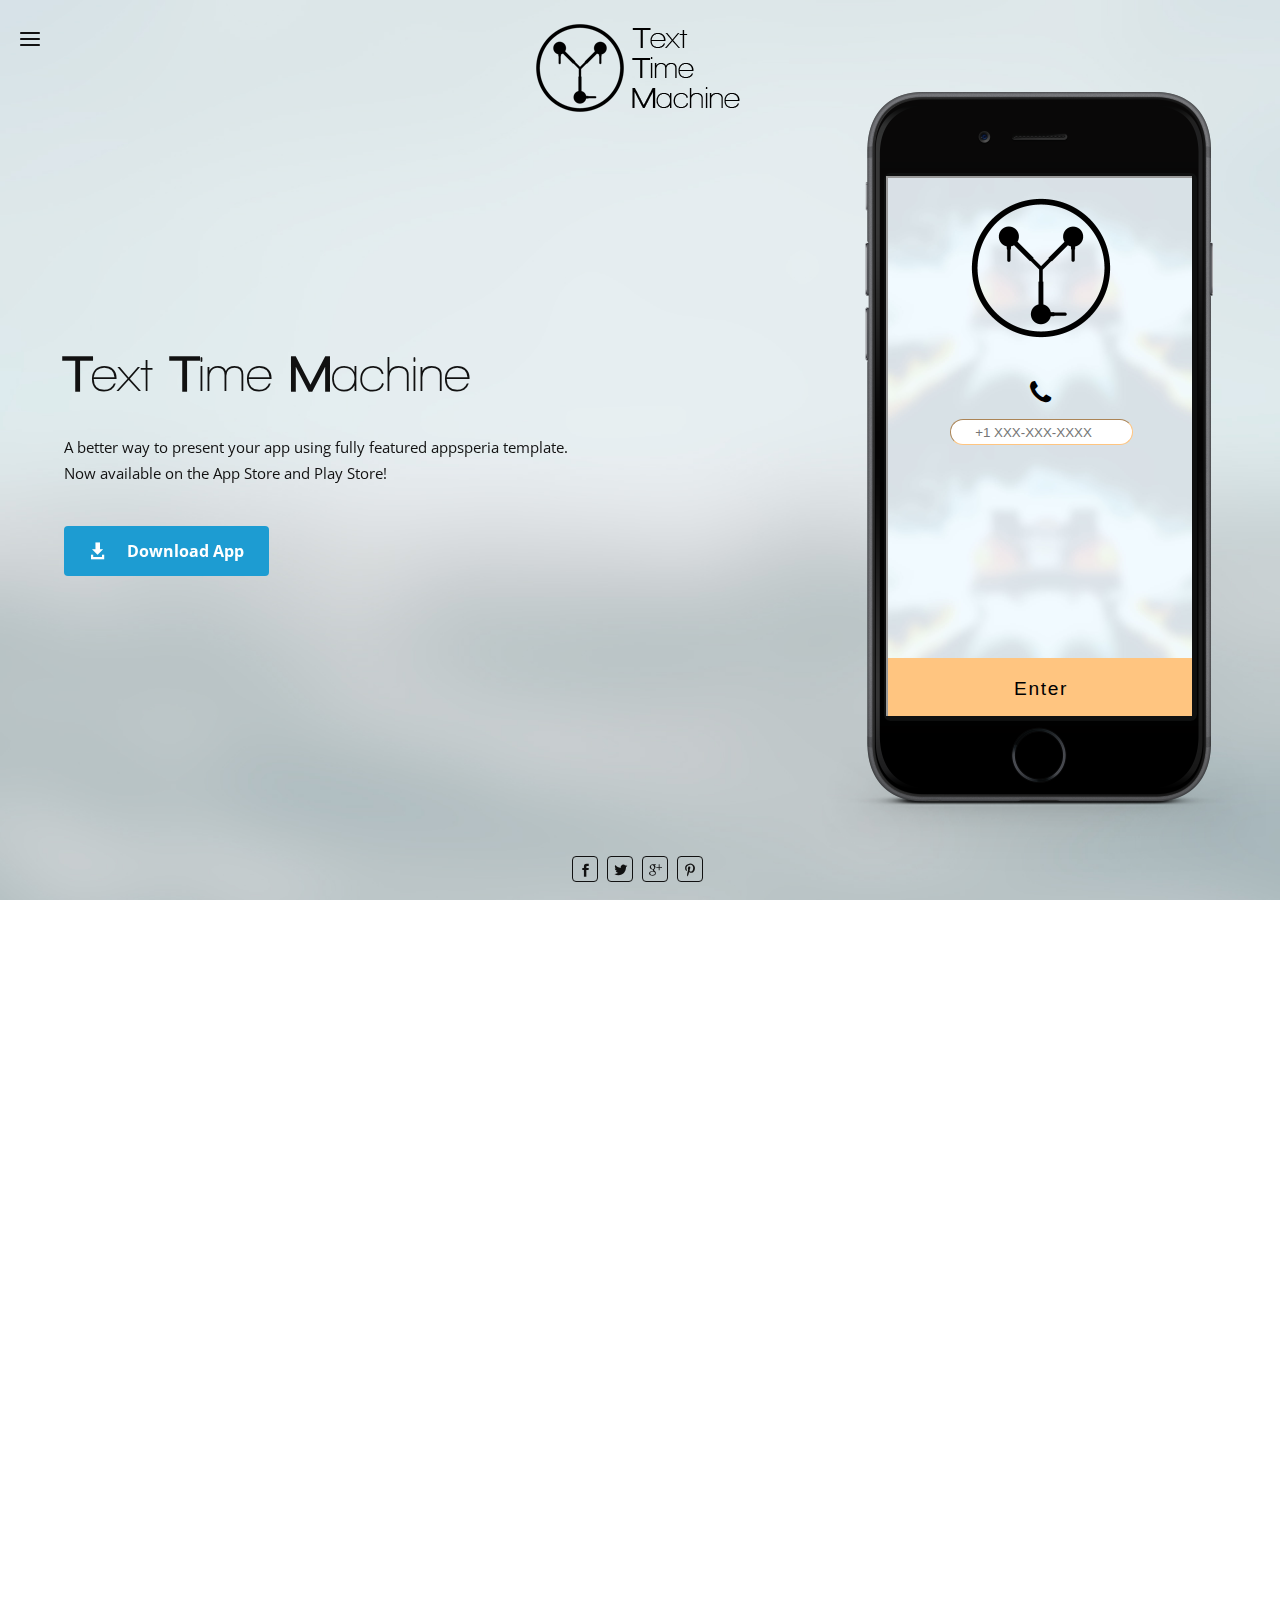
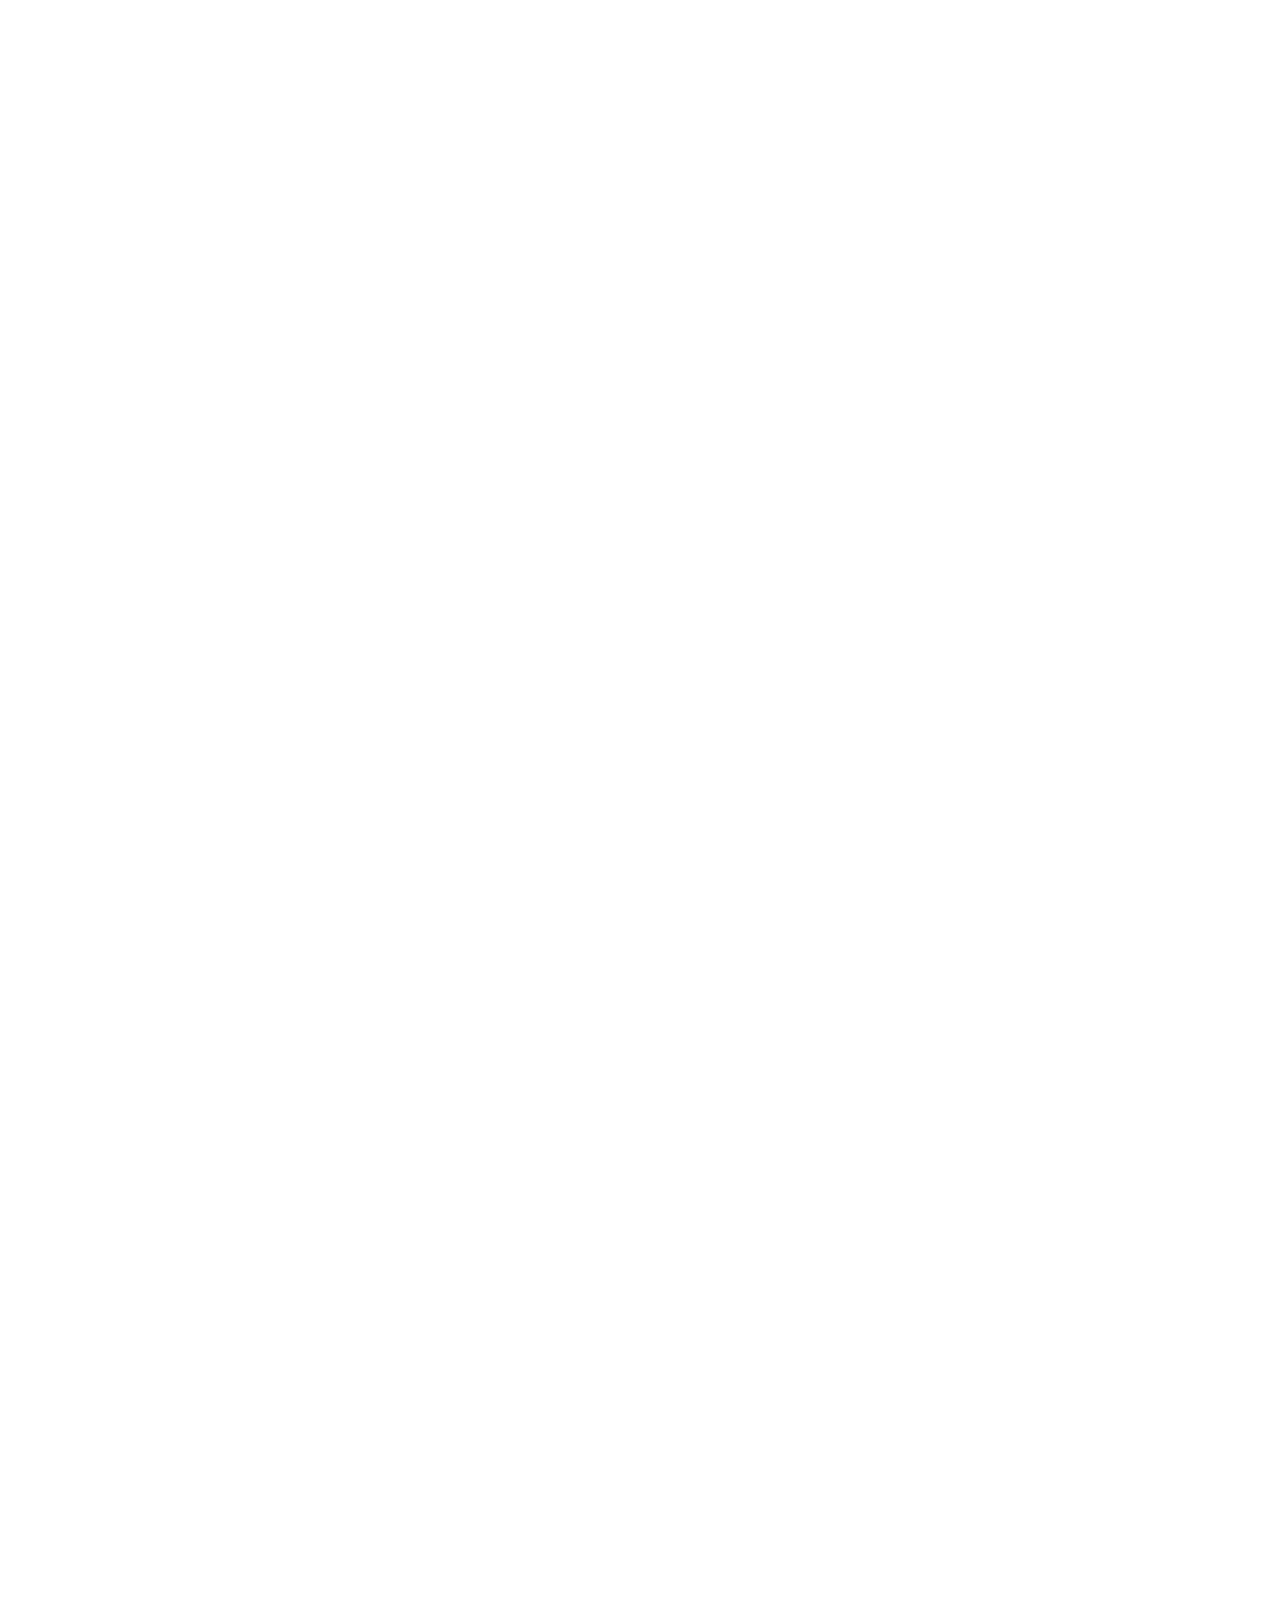
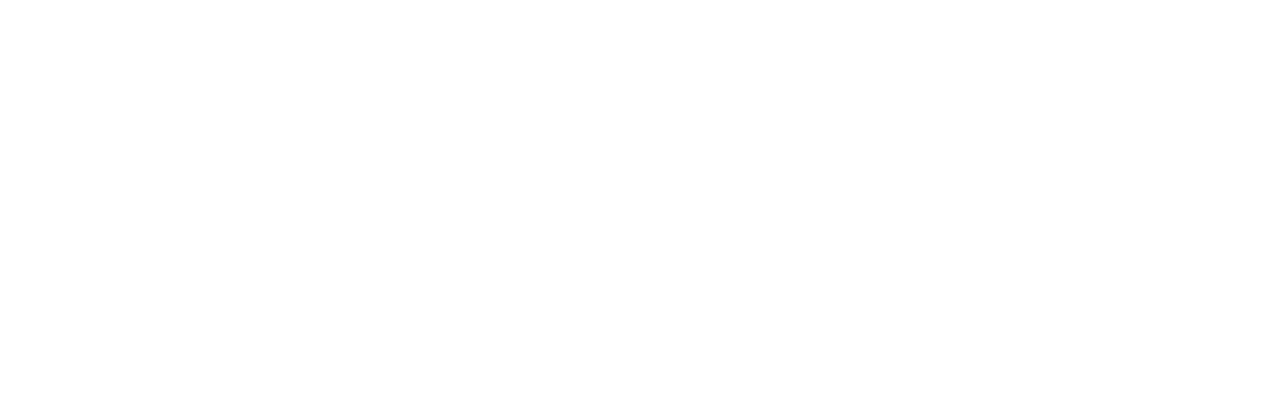
<file: index.html>
<!DOCTYPE html>
<html lang="en">

<head>
    <meta charset="UTF-8">
    <meta name="author" content="KeyDesign" />
    <meta name="description" content="App Landing Page" />
    <meta name="keywords" content="App, Mobile, Android, iOS" />
    <meta name="viewport" content="width=device-width, height=device-height, initial-scale=1, maximum-scale=1, user-scalable=no">
    <!-- SITE TITLE -->
    <title>Text Time Machine</title>

    <!-- FAVICON -->
    <link rel="icon" href="">
    
    <!-- WEB FONTS -->
    <link href='http://fonts.googleapis.com/css?family=Open+Sans:100,300,400,600,700' rel='stylesheet' type='text/css'>
   
    <!-- STYLESHEETS -->
    <link rel="stylesheet" type="text/css" href="css/style.css" />
    <link rel="stylesheet" type="text/css" href="fonts/flaticon.css" />
   <link rel="stylesheet" type="text/css" href="css/responsive.css" />
    <!-- JQUERY -->
    <script src="js/jquery.min.js"></script>
</head>

<body> 
    
    <!-- PRELOADER -->
    <div id="preloader"><img src="images/logo.png" alt=""></div>
    

    <!-- MAIN NAV -->
    <a id="main-nav" href="#sidr"><span class="flaticon-menu9"></span></a>
    <div id="sidr" class="sidr">
        
        <!-- MAIN NAV LOGO -->
        <a href="#" id="menu-logo"><img src="images/menu-logo.png" alt=""></a>
        
        <!-- MAIN NAV LINKS -->
        <ul>
            <li><a href="#Home" ><span class="icons flaticon-house3"></span>Home</a>
            </li>
            <li><a href="#Features" ><span class="icons flaticon-drawer1"></span>Features</a>
            </li>
            <li><a href="#Download" ><span class="icons flaticon-download11"></span>Download</a>
            </li>
            <li><a href="#Contact" ><span class="icons flaticon-small72"></span>Contact</a>
            </li>
        </ul>
        <!-- END MAIN NAV LINKS -->
    </div>
    <!-- END MAIN NAV -->
    
    <!-- PAGE LOGO -->
    <div class="wrap">
        <div id="logo">
            <a href="#"><img src="images/logo.png" alt=""> </a>
        </div>
    </div>
    <!-- END PAGE LOGO -->

    <!-- LANDING PAGE CONTENT -->
    <div id="fullpage">
        <!-- RIGHT HAND & PHONE MOCK-UP IMAGES -->
        <div class="wrap">
            <div class="section-image">
                <iframe src="/demo/demo.html" sandbox="allow-forms allow-scripts allow-pointer-lock allow-same-origin" style="width: 100%; height: 100%; z-index: 199;"></iframe>
            </div>
            <div id="hand"></div>
        </div>
        <!-- END RIGHT HAND & PHONE MOCK-UP -->
        

        <!-- SECTION HOME -->
        <div class="section " id="section0">
            <div class="wrap">
                <div class="box">
                    <!-- SECTION HOME CONTENT -->
                    <h1><strong>T</strong>ext <strong>T</strong>ime <strong>M</strong>achine</h1>
                    <p>A better way to present your app using fully featured appsperia template.
                    <br> Now available on the App Store and Play Store!</p> <a href="#Download" class="simple-button"><span class="icon flaticon-download7"></span>Download App</a> </div>
                    <!-- END SECTION HOME CONTENT -->
            </div>
        </div>
        <!-- END SECTION HOME -->

        <!-- SECTION FEATURES -->
        <div class="section " id="section1">
            <div class="wrap">
                <div class="box">
                    <!-- SECTION FEATURES CONTENT -->
                    <h2><strong>R</strong>evolutionary <strong>F</strong>eatures</h2>
                    <p>Lorem ipsum dolor sit amet, consectetur adipisicing elit. Tempora similique excepturi obcaecati, maiores nostrum esse illo in soluta at saepe perspiciatis eos quasi laudantium sunt ad quaerat?</p>
                    <ul class="features">
                        <li><span class="icon flaticon-desktop1"></span> Clean Design</li>
                        <li><span class="icon flaticon-small62"></span> Dedicated Support</li>
                        <li><span class="icon flaticon-adjust3"></span> Very customizable</li>
                    </ul>
                    <ul class="features">
                        <li><span class="icon flaticon-interface19"></span> Well Documented</li>
                        <li><span class="icon flaticon-outlined3"></span> Multiple Demos</li>
                        <li><span class="icon flaticon-lightbulb"></span> Amazing Features</li>
                    </ul>
                    <!-- END SECTION FEATURES CONTENT -->
                </div>
            </div>
        </div>
        <!-- END SECTION FEATURES -->


        <!-- SECTION DOWNLOAD -->
        <div class="section" id="section2" data-anchor="Download">
            <div class="wrap">
                <div class="box">
                    <!-- SECTION DOWNLOAD CONTENT-->
                    <h2><strong>D</strong>ownload the app</h2>
                    <p>A better way to present your app using fully featured appsperia template.
                    <br> Now available on the App Store and Play Store!</p> 
                    
                    <!-- DOWNLOAD APPSTORE-->
                    <a href="#" class="simple-button appstore-button"><span class="icon appstore"></span>App Store</a>
                    <!-- DOWNLOAD PLAYSTORE-->
                    <a href="#" class="simple-button playstore-button"><span class="icon playstore"></span>Play Store</a> 
                   
                    <!-- END SECTION DOWNLOAD -->
                </div>
            </div>
        </div>
        <!-- END SECTION DOWNLOAD -->


        <!-- SECTION CONTACT -->
        <div class="section" id="section3">
            <div class="wrap">
                <div class="box">
                    <!-- SECTION CONTACT CONTENT-->
                    <h2><strong>R</strong>eceive <strong>I</strong>nformation</h2>
                    <ul class="features">
                        <li><span class="icon flaticon-telephone1"></span> Call Us</li>
                        <li><span class="icon flaticon-map5"></span> See our location</li>
                    </ul>
                    <ul class="features">
                        <li><span class="icon flaticon-cursor7"></span> Web Demo</li>
                        <li><span class="icon flaticon-mail9"></span> Send Email</li>
                    </ul>

                    <!-- SECTION CONTACT FORM-->
                   <form role="form" method="post" id="contact-form">
                        <input type="text" placeholder="Name" name="Name" id="Name" required>
                        <input type="email" placeholder="Email" name="Email" id="Email" required>
                        <input type="text" placeholder="Phone" name="Phone" id="Phone">
                        <input type="text" placeholder="Subject" name="Subject" id="Subject">
                        <textarea placeholder="Message" name="Message" id="Message" required></textarea>
                        <button type="submit" id="submit">Send</button>
                        <div id="success"></div>
                    </form>
                <!-- END SECTION CONTACT -->
                </div>
            </div>
        </div>
    </div>
    <!-- SECTION CONTACT -->


    <!-- SOCIAL ICONS -->
    <div class="wrap">
        <div id="social-icons">
            <ul>
                <li><a href=""><i class="flaticon-facebook6"></i></a> </li>
                <li><a href=""><i class="flaticon-social19"></i></a> </li>
                <li><a href=""><i class="flaticon-google16"></i></a> </li>
                <li><a href=""><i class="flaticon-social40"></i></a> </li>
            </ul>
        </div>
    </div>
    <!-- END SOCIAL ICONS -->


    <!-- SCRIPTS -->
    <script src="js/jquery.easings.min.js"></script>
    <script src="js/jquery.fullPage.js"></script>
    <script src="js/cbpFWTabs.js"></script>
    <script src="js/jquery.sidr.min.js"></script>
    <script src="js/scripts.js"></script>
    <!--<script type="text/javascript" src="js/video.js"></script> -->

</body>

</html>
</file>
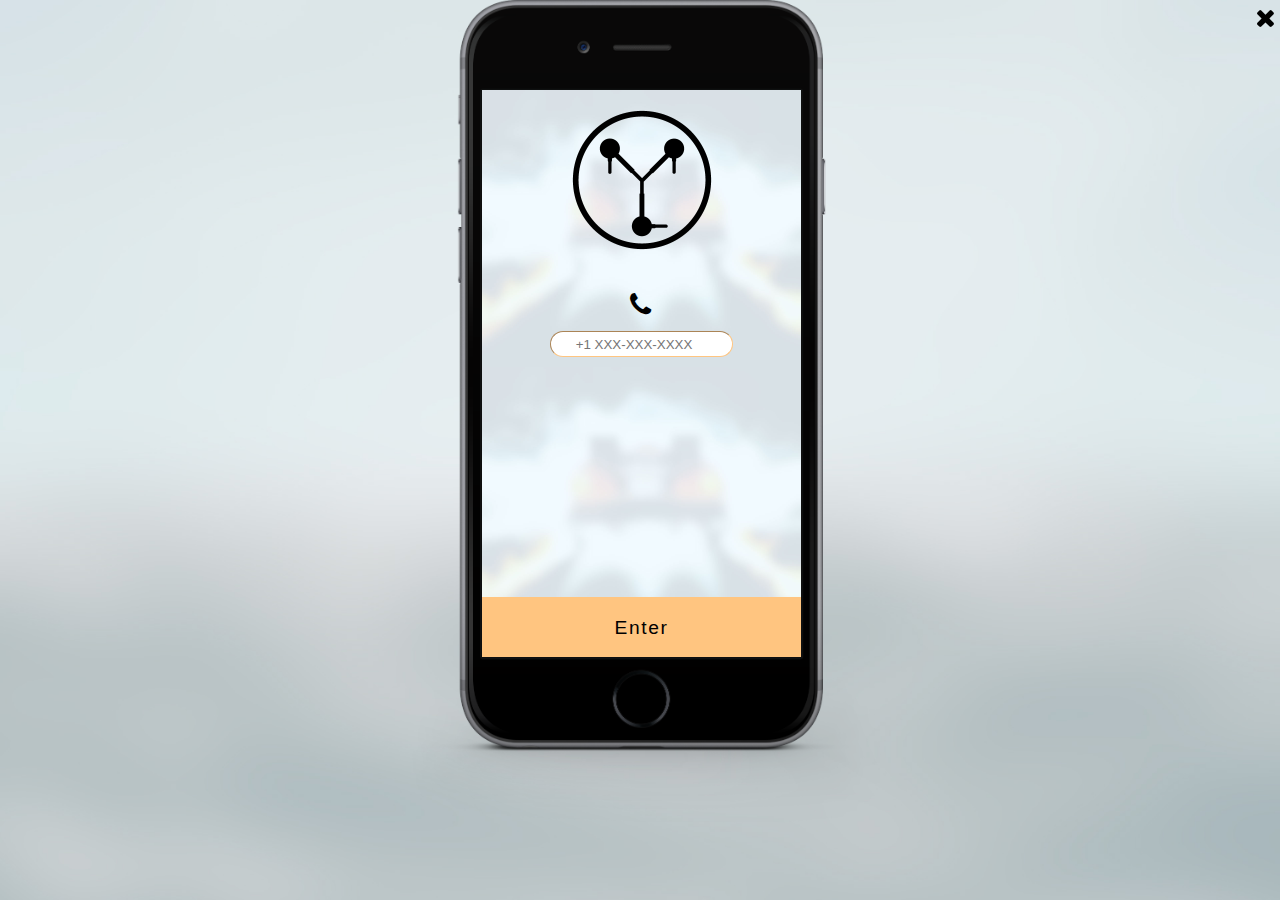
<file: app.html>
<!DOCTYPE html>
<html lang="en">

<head>
    <meta charset="UTF-8">
    <meta name="author" content="KeyDesign" />
    <meta name="description" content="App Landing Page" />
    <meta name="keywords" content="App, Mobile, Android, iOS" />
    <meta name="viewport" content="width=device-width, height=device-height, initial-scale=1, maximum-scale=1, user-scalable=no">
    <!-- SITE TITLE -->
    <title>Text Time Machine</title>

    <!-- FAVICON -->
    <link rel="icon" href="">
    
    <!-- WEB FONTS -->
    <link href='http://fonts.googleapis.com/css?family=Open+Sans:100,300,400,600,700' rel='stylesheet' type='text/css'>
   
    <!-- STYLESHEETS -->
    <link rel="stylesheet" type="text/css" href="fonts/flaticon.css" />
    <link type="text/css" rel="stylesheet" href="demo/css/font-awesome.css"/ >
    <style type="text/css">
body {
	margin: 0;
	height: 100%;
	padding: 0;
	overflow: hidden;
	background-image: url(images/bg.jpg);
	background-size: cover;
	color: #111;
	font-family: Open Sans;
}
.a_back {
	width: 20px;
	height: 20px;
	position: fixed;
	top: 0px;
	right: 0px;
	display: block;
	z-index: 5000;
	font-size: 1.6em;
	margin-right: 5px;
}
a {
	color: #000000;
}
a:hover {
	color: #B9B9B9;
}
@media (max-width:870px){
	.a_phone{
	width: 100%;
	height: 100%;
	margin-bottom: 0px;
	bottom: 0px;
	display:block;
	position:fixed;
		}
	iframe{
		width:100%;
		height:100%;
		border:none;
		}
}
@media (min-width:870px){
a{
	font-size:1.2em;
	}
.a_phone{
	width: 500px;
	height: 863px;
	background-image: url(images/mock.png);
	background-position: center top;
	background-size: 100% 100%;
	margin-top: -100px;
	background-repeat: no-repeat;
	margin-right: auto;
	margin-left: auto;
	}
iframe{
	border: none;
	margin-top: 130px;
	margin-left: 92px;
	width: 319px;
	height: 567px;
		}
}
    
@media (min-width:1080px){
	a{
	font-size:2em;
	}
.a_phone {
	margin-top: -40px;
}
}
    </style>
    <!-- JQUERY -->
    <script src="js/jquery.min.js"></script>
</head>
<body>
<a href="index.html" class="a_back"><i class="fa fa-close"></i></a>
<div class="a_phone">
<iframe src="demo/demo.html" id="scaled-frame" sandbox="allow-forms allow-scripts allow-pointer-lock allow-same-origin" style=""></iframe>
</div>
</body>
</html>
</file>
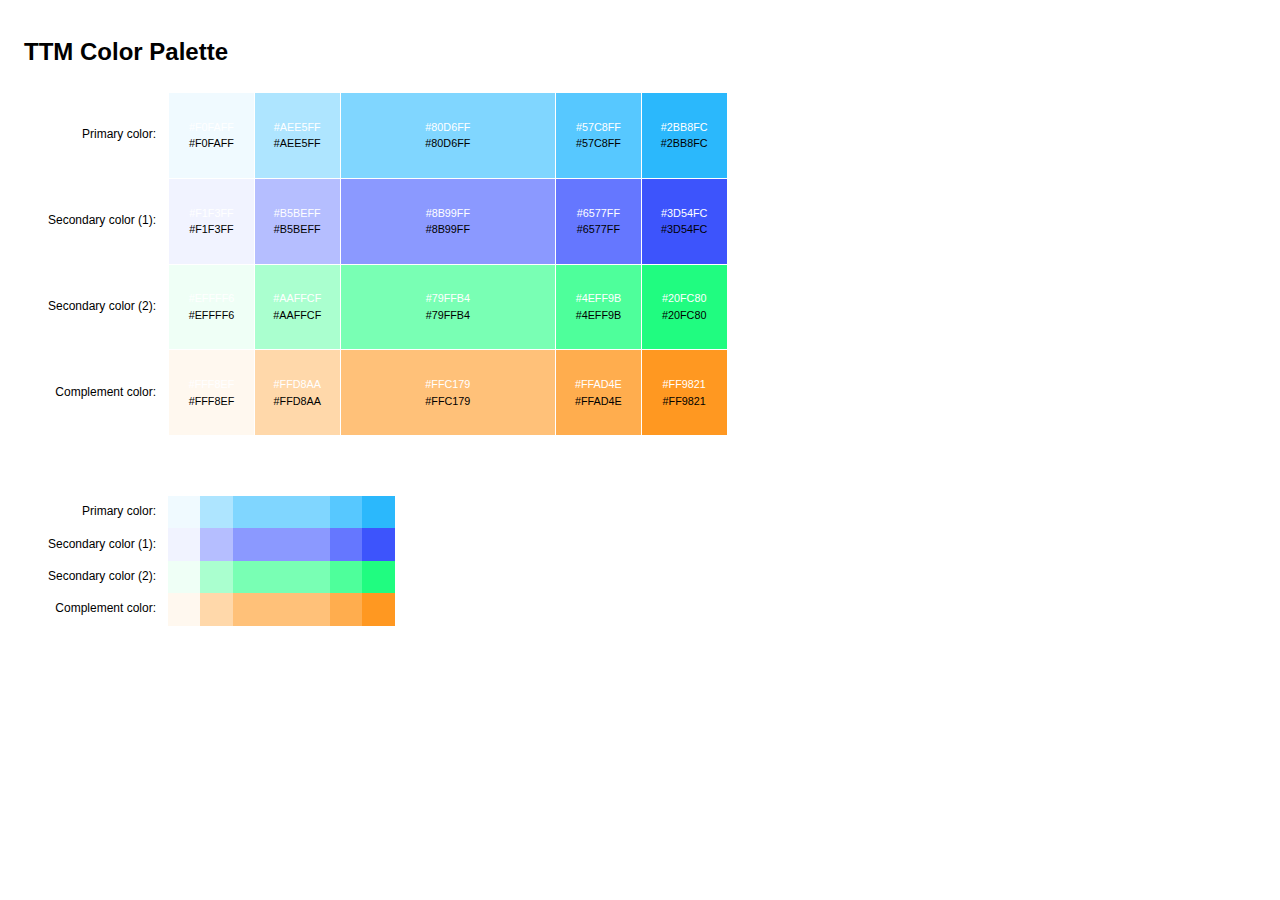
<file: demo/color.html>
<!DOCTYPE HTML>
<html>
<head>
<meta http-equiv="content-type" content="text/html; charset=utf-8">
<title>Color palette</title>
<style type="text/css">

.primary-1 { background-color: #F0FAFF }

.primary-2 { background-color: #AEE5FF }

.primary-0 { background-color: #80D6FF }

.primary-3 { background-color: #57C8FF }

.primary-4 { background-color: #2BB8FC }



.secondary-1-1 { background-color: #F1F3FF }

.secondary-1-2 { background-color: #B5BEFF }

.secondary-1-0 { background-color: #8B99FF }

.secondary-1-3 { background-color: #6577FF }

.secondary-1-4 { background-color: #3D54FC }



.secondary-2-1 { background-color: #EFFFF6 }

.secondary-2-2 { background-color: #AAFFCF }

.secondary-2-0 { background-color: #79FFB4 }

.secondary-2-3 { background-color: #4EFF9B }

.secondary-2-4 { background-color: #20FC80 }



.complement-1 { background-color: #FFF8EF }

.complement-2 { background-color: #FFD8AA }

.complement-0 { background-color: #FFC179 }

.complement-3 { background-color: #FFAD4E }

.complement-4 { background-color: #FF9821 }



/* end */





body {

	margin:0; padding: 2em;

	background: #fff;

	color: #000;

	font: 12px/1.33 "Segoe UI", "Helvetica Neue", Helvetica, sans-serif;

	text-align:left;

	}

h1 {

	margin: 0.5em 0;

	font-size: 200%;

	}

p {

	margin: 0.5em 0;

	}



.color-table {

	margin: 2em 2em 5em;

	border-collapse:collapse;

	border:none;

	border-spacing:0;

	font-size:100%;

	}

.color-table th {

	padding: 0 1em 0 0;

	text-align: right;

	vertical-align: middle;

	font-size: 100%;

	font-weight: normal;

	border: none;

	}

.color-table td.sample {

	width:6em; height:6em;

	padding: 10px;

	text-align:center;

	vertical-align:middle;

	font-size:90%;

	border: 1px solid white;

	white-space:nowrap;

	}

.color-table td.sample-0 {

	width:18em;

	}

.color-table.small td.sample {

	width:3em; height:3em;

	padding:0;

	border:none;

	}

.color-table.small td.sample-0 {

	width:9em;

	}

.color-table .white { margin-bottom:0.2em; color:white }

.color-table .black { margin-top:0.2em; color:black }



hr {

	margin: 2em 0 1em 0;

	border:none;

	border-bottom:1px solid silver;

	}

#footer {

	padding:1em;

	text-align:center;

	font-size:80%;

	}



</style>



</head>

<body>



<h1>TTM Color Palette</h1>

<table class="color-table">

	<tr>

		<th>Primary color:</th>

		<td class="sample sample-1 primary-1">

			<div class="white">#F0FAFF</div>

			<div class="black">#F0FAFF</div>

		</td>

		<td class="sample sample-2 primary-2">

			<div class="white">#AEE5FF</div>

			<div class="black">#AEE5FF</div>

		</td>

		<td class="sample sample-0 primary-0">

			<div class="white">#80D6FF</div>

			<div class="black">#80D6FF</div>

		</td>

		<td class="sample sample-3 primary-3">

			<div class="white">#57C8FF</div>

			<div class="black">#57C8FF</div>

		</td>

		<td class="sample sample-4 primary-4">

			<div class="white">#2BB8FC</div>

			<div class="black">#2BB8FC</div>

		</td>

	</tr>

	<tr>

		<th>Secondary color (1):</th>

		<td class="sample sample-1 secondary-1-1">

			<div class="white">#F1F3FF</div>

			<div class="black">#F1F3FF</div>

		</td>

		<td class="sample sample-2 secondary-1-2">

			<div class="white">#B5BEFF</div>

			<div class="black">#B5BEFF</div>

		</td>

		<td class="sample sample-0 secondary-1-0">

			<div class="white">#8B99FF</div>

			<div class="black">#8B99FF</div>

		</td>

		<td class="sample sample-3 secondary-1-3">

			<div class="white">#6577FF</div>

			<div class="black">#6577FF</div>

		</td>

		<td class="sample sample-4 secondary-1-4">

			<div class="white">#3D54FC</div>

			<div class="black">#3D54FC</div>

		</td>

	</tr>

	<tr>

		<th>Secondary color (2):</th>

		<td class="sample sample-1 secondary-2-1">

			<div class="white">#EFFFF6</div>

			<div class="black">#EFFFF6</div>

		</td>

		<td class="sample sample-2 secondary-2-2">

			<div class="white">#AAFFCF</div>

			<div class="black">#AAFFCF</div>

		</td>

		<td class="sample sample-0 secondary-2-0">

			<div class="white">#79FFB4</div>

			<div class="black">#79FFB4</div>

		</td>

		<td class="sample sample-3 secondary-2-3">

			<div class="white">#4EFF9B</div>

			<div class="black">#4EFF9B</div>

		</td>

		<td class="sample sample-4 secondary-2-4">

			<div class="white">#20FC80</div>

			<div class="black">#20FC80</div>

		</td>

	</tr>

	<tr>

		<th>Complement color:</th>

		<td class="sample sample-1 complement-1">

			<div class="white">#FFF8EF</div>

			<div class="black">#FFF8EF</div>

		</td>

		<td class="sample sample-2 complement-2">

			<div class="white">#FFD8AA</div>

			<div class="black">#FFD8AA</div>

		</td>

		<td class="sample sample-0 complement-0">

			<div class="white">#FFC179</div>

			<div class="black">#FFC179</div>

		</td>

		<td class="sample sample-3 complement-3">

			<div class="white">#FFAD4E</div>

			<div class="black">#FFAD4E</div>

		</td>

		<td class="sample sample-4 complement-4">

			<div class="white">#FF9821</div>

			<div class="black">#FF9821</div>

		</td>

	</tr>

</table>



<table class="color-table small">

	<tr>

		<th>Primary color:</th>

		<td class="sample sample-1 primary-1"></td>

		<td class="sample sample-2 primary-2"></td>

		<td class="sample sample-0 primary-0"></td>

		<td class="sample sample-3 primary-3"></td>

		<td class="sample sample-4 primary-4"></td>

	</tr>

	<tr>

		<th>Secondary color (1):</th>

		<td class="sample sample-1 secondary-1-1"></td>

		<td class="sample sample-2 secondary-1-2"></td>

		<td class="sample sample-0 secondary-1-0"></td>

		<td class="sample sample-3 secondary-1-3"></td>

		<td class="sample sample-4 secondary-1-4"></td>

	</tr>

	<tr>

		<th>Secondary color (2):</th>

		<td class="sample sample-1 secondary-2-1"></td>

		<td class="sample sample-2 secondary-2-2"></td>

		<td class="sample sample-0 secondary-2-0"></td>

		<td class="sample sample-3 secondary-2-3"></td>

		<td class="sample sample-4 secondary-2-4"></td>

	</tr>

	<tr>

		<th>Complement color:</th>

		<td class="sample sample-1 complement-1"></td>

		<td class="sample sample-2 complement-2"></td>

		<td class="sample sample-0 complement-0"></td>

		<td class="sample sample-3 complement-3"></td>

		<td class="sample sample-4 complement-4"></td>

	</tr>

</table>

</body>
</html>
</file>
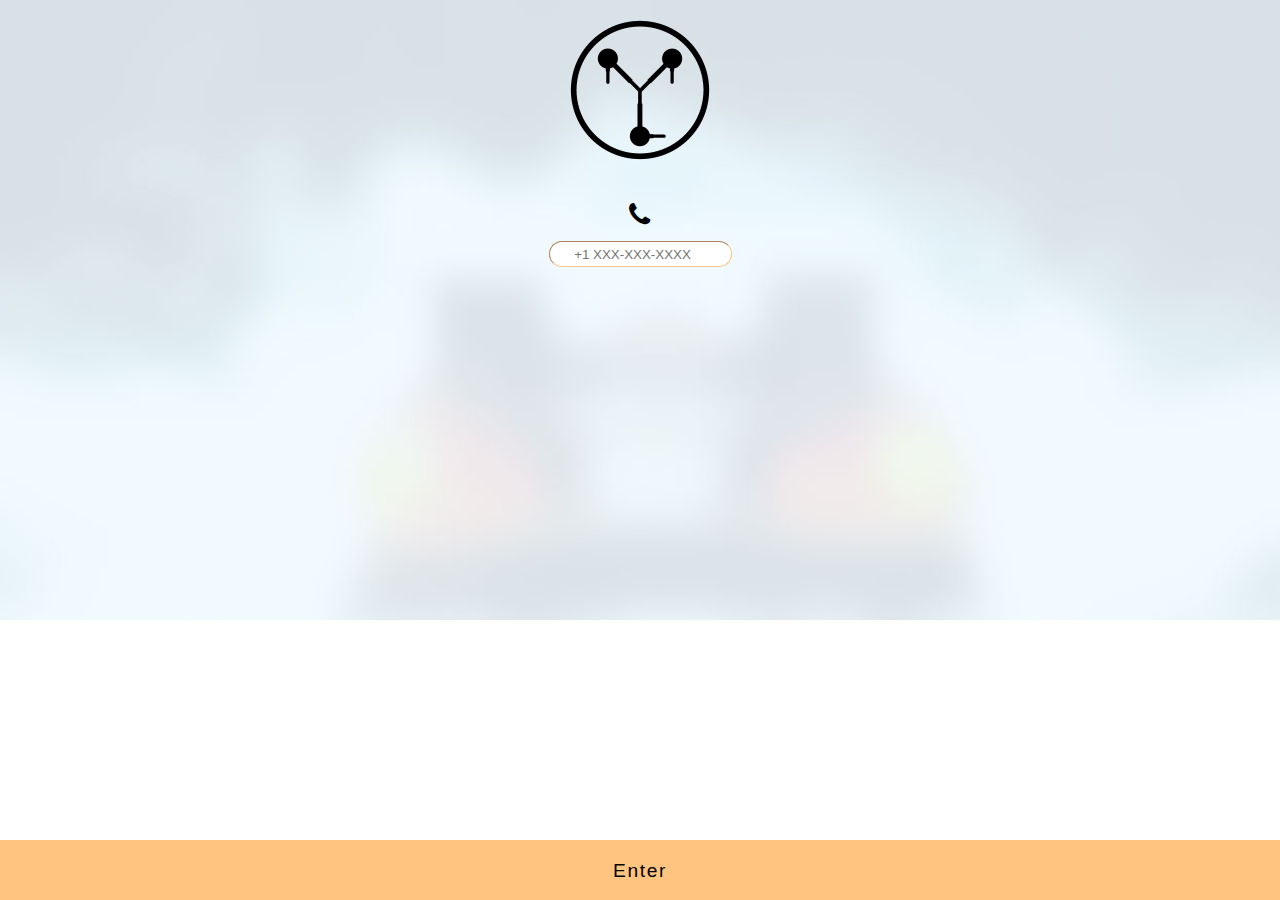
<file: demo/demo.html>
<!doctype html>
<html>
<head>
<meta charset="UTF-8">
<title>Text Time Machine</title>
<meta name="viewport" content="width=device-width, height=device-height, initial-scale=1, maximum-scale=1, user-scalable=no">
<!-- Custom CSS -->
<link href="fontello-6daeaa21/css/fontello.css" rel="stylesheet" type="text/css"/ >
<link type="text/css" rel="stylesheet" href="css/ttm_styles.css"/ >
<style type="text/css">
/* CSS Goes Here */	
.demo_login {
	background-color: #f0faff;
	text-align: center;
	padding-top: 20px;
	min-height: 600px;
	background-image: url(img/intro_bg.jpg);
	background-size: 100% auto;
}
.demo_login .demo_logo  {
	margin-left: auto;
	margin-right: auto;
	width: 140px;
	height: 140px;
	background-image: url(img/logo.png);
	background-size: 100% auto;
}
.demo_login article  {
	font-size: 9px;
	margin-left: auto;
	margin-right: auto;
	margin-top: 40px;
}
.demo_login article .demo_text {
	height: 26px;
	border-radius: 40px;
	min-width: 180px;
	border-color: #ffc580;
	border-width: 1px;
	text-align: center;
}
.demo_login article .demo_phone {
	font-size: 3em;
	margin-bottom: 10px;
}
.demo_login footer {
	position:fixed;
	bottom:0px;
	width:100%;
}
.demo_login footer a {
	font-size: 1.2em;
	text-decoration: none;
	width:100%;
	color:#000000;
}
.demo_login footer a .demo_button {
	text-align: center;
	height: 40px;
	background-color: #ffc580;
	padding-top: 20px;
}
</style>
</head>     
<body>
<!-- HTML Goes Here -->
<section class="demo_login" id="demo_login-number">
    <div class="demo_logo"></div>
    <article>
    	<div class="demo_phone">
        	<i class="icon-phone"></i>
        </div>
      	<input type="number" class="demo_text" placeholder="+1 XXX-XXX-XXXX"/>
    </article>
    <footer>
    <a href="#" id="demo_pinbutton"><div class="demo_button">Enter</div></a>
    </footer>
</section>

<section class="demo_login" id="demo_login-pin">
    <div class="demo_logo"></div>
    <article>
    	<div class="demo_phone">Pin #
        </div>
      	<input type="number" class="demo_text" placeholder="XXXX"/>
    </article>
    <footer>
    <a href="messaging.html"><div class="demo_button">Enter</div></a>
    </footer>
</section>
<!-- JQuery JS -->
<script src="js/jquery-1.11.1.min.js"></script>
   
<script type="text/javascript">
$(document).ready(function(){

	$('#demo_login-pin').css("display", "none");
	
	$('#demo_pinbutton').on('click',function(event) {
	 	$('#demo_login-number').css("display", "none");
	 	$('#demo_login-pin').css("display", "block");
	});
});
</script>
</body>
</html>
</file>
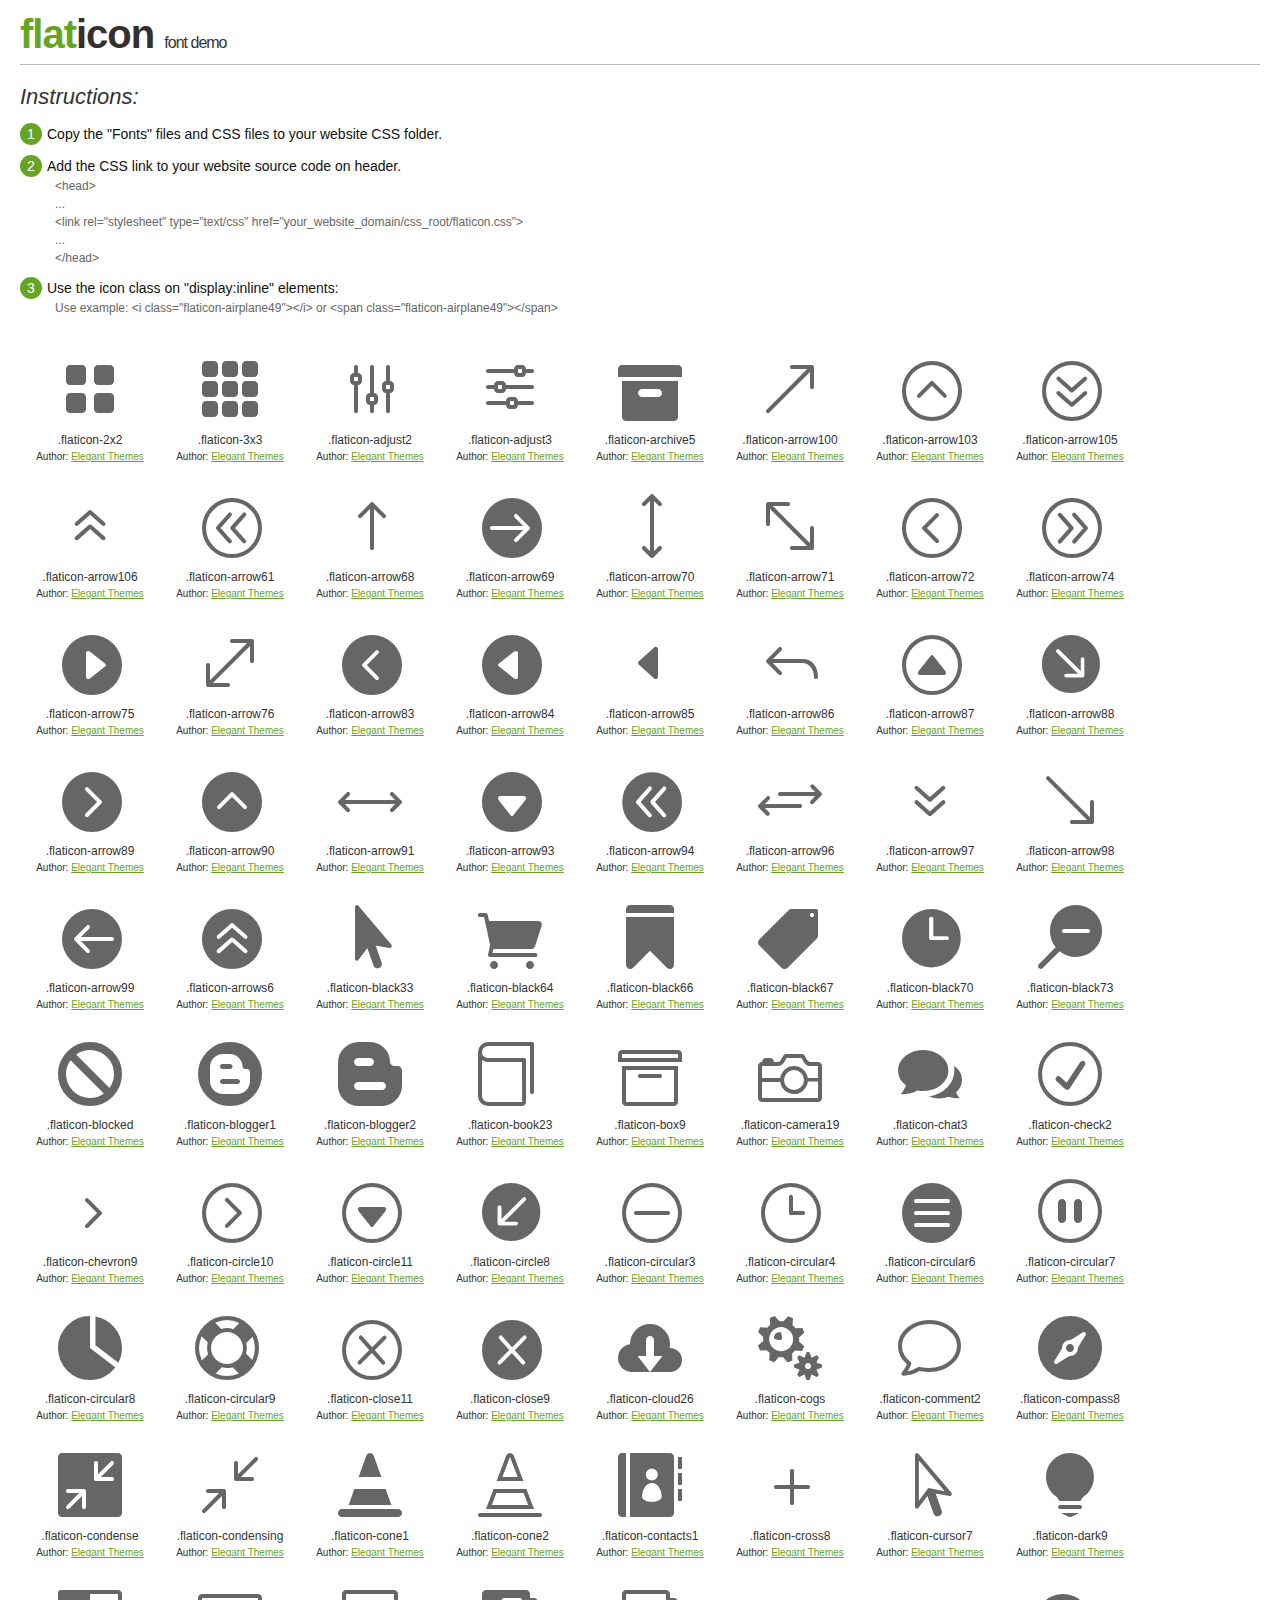
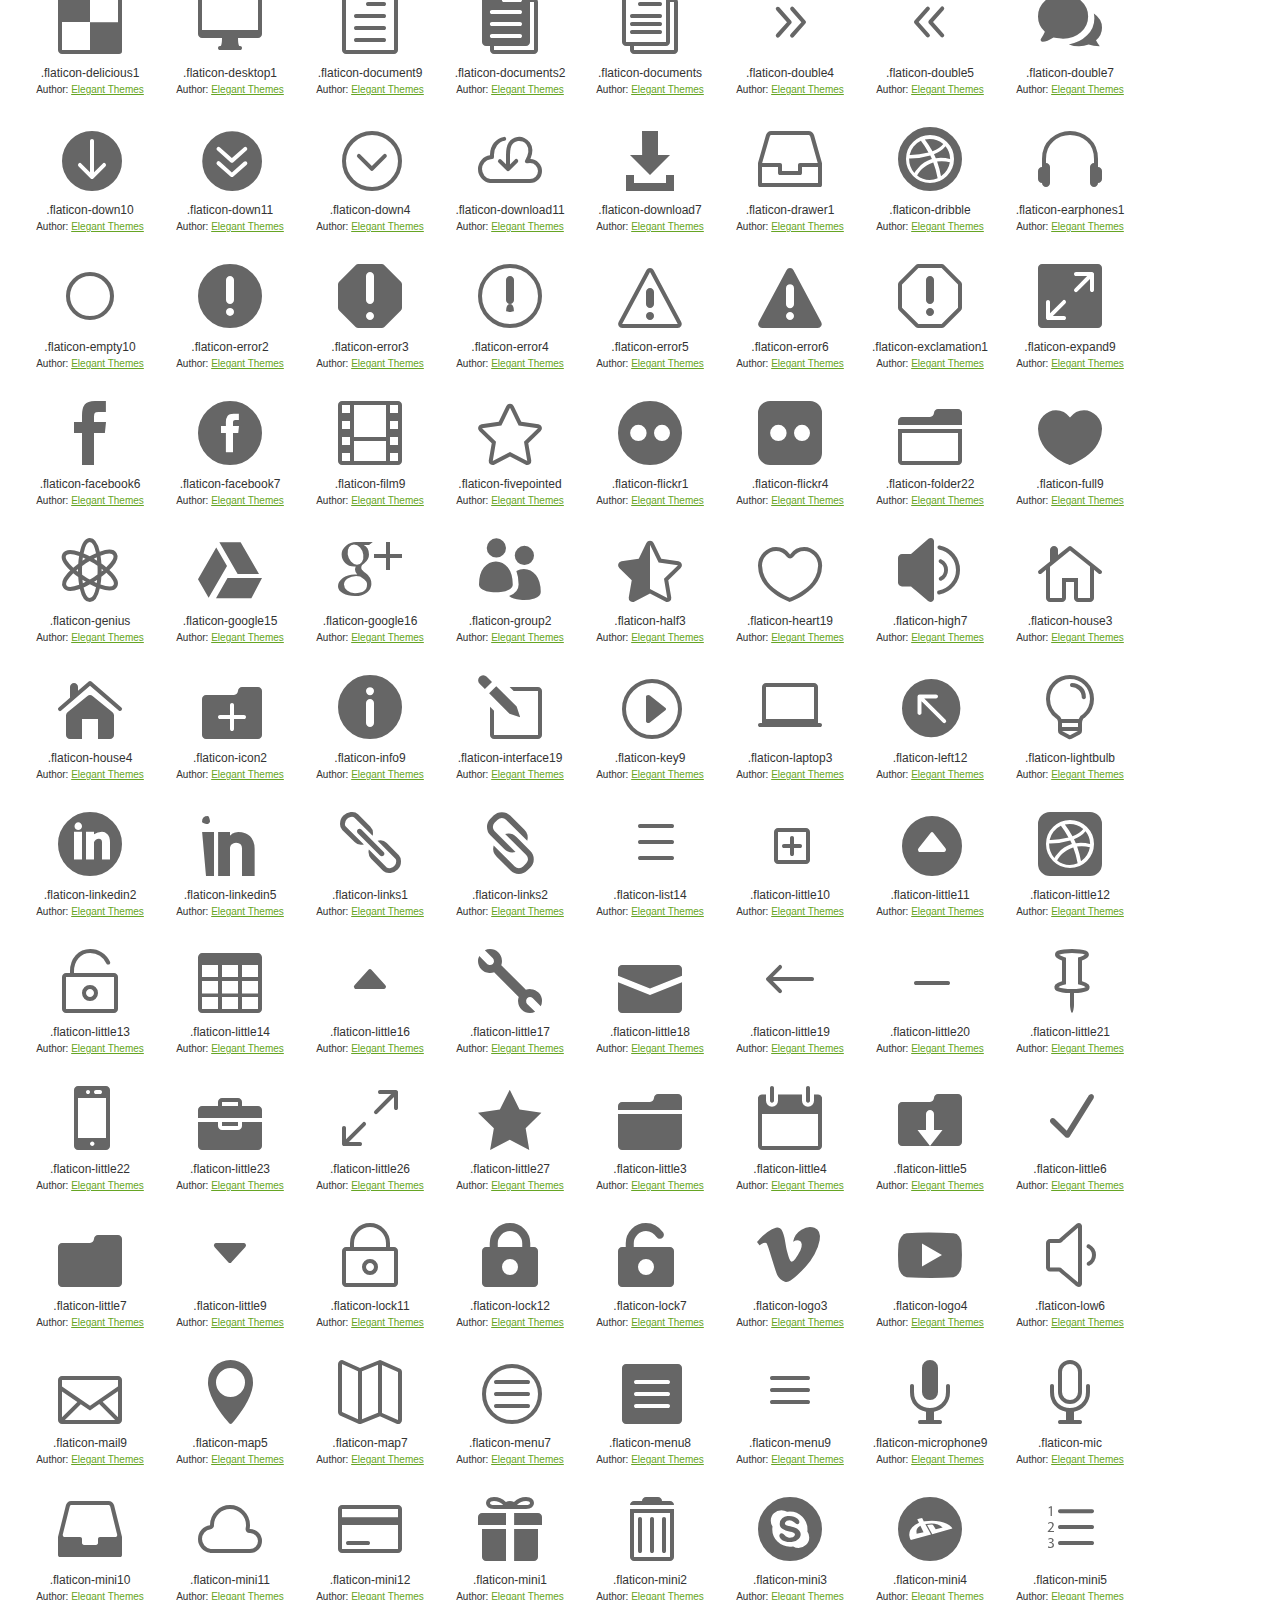
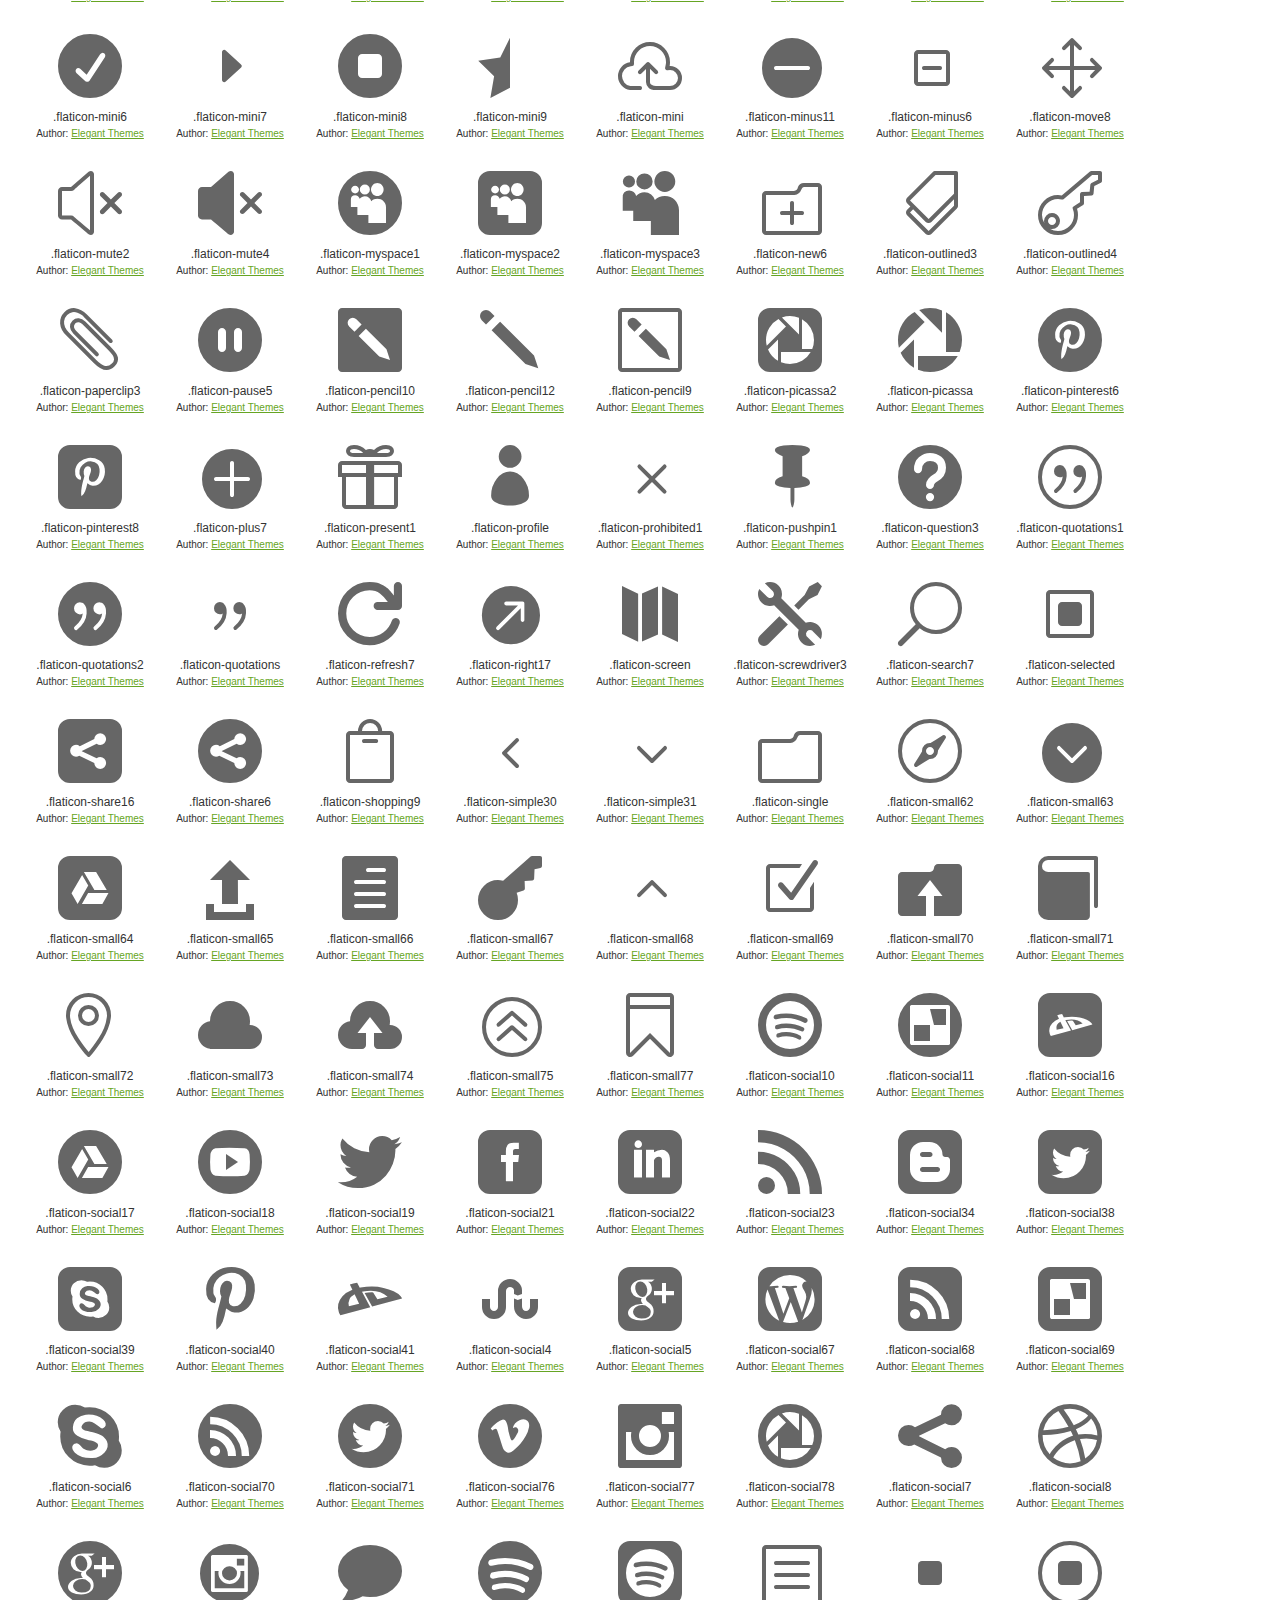
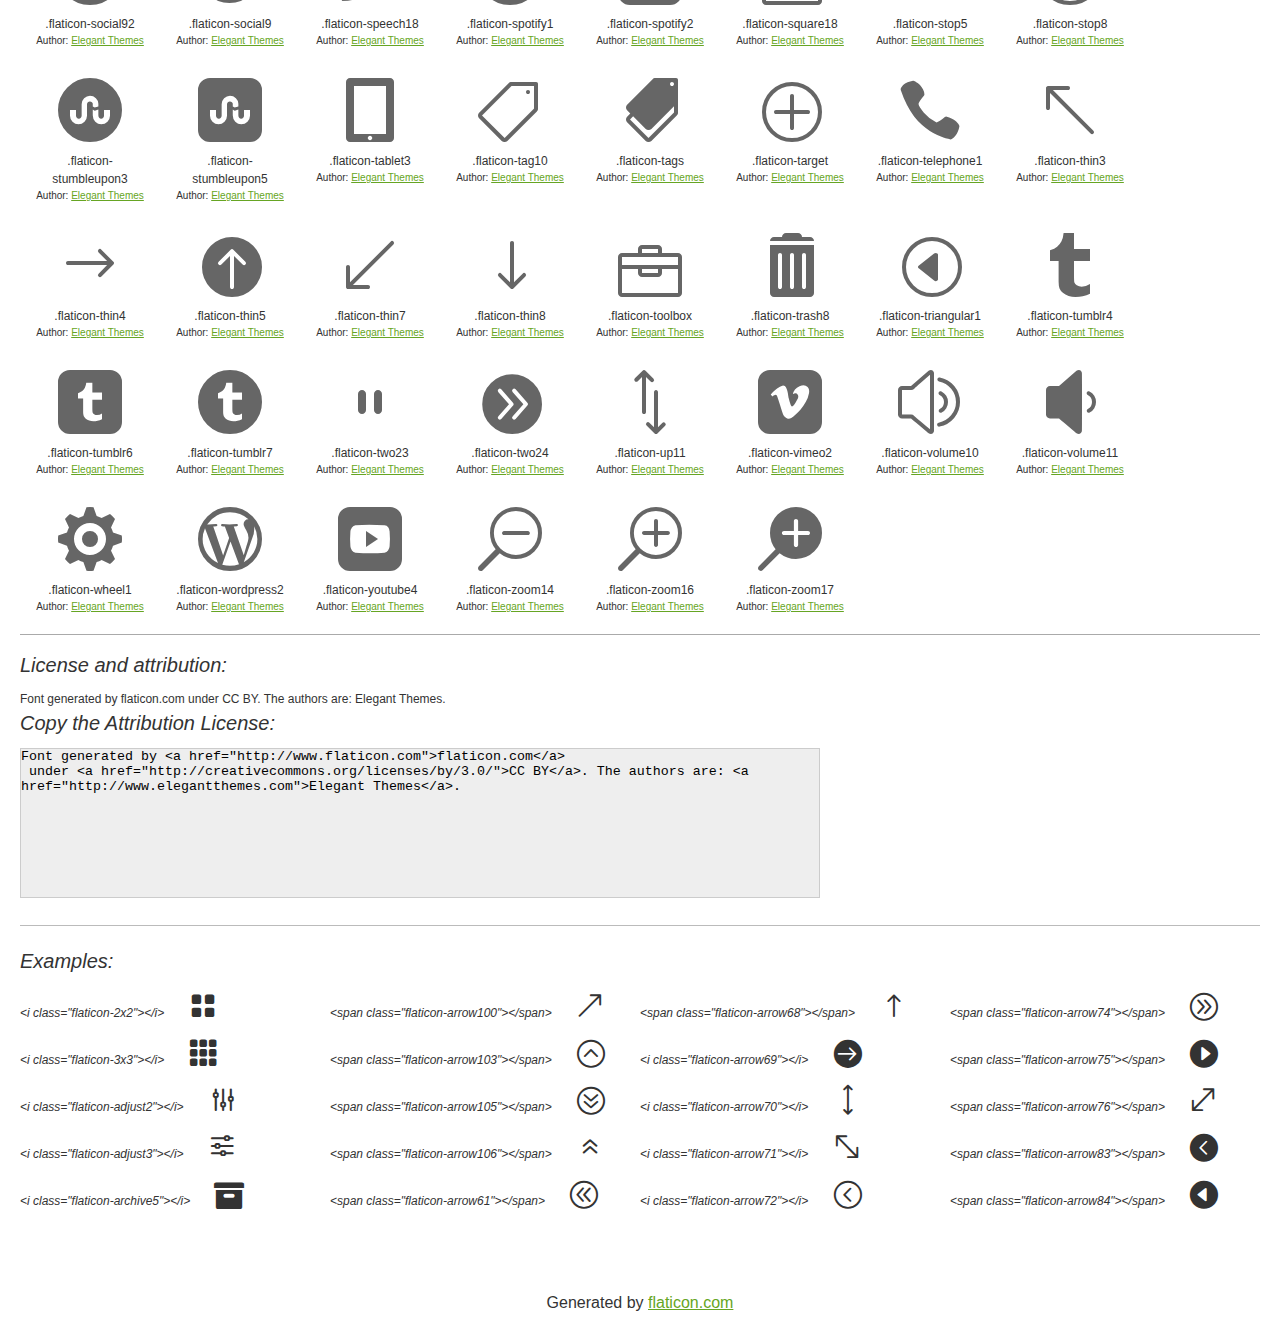
<file: fonts/flaticon.html>
<!DOCTYPE html>
<html>

<head>
    <title>Flaticon WebFont</title>
    <link rel="stylesheet" type="text/css" href="flaticon.css">
    <meta charset="UTF-8">
    <style>
    body {
        font-family: sans-serif;
        line-height: 1.5;
        font-size: 16px;
        padding: 20px;
        color:#333;
    }
    * {
        -moz-box-sizing: border-box;
        -webkit-box-sizing: border-box;
        box-sizing: border-box;
        margin: 0;
        padding: 0;
    }
    [class^="flaticon-"]:before, [class*=" flaticon-"]:before, [class^="flaticon-"]:after, [class*=" flaticon-"]:after {
        font-family: Flaticon;
        font-size: 30px;
        font-style: normal;
        margin-left: 20px;
        color: #333;
    }
    .image p {
		font-size: 12px;
		margin: 0px;
		clear: none;
		width: 300px;
		line-height: 40px;
	}
    .text {
        float: left;
        font-size:14px;
        margin-top: 15px;
    }
    .text ul {
        margin-left:0px;
        color:#111;
        margin-bottom:20px;
    }
    .text .ex {
        font-size:12px;
        color:#666;
        margin-left:35px;
        display:block;
    }
    .text ul li {
        margin-top:10px;
        list-style:none;
    }
    .num {
        background:#66A523;
        color:#fff;
        border-radius:20px;
        padding:1px;
        display:inline-block;
        width:22px;
        height:22px;
        text-align:center;
        margin-right: 5px;
    }
    .text ul strong {
        font-weight:normal;
        color:#000;
    }
    .image {
        width: 280px;
        float: left;
        margin-bottom: 15px;
        margin-right: 30px;
    }
    #glyphs {
        clear: both;
    }
    .image p:nth-child(even) i {
        clear: none;
    }
    .glyph {
        display: inline-block;
        width: 120px;
        margin: 10px;
        text-align: center;
        vertical-align: top;
        background: #FFF;
    }
    .glyph .glyph-icon {
        padding: 10px;
        display: block;
        font-family:"Flaticon";
        font-size: 64px;
        line-height: 1;
    }
    .glyph .glyph-icon:before {
        font-size: 64px;
        color: #666;
        margin-left: 0;
    }
    .class-name {
        font-size: 12px;
    }
    .author-name {
		font-size: 10px;
	}
	a{
		color: #66A523;
	}
    .instructions {
        font-style:italic;
        font-size:22px;
        margin-bottom:10px;
    }
    .iconsuse {
        font-size:22px;
        font-style:italic;
        padding-top:20px;
        margin-top:20px;
        border-top:1px solid #bbb;
    }
    .usetitle {
        margin-bottom: 10px;
        font-size: 20px;
        font-style: italic;
    }
    .class-name:last-child {
        font-size: 10px;
        color:#888;
    }
    .class-name:last-child a {
        font-size: 10px;
        color:#555;
    }
    .class-name:last-child a:hover {
        color:#66A523;
    }
    .glyph > input {
        display: block;
        width: 100px;
        margin: 5px auto;
        text-align: center;
        font-size: 12px;
        cursor: text;
    }
    .glyph > input.icon-input {
        font-family:"Flaticon";
        font-size: 16px;
        margin-bottom: 10px;
    }
    h1.logo {
        font-size: 40px;
        letter-spacing: -1px;
        margin-top: -16px;
        text-transform: lowercase;
        border-bottom:1px solid #bbb;
    }
    h1.logo strong {
        font-size: 16px;
        font-family:sans-serif;
        font-weight:normal;
        color:#333;
    }
    h1.logo a {
        color:#34302d;
        text-decoration: none;
    }
    h1.logo a span {
        color:#66A523;
    }
    #footer {
        padding-top:40px;
        clear:both;
        text-align:center;
    }
    #footer a {
        color:#66A523;
    }
    textarea {
		margin: 0px;
		width: 800px;
		height: 150px;
		border: 1px solid #CCC;
		resize: none;
		background: #EEE;
    }
    .author-link, .attrDiv a{
    	font-size: 12px;
    	color: #333;
    	text-decoration: none;
    }
    .external {
    	display: block;
    }
    .attrDiv {
		font-size: 12px;
	}
    .attribution {
        border-top: 1px solid #AAA;
        margin: 10px 0;
        padding-top: 15px;
    }
    </style>
</head>

<body>
    <header>
        <h1 class="logo">
            <a href="http://www.flaticon.com">
                <span>FLAT</span>ICON</a>
            <strong>Font Demo</strong>
        </h1>
    </header>

    <section class="demo">
        <div class="text">

            <div class="instructions">Instructions:</div>

            <ul>
                <li>
                    <p>
                        <span class="num">1</span>Copy the "Fonts" files and CSS files to your website CSS folder.
                </li>
                <li>
                    <p>
                        <span class="num">2</span>Add the CSS link to your website source code on header.
                        <br />
                        <span class="ex">&lt;head&gt;
                            <br/>...
                            <br/>&lt;link rel="stylesheet" type="text/css" href="your_website_domain/css_root/flaticon.css"&gt;
                            <br/>...
                            <br/>&lt;/head&gt;</span>
                </li>

                <li>
                    <p>
                        <span class="num">3</span>Use the icon class on "display:inline" elements:
                        <br />
                        <span class="ex">Use example: &lt;i class=&quot;flaticon-airplane49&quot;&gt;&lt;/i&gt; or &lt;span class=&quot;flaticon-airplane49&quot;&gt;&lt;/span&gt;</span>
                </li>
            </ul>
        </div>

    </section>

    <section id="glyphs"><div class="glyph">
		<div class="glyph-icon flaticon-2x2"></div>
		<div class="class-name">.flaticon-2x2</div><div class="author-name">Author: <a href="http://www.flaticon.com/free-icon/2x2-grid_10758">Elegant Themes</a></div></div><div class="glyph">
		<div class="glyph-icon flaticon-3x3"></div>
		<div class="class-name">.flaticon-3x3</div><div class="author-name">Author: <a href="http://www.flaticon.com/free-icon/3x3-grid_8722">Elegant Themes</a></div></div><div class="glyph">
		<div class="glyph-icon flaticon-adjust2"></div>
		<div class="class-name">.flaticon-adjust2</div><div class="author-name">Author: <a href="http://www.flaticon.com/free-icon/adjust-levels_7502">Elegant Themes</a></div></div><div class="glyph">
		<div class="glyph-icon flaticon-adjust3"></div>
		<div class="class-name">.flaticon-adjust3</div><div class="author-name">Author: <a href="http://www.flaticon.com/free-icon/adjust-horizontal_8759">Elegant Themes</a></div></div><div class="glyph">
		<div class="glyph-icon flaticon-archive5"></div>
		<div class="class-name">.flaticon-archive5</div><div class="author-name">Author: <a href="http://www.flaticon.com/free-icon/archive-box_7559">Elegant Themes</a></div></div><div class="glyph">
		<div class="glyph-icon flaticon-arrow100"></div>
		<div class="class-name">.flaticon-arrow100</div><div class="author-name">Author: <a href="http://www.flaticon.com/free-icon/arrow-right-up_10191">Elegant Themes</a></div></div><div class="glyph">
		<div class="glyph-icon flaticon-arrow103"></div>
		<div class="class-name">.flaticon-arrow103</div><div class="author-name">Author: <a href="http://www.flaticon.com/free-icon/arrow-in-circle-point-to-up_10442">Elegant Themes</a></div></div><div class="glyph">
		<div class="glyph-icon flaticon-arrow105"></div>
		<div class="class-name">.flaticon-arrow105</div><div class="author-name">Author: <a href="http://www.flaticon.com/free-icon/arrows-pointing-down_10772">Elegant Themes</a></div></div><div class="glyph">
		<div class="glyph-icon flaticon-arrow106"></div>
		<div class="class-name">.flaticon-arrow106</div><div class="author-name">Author: <a href="http://www.flaticon.com/free-icon/arrow-pointing-to-up_10774">Elegant Themes</a></div></div><div class="glyph">
		<div class="glyph-icon flaticon-arrow61"></div>
		<div class="class-name">.flaticon-arrow61</div><div class="author-name">Author: <a href="http://www.flaticon.com/free-icon/arrow-to-left_7517">Elegant Themes</a></div></div><div class="glyph">
		<div class="glyph-icon flaticon-arrow68"></div>
		<div class="class-name">.flaticon-arrow68</div><div class="author-name">Author: <a href="http://www.flaticon.com/free-icon/arrow-go-up_8706">Elegant Themes</a></div></div><div class="glyph">
		<div class="glyph-icon flaticon-arrow69"></div>
		<div class="class-name">.flaticon-arrow69</div><div class="author-name">Author: <a href="http://www.flaticon.com/free-icon/arrow-right-round_8728">Elegant Themes</a></div></div><div class="glyph">
		<div class="glyph-icon flaticon-arrow70"></div>
		<div class="class-name">.flaticon-arrow70</div><div class="author-name">Author: <a href="http://www.flaticon.com/free-icon/arrow-up-down_8748">Elegant Themes</a></div></div><div class="glyph">
		<div class="glyph-icon flaticon-arrow71"></div>
		<div class="class-name">.flaticon-arrow71</div><div class="author-name">Author: <a href="http://www.flaticon.com/free-icon/arrow-expand_8757">Elegant Themes</a></div></div><div class="glyph">
		<div class="glyph-icon flaticon-arrow72"></div>
		<div class="class-name">.flaticon-arrow72</div><div class="author-name">Author: <a href="http://www.flaticon.com/free-icon/arrow-right-rondure_8764">Elegant Themes</a></div></div><div class="glyph">
		<div class="glyph-icon flaticon-arrow74"></div>
		<div class="class-name">.flaticon-arrow74</div><div class="author-name">Author: <a href="http://www.flaticon.com/free-icon/arrow-carrot-to-right_8770">Elegant Themes</a></div></div><div class="glyph">
		<div class="glyph-icon flaticon-arrow75"></div>
		<div class="class-name">.flaticon-arrow75</div><div class="author-name">Author: <a href="http://www.flaticon.com/free-icon/arrow-triangle-right-alt_8788">Elegant Themes</a></div></div><div class="glyph">
		<div class="glyph-icon flaticon-arrow76"></div>
		<div class="class-name">.flaticon-arrow76</div><div class="author-name">Author: <a href="http://www.flaticon.com/free-icon/arrow-expand-alt_8921">Elegant Themes</a></div></div><div class="glyph">
		<div class="glyph-icon flaticon-arrow83"></div>
		<div class="class-name">.flaticon-arrow83</div><div class="author-name">Author: <a href="http://www.flaticon.com/free-icon/arrow-carrot-left-alt_9895">Elegant Themes</a></div></div><div class="glyph">
		<div class="glyph-icon flaticon-arrow84"></div>
		<div class="class-name">.flaticon-arrow84</div><div class="author-name">Author: <a href="http://www.flaticon.com/free-icon/arrow-triangle-left-alt_9896">Elegant Themes</a></div></div><div class="glyph">
		<div class="glyph-icon flaticon-arrow85"></div>
		<div class="class-name">.flaticon-arrow85</div><div class="author-name">Author: <a href="http://www.flaticon.com/free-icon/arrow-triangle-left_9918">Elegant Themes</a></div></div><div class="glyph">
		<div class="glyph-icon flaticon-arrow86"></div>
		<div class="class-name">.flaticon-arrow86</div><div class="author-name">Author: <a href="http://www.flaticon.com/free-icon/arrow-back-left_9920">Elegant Themes</a></div></div><div class="glyph">
		<div class="glyph-icon flaticon-arrow87"></div>
		<div class="class-name">.flaticon-arrow87</div><div class="author-name">Author: <a href="http://www.flaticon.com/free-icon/arrow-triangle-up_9934">Elegant Themes</a></div></div><div class="glyph">
		<div class="glyph-icon flaticon-arrow88"></div>
		<div class="class-name">.flaticon-arrow88</div><div class="author-name">Author: <a href="http://www.flaticon.com/free-icon/arrow-right-down_9938">Elegant Themes</a></div></div><div class="glyph">
		<div class="glyph-icon flaticon-arrow89"></div>
		<div class="class-name">.flaticon-arrow89</div><div class="author-name">Author: <a href="http://www.flaticon.com/free-icon/arrow-right-circle_9943">Elegant Themes</a></div></div><div class="glyph">
		<div class="glyph-icon flaticon-arrow90"></div>
		<div class="class-name">.flaticon-arrow90</div><div class="author-name">Author: <a href="http://www.flaticon.com/free-icon/arrow-up-rondure_9946">Elegant Themes</a></div></div><div class="glyph">
		<div class="glyph-icon flaticon-arrow91"></div>
		<div class="class-name">.flaticon-arrow91</div><div class="author-name">Author: <a href="http://www.flaticon.com/free-icon/arrow-left-right_9969">Elegant Themes</a></div></div><div class="glyph">
		<div class="glyph-icon flaticon-arrow93"></div>
		<div class="class-name">.flaticon-arrow93</div><div class="author-name">Author: <a href="http://www.flaticon.com/free-icon/arrow-triangle-down-alt_9986">Elegant Themes</a></div></div><div class="glyph">
		<div class="glyph-icon flaticon-arrow94"></div>
		<div class="class-name">.flaticon-arrow94</div><div class="author-name">Author: <a href="http://www.flaticon.com/free-icon/arrow-carrot-2-left-alt_9987">Elegant Themes</a></div></div><div class="glyph">
		<div class="glyph-icon flaticon-arrow96"></div>
		<div class="class-name">.flaticon-arrow96</div><div class="author-name">Author: <a href="http://www.flaticon.com/free-icon/arrow-left-and-right_10148">Elegant Themes</a></div></div><div class="glyph">
		<div class="glyph-icon flaticon-arrow97"></div>
		<div class="class-name">.flaticon-arrow97</div><div class="author-name">Author: <a href="http://www.flaticon.com/free-icon/arrow-chevron-down_10166">Elegant Themes</a></div></div><div class="glyph">
		<div class="glyph-icon flaticon-arrow98"></div>
		<div class="class-name">.flaticon-arrow98</div><div class="author-name">Author: <a href="http://www.flaticon.com/free-icon/arrow-down-right_10184">Elegant Themes</a></div></div><div class="glyph">
		<div class="glyph-icon flaticon-arrow99"></div>
		<div class="class-name">.flaticon-arrow99</div><div class="author-name">Author: <a href="http://www.flaticon.com/free-icon/arrow-left-in-black-circle_10188">Elegant Themes</a></div></div><div class="glyph">
		<div class="glyph-icon flaticon-arrows6"></div>
		<div class="class-name">.flaticon-arrows6</div><div class="author-name">Author: <a href="http://www.flaticon.com/free-icon/arrows-inside-a-circle-pointing-up_10777">Elegant Themes</a></div></div><div class="glyph">
		<div class="glyph-icon flaticon-black33"></div>
		<div class="class-name">.flaticon-black33</div><div class="author-name">Author: <a href="http://www.flaticon.com/free-icon/black-cursor-arrow_7507">Elegant Themes</a></div></div><div class="glyph">
		<div class="glyph-icon flaticon-black64"></div>
		<div class="class-name">.flaticon-black64</div><div class="author-name">Author: <a href="http://www.flaticon.com/free-icon/black-cart_9973">Elegant Themes</a></div></div><div class="glyph">
		<div class="glyph-icon flaticon-black66"></div>
		<div class="class-name">.flaticon-black66</div><div class="author-name">Author: <a href="http://www.flaticon.com/free-icon/black-gallon_9981">Elegant Themes</a></div></div><div class="glyph">
		<div class="glyph-icon flaticon-black67"></div>
		<div class="class-name">.flaticon-black67</div><div class="author-name">Author: <a href="http://www.flaticon.com/free-icon/black-tag_9992">Elegant Themes</a></div></div><div class="glyph">
		<div class="glyph-icon flaticon-black70"></div>
		<div class="class-name">.flaticon-black70</div><div class="author-name">Author: <a href="http://www.flaticon.com/free-icon/black-watch_10173">Elegant Themes</a></div></div><div class="glyph">
		<div class="glyph-icon flaticon-black73"></div>
		<div class="class-name">.flaticon-black73</div><div class="author-name">Author: <a href="http://www.flaticon.com/free-icon/black-zoom-out_10183">Elegant Themes</a></div></div><div class="glyph">
		<div class="glyph-icon flaticon-blocked"></div>
		<div class="class-name">.flaticon-blocked</div><div class="author-name">Author: <a href="http://www.flaticon.com/free-icon/blocked_10036">Elegant Themes</a></div></div><div class="glyph">
		<div class="glyph-icon flaticon-blogger1"></div>
		<div class="class-name">.flaticon-blogger1</div><div class="author-name">Author: <a href="http://www.flaticon.com/free-icon/blogger-circle_8708">Elegant Themes</a></div></div><div class="glyph">
		<div class="glyph-icon flaticon-blogger2"></div>
		<div class="class-name">.flaticon-blogger2</div><div class="author-name">Author: <a href="http://www.flaticon.com/free-icon/blogger_8717">Elegant Themes</a></div></div><div class="glyph">
		<div class="glyph-icon flaticon-book23"></div>
		<div class="class-name">.flaticon-book23</div><div class="author-name">Author: <a href="http://www.flaticon.com/free-icon/book-information_10124">Elegant Themes</a></div></div><div class="glyph">
		<div class="glyph-icon flaticon-box9"></div>
		<div class="class-name">.flaticon-box9</div><div class="author-name">Author: <a href="http://www.flaticon.com/free-icon/box-side_8659">Elegant Themes</a></div></div><div class="glyph">
		<div class="glyph-icon flaticon-camera19"></div>
		<div class="class-name">.flaticon-camera19</div><div class="author-name">Author: <a href="http://www.flaticon.com/free-icon/camera-alt_9893">Elegant Themes</a></div></div><div class="glyph">
		<div class="glyph-icon flaticon-chat3"></div>
		<div class="class-name">.flaticon-chat3</div><div class="author-name">Author: <a href="http://www.flaticon.com/free-icon/chat-conversation_9915">Elegant Themes</a></div></div><div class="glyph">
		<div class="glyph-icon flaticon-check2"></div>
		<div class="class-name">.flaticon-check2</div><div class="author-name">Author: <a href="http://www.flaticon.com/free-icon/check-rondure_8727">Elegant Themes</a></div></div><div class="glyph">
		<div class="glyph-icon flaticon-chevron9"></div>
		<div class="class-name">.flaticon-chevron9</div><div class="author-name">Author: <a href="http://www.flaticon.com/free-icon/chevron-arrow-in-right-direction_10022">Elegant Themes</a></div></div><div class="glyph">
		<div class="glyph-icon flaticon-circle10"></div>
		<div class="class-name">.flaticon-circle10</div><div class="author-name">Author: <a href="http://www.flaticon.com/free-icon/circle-arrow-right_8731">Elegant Themes</a></div></div><div class="glyph">
		<div class="glyph-icon flaticon-circle11"></div>
		<div class="class-name">.flaticon-circle11</div><div class="author-name">Author: <a href="http://www.flaticon.com/free-icon/circle-with-a-down-arrow_8805">Elegant Themes</a></div></div><div class="glyph">
		<div class="glyph-icon flaticon-circle8"></div>
		<div class="class-name">.flaticon-circle8</div><div class="author-name">Author: <a href="http://www.flaticon.com/free-icon/circle-with-arrow-to-down-left_7528">Elegant Themes</a></div></div><div class="glyph">
		<div class="glyph-icon flaticon-circular3"></div>
		<div class="class-name">.flaticon-circular3</div><div class="author-name">Author: <a href="http://www.flaticon.com/free-icon/circular-button-with-minus-sign_7524">Elegant Themes</a></div></div><div class="glyph">
		<div class="glyph-icon flaticon-circular4"></div>
		<div class="class-name">.flaticon-circular4</div><div class="author-name">Author: <a href="http://www.flaticon.com/free-icon/circular-clock_7626">Elegant Themes</a></div></div><div class="glyph">
		<div class="glyph-icon flaticon-circular6"></div>
		<div class="class-name">.flaticon-circular6</div><div class="author-name">Author: <a href="http://www.flaticon.com/free-icon/circular-little-menu-button_7655">Elegant Themes</a></div></div><div class="glyph">
		<div class="glyph-icon flaticon-circular7"></div>
		<div class="class-name">.flaticon-circular7</div><div class="author-name">Author: <a href="http://www.flaticon.com/free-icon/circular-pause-button_8802">Elegant Themes</a></div></div><div class="glyph">
		<div class="glyph-icon flaticon-circular8"></div>
		<div class="class-name">.flaticon-circular8</div><div class="author-name">Author: <a href="http://www.flaticon.com/free-icon/circular-piechart_8810">Elegant Themes</a></div></div><div class="glyph">
		<div class="glyph-icon flaticon-circular9"></div>
		<div class="class-name">.flaticon-circular9</div><div class="author-name">Author: <a href="http://www.flaticon.com/free-icon/circular-lifesaver_8824">Elegant Themes</a></div></div><div class="glyph">
		<div class="glyph-icon flaticon-close11"></div>
		<div class="class-name">.flaticon-close11</div><div class="author-name">Author: <a href="http://www.flaticon.com/free-icon/close-alt_8934">Elegant Themes</a></div></div><div class="glyph">
		<div class="glyph-icon flaticon-close9"></div>
		<div class="class-name">.flaticon-close9</div><div class="author-name">Author: <a href="http://www.flaticon.com/free-icon/close-button-with-a-cross-in-a-circle_8783">Elegant Themes</a></div></div><div class="glyph">
		<div class="glyph-icon flaticon-cloud26"></div>
		<div class="class-name">.flaticon-cloud26</div><div class="author-name">Author: <a href="http://www.flaticon.com/free-icon/cloud-arrow-donwload_10171">Elegant Themes</a></div></div><div class="glyph">
		<div class="glyph-icon flaticon-cogs"></div>
		<div class="class-name">.flaticon-cogs</div><div class="author-name">Author: <a href="http://www.flaticon.com/free-icon/cogs_8808">Elegant Themes</a></div></div><div class="glyph">
		<div class="glyph-icon flaticon-comment2"></div>
		<div class="class-name">.flaticon-comment2</div><div class="author-name">Author: <a href="http://www.flaticon.com/free-icon/comment-bubble-outline_8804">Elegant Themes</a></div></div><div class="glyph">
		<div class="glyph-icon flaticon-compass8"></div>
		<div class="class-name">.flaticon-compass8</div><div class="author-name">Author: <a href="http://www.flaticon.com/free-icon/compass-east_10129">Elegant Themes</a></div></div><div class="glyph">
		<div class="glyph-icon flaticon-condense"></div>
		<div class="class-name">.flaticon-condense</div><div class="author-name">Author: <a href="http://www.flaticon.com/free-icon/condense-button-arrows-in-a-square_10775">Elegant Themes</a></div></div><div class="glyph">
		<div class="glyph-icon flaticon-condensing"></div>
		<div class="class-name">.flaticon-condensing</div><div class="author-name">Author: <a href="http://www.flaticon.com/free-icon/condensing-arrows_8778">Elegant Themes</a></div></div><div class="glyph">
		<div class="glyph-icon flaticon-cone1"></div>
		<div class="class-name">.flaticon-cone1</div><div class="author-name">Author: <a href="http://www.flaticon.com/free-icon/cone-road_8746">Elegant Themes</a></div></div><div class="glyph">
		<div class="glyph-icon flaticon-cone2"></div>
		<div class="class-name">.flaticon-cone2</div><div class="author-name">Author: <a href="http://www.flaticon.com/free-icon/cone-atl_9154">Elegant Themes</a></div></div><div class="glyph">
		<div class="glyph-icon flaticon-contacts1"></div>
		<div class="class-name">.flaticon-contacts1</div><div class="author-name">Author: <a href="http://www.flaticon.com/free-icon/contacts-agenda_8650">Elegant Themes</a></div></div><div class="glyph">
		<div class="glyph-icon flaticon-cross8"></div>
		<div class="class-name">.flaticon-cross8</div><div class="author-name">Author: <a href="http://www.flaticon.com/free-icon/cross-of-plus-sign_8820">Elegant Themes</a></div></div><div class="glyph">
		<div class="glyph-icon flaticon-cursor7"></div>
		<div class="class-name">.flaticon-cursor7</div><div class="author-name">Author: <a href="http://www.flaticon.com/free-icon/cursor-alt_8917">Elegant Themes</a></div></div><div class="glyph">
		<div class="glyph-icon flaticon-dark9"></div>
		<div class="class-name">.flaticon-dark9</div><div class="author-name">Author: <a href="http://www.flaticon.com/free-icon/dark-black-lightbulb_7595">Elegant Themes</a></div></div><div class="glyph">
		<div class="glyph-icon flaticon-delicious1"></div>
		<div class="class-name">.flaticon-delicious1</div><div class="author-name">Author: <a href="http://www.flaticon.com/free-icon/delicious-social-button_7571">Elegant Themes</a></div></div><div class="glyph">
		<div class="glyph-icon flaticon-desktop1"></div>
		<div class="class-name">.flaticon-desktop1</div><div class="author-name">Author: <a href="http://www.flaticon.com/free-icon/desktop-button_7518">Elegant Themes</a></div></div><div class="glyph">
		<div class="glyph-icon flaticon-document9"></div>
		<div class="class-name">.flaticon-document9</div><div class="author-name">Author: <a href="http://www.flaticon.com/free-icon/document-page-with-text-lines_8825">Elegant Themes</a></div></div><div class="glyph">
		<div class="glyph-icon flaticon-documents2"></div>
		<div class="class-name">.flaticon-documents2</div><div class="author-name">Author: <a href="http://www.flaticon.com/free-icon/documents-pages_10025">Elegant Themes</a></div></div><div class="glyph">
		<div class="glyph-icon flaticon-documents"></div>
		<div class="class-name">.flaticon-documents</div><div class="author-name">Author: <a href="http://www.flaticon.com/free-icon/documents-interface-button_7637">Elegant Themes</a></div></div><div class="glyph">
		<div class="glyph-icon flaticon-double4"></div>
		<div class="class-name">.flaticon-double4</div><div class="author-name">Author: <a href="http://www.flaticon.com/free-icon/double-arrow-right_8740">Elegant Themes</a></div></div><div class="glyph">
		<div class="glyph-icon flaticon-double5"></div>
		<div class="class-name">.flaticon-double5</div><div class="author-name">Author: <a href="http://www.flaticon.com/free-icon/double-arrow-left_8742">Elegant Themes</a></div></div><div class="glyph">
		<div class="glyph-icon flaticon-double7"></div>
		<div class="class-name">.flaticon-double7</div><div class="author-name">Author: <a href="http://www.flaticon.com/free-icon/double-chat_10157">Elegant Themes</a></div></div><div class="glyph">
		<div class="glyph-icon flaticon-down10"></div>
		<div class="class-name">.flaticon-down10</div><div class="author-name">Author: <a href="http://www.flaticon.com/free-icon/down-pointing-arrow-in-a-circle_10016">Elegant Themes</a></div></div><div class="glyph">
		<div class="glyph-icon flaticon-down11"></div>
		<div class="class-name">.flaticon-down11</div><div class="author-name">Author: <a href="http://www.flaticon.com/free-icon/down-arrows-in-a-circle_10018">Elegant Themes</a></div></div><div class="glyph">
		<div class="glyph-icon flaticon-down4"></div>
		<div class="class-name">.flaticon-down4</div><div class="author-name">Author: <a href="http://www.flaticon.com/free-icon/down-arrow-in-small-circle_7584">Elegant Themes</a></div></div><div class="glyph">
		<div class="glyph-icon flaticon-download11"></div>
		<div class="class-name">.flaticon-download11</div><div class="author-name">Author: <a href="http://www.flaticon.com/free-icon/download-from-the-cloud_10024">Elegant Themes</a></div></div><div class="glyph">
		<div class="glyph-icon flaticon-download7"></div>
		<div class="class-name">.flaticon-download7</div><div class="author-name">Author: <a href="http://www.flaticon.com/free-icon/download-tray-archive_8909">Elegant Themes</a></div></div><div class="glyph">
		<div class="glyph-icon flaticon-drawer1"></div>
		<div class="class-name">.flaticon-drawer1</div><div class="author-name">Author: <a href="http://www.flaticon.com/free-icon/drawer-alt-donwload_10006">Elegant Themes</a></div></div><div class="glyph">
		<div class="glyph-icon flaticon-dribble"></div>
		<div class="class-name">.flaticon-dribble</div><div class="author-name">Author: <a href="http://www.flaticon.com/free-icon/basket-ball-in-a-black-circle_10193">Elegant Themes</a></div></div><div class="glyph">
		<div class="glyph-icon flaticon-earphones1"></div>
		<div class="class-name">.flaticon-earphones1</div><div class="author-name">Author: <a href="http://www.flaticon.com/free-icon/earphones_10432">Elegant Themes</a></div></div><div class="glyph">
		<div class="glyph-icon flaticon-empty10"></div>
		<div class="class-name">.flaticon-empty10</div><div class="author-name">Author: <a href="http://www.flaticon.com/free-icon/empty-rondure_8743">Elegant Themes</a></div></div><div class="glyph">
		<div class="glyph-icon flaticon-error2"></div>
		<div class="class-name">.flaticon-error2</div><div class="author-name">Author: <a href="http://www.flaticon.com/free-icon/error-circle_7498">Elegant Themes</a></div></div><div class="glyph">
		<div class="glyph-icon flaticon-error3"></div>
		<div class="class-name">.flaticon-error3</div><div class="author-name">Author: <a href="http://www.flaticon.com/free-icon/error-advice-exclamation-sign-in-an-octahedron_7565">Elegant Themes</a></div></div><div class="glyph">
		<div class="glyph-icon flaticon-error4"></div>
		<div class="class-name">.flaticon-error4</div><div class="author-name">Author: <a href="http://www.flaticon.com/free-icon/error-circle_8700">Elegant Themes</a></div></div><div class="glyph">
		<div class="glyph-icon flaticon-error5"></div>
		<div class="class-name">.flaticon-error5</div><div class="author-name">Author: <a href="http://www.flaticon.com/free-icon/error-advice-triangle-with-exclamation-mark_8798">Elegant Themes</a></div></div><div class="glyph">
		<div class="glyph-icon flaticon-error6"></div>
		<div class="class-name">.flaticon-error6</div><div class="author-name">Author: <a href="http://www.flaticon.com/free-icon/error-triangle_9188">Elegant Themes</a></div></div><div class="glyph">
		<div class="glyph-icon flaticon-exclamation1"></div>
		<div class="class-name">.flaticon-exclamation1</div><div class="author-name">Author: <a href="http://www.flaticon.com/free-icon/exclamation-mark-inside-an-octahedron_8809">Elegant Themes</a></div></div><div class="glyph">
		<div class="glyph-icon flaticon-expand9"></div>
		<div class="class-name">.flaticon-expand9</div><div class="author-name">Author: <a href="http://www.flaticon.com/free-icon/expand-tool-arrows-in-a-square_8781">Elegant Themes</a></div></div><div class="glyph">
		<div class="glyph-icon flaticon-facebook6"></div>
		<div class="class-name">.flaticon-facebook6</div><div class="author-name">Author: <a href="http://www.flaticon.com/free-icon/facebook-social-symbol_7664">Elegant Themes</a></div></div><div class="glyph">
		<div class="glyph-icon flaticon-facebook7"></div>
		<div class="class-name">.flaticon-facebook7</div><div class="author-name">Author: <a href="http://www.flaticon.com/free-icon/facebook-logo_8730">Elegant Themes</a></div></div><div class="glyph">
		<div class="glyph-icon flaticon-film9"></div>
		<div class="class-name">.flaticon-film9</div><div class="author-name">Author: <a href="http://www.flaticon.com/free-icon/film-strip_8806">Elegant Themes</a></div></div><div class="glyph">
		<div class="glyph-icon flaticon-fivepointed"></div>
		<div class="class-name">.flaticon-fivepointed</div><div class="author-name">Author: <a href="http://www.flaticon.com/free-icon/fivepointed-star_7488">Elegant Themes</a></div></div><div class="glyph">
		<div class="glyph-icon flaticon-flickr1"></div>
		<div class="class-name">.flaticon-flickr1</div><div class="author-name">Author: <a href="http://www.flaticon.com/free-icon/flickr-circle_8720">Elegant Themes</a></div></div><div class="glyph">
		<div class="glyph-icon flaticon-flickr4"></div>
		<div class="class-name">.flaticon-flickr4</div><div class="author-name">Author: <a href="http://www.flaticon.com/free-icon/flickr-quadrate_9968">Elegant Themes</a></div></div><div class="glyph">
		<div class="glyph-icon flaticon-folder22"></div>
		<div class="class-name">.flaticon-folder22</div><div class="author-name">Author: <a href="http://www.flaticon.com/free-icon/folder-open-alt_9928">Elegant Themes</a></div></div><div class="glyph">
		<div class="glyph-icon flaticon-full9"></div>
		<div class="class-name">.flaticon-full9</div><div class="author-name">Author: <a href="http://www.flaticon.com/free-icon/full-heart_10162">Elegant Themes</a></div></div><div class="glyph">
		<div class="glyph-icon flaticon-genius"></div>
		<div class="class-name">.flaticon-genius</div><div class="author-name">Author: <a href="http://www.flaticon.com/free-icon/genius_8799">Elegant Themes</a></div></div><div class="glyph">
		<div class="glyph-icon flaticon-google15"></div>
		<div class="class-name">.flaticon-google15</div><div class="author-name">Author: <a href="http://www.flaticon.com/free-icon/google-drive-logo_9995">Elegant Themes</a></div></div><div class="glyph">
		<div class="glyph-icon flaticon-google16"></div>
		<div class="class-name">.flaticon-google16</div><div class="author-name">Author: <a href="http://www.flaticon.com/free-icon/google-plus-logo_10005">Elegant Themes</a></div></div><div class="glyph">
		<div class="glyph-icon flaticon-group2"></div>
		<div class="class-name">.flaticon-group2</div><div class="author-name">Author: <a href="http://www.flaticon.com/free-icon/group-shapes_8814">Elegant Themes</a></div></div><div class="glyph">
		<div class="glyph-icon flaticon-half3"></div>
		<div class="class-name">.flaticon-half3</div><div class="author-name">Author: <a href="http://www.flaticon.com/free-icon/half-black-and-half-white-star-shape_7698">Elegant Themes</a></div></div><div class="glyph">
		<div class="glyph-icon flaticon-heart19"></div>
		<div class="class-name">.flaticon-heart19</div><div class="author-name">Author: <a href="http://www.flaticon.com/free-icon/heart_10429">Elegant Themes</a></div></div><div class="glyph">
		<div class="glyph-icon flaticon-high7"></div>
		<div class="class-name">.flaticon-high7</div><div class="author-name">Author: <a href="http://www.flaticon.com/free-icon/high-volume_10430">Elegant Themes</a></div></div><div class="glyph">
		<div class="glyph-icon flaticon-house3"></div>
		<div class="class-name">.flaticon-house3</div><div class="author-name">Author: <a href="http://www.flaticon.com/free-icon/house-white_8721">Elegant Themes</a></div></div><div class="glyph">
		<div class="glyph-icon flaticon-house4"></div>
		<div class="class-name">.flaticon-house4</div><div class="author-name">Author: <a href="http://www.flaticon.com/free-icon/house-frontal-building_8811">Elegant Themes</a></div></div><div class="glyph">
		<div class="glyph-icon flaticon-icon2"></div>
		<div class="class-name">.flaticon-icon2</div><div class="author-name">Author: <a href="http://www.flaticon.com/free-icon/icon-folder-add_8709">Elegant Themes</a></div></div><div class="glyph">
		<div class="glyph-icon flaticon-info9"></div>
		<div class="class-name">.flaticon-info9</div><div class="author-name">Author: <a href="http://www.flaticon.com/free-icon/information-signal_9911">Elegant Themes</a></div></div><div class="glyph">
		<div class="glyph-icon flaticon-interface19"></div>
		<div class="class-name">.flaticon-interface19</div><div class="author-name">Author: <a href="http://www.flaticon.com/free-icon/interface-edition-tool_10020">Elegant Themes</a></div></div><div class="glyph">
		<div class="glyph-icon flaticon-key9"></div>
		<div class="class-name">.flaticon-key9</div><div class="author-name">Author: <a href="http://www.flaticon.com/free-icon/key-play_8918">Elegant Themes</a></div></div><div class="glyph">
		<div class="glyph-icon flaticon-laptop3"></div>
		<div class="class-name">.flaticon-laptop3</div><div class="author-name">Author: <a href="http://www.flaticon.com/free-icon/laptop-keyboard_8758">Elegant Themes</a></div></div><div class="glyph">
		<div class="glyph-icon flaticon-left12"></div>
		<div class="class-name">.flaticon-left12</div><div class="author-name">Author: <a href="http://www.flaticon.com/free-icon/left-up-arrow-in-a-circle_7622">Elegant Themes</a></div></div><div class="glyph">
		<div class="glyph-icon flaticon-lightbulb"></div>
		<div class="class-name">.flaticon-lightbulb</div><div class="author-name">Author: <a href="http://www.flaticon.com/free-icon/lightbulb-outline_8823">Elegant Themes</a></div></div><div class="glyph">
		<div class="glyph-icon flaticon-linkedin2"></div>
		<div class="class-name">.flaticon-linkedin2</div><div class="author-name">Author: <a href="http://www.flaticon.com/free-icon/linkedin-rondure_8707">Elegant Themes</a></div></div><div class="glyph">
		<div class="glyph-icon flaticon-linkedin5"></div>
		<div class="class-name">.flaticon-linkedin5</div><div class="author-name">Author: <a href="http://www.flaticon.com/free-icon/linkedin-symbol_9942">Elegant Themes</a></div></div><div class="glyph">
		<div class="glyph-icon flaticon-links1"></div>
		<div class="class-name">.flaticon-links1</div><div class="author-name">Author: <a href="http://www.flaticon.com/free-icon/links_7624">Elegant Themes</a></div></div><div class="glyph">
		<div class="glyph-icon flaticon-links2"></div>
		<div class="class-name">.flaticon-links2</div><div class="author-name">Author: <a href="http://www.flaticon.com/free-icon/links_10424">Elegant Themes</a></div></div><div class="glyph">
		<div class="glyph-icon flaticon-list14"></div>
		<div class="class-name">.flaticon-list14</div><div class="author-name">Author: <a href="http://www.flaticon.com/free-icon/list-ul_9966">Elegant Themes</a></div></div><div class="glyph">
		<div class="glyph-icon flaticon-little10"></div>
		<div class="class-name">.flaticon-little10</div><div class="author-name">Author: <a href="http://www.flaticon.com/free-icon/little-plus-squared-button_7632">Elegant Themes</a></div></div><div class="glyph">
		<div class="glyph-icon flaticon-little11"></div>
		<div class="class-name">.flaticon-little11</div><div class="author-name">Author: <a href="http://www.flaticon.com/free-icon/little-circular-button-with-up-arrow-triangle_7635">Elegant Themes</a></div></div><div class="glyph">
		<div class="glyph-icon flaticon-little12"></div>
		<div class="class-name">.flaticon-little12</div><div class="author-name">Author: <a href="http://www.flaticon.com/free-icon/little-social-dribbble-square_7639">Elegant Themes</a></div></div><div class="glyph">
		<div class="glyph-icon flaticon-little13"></div>
		<div class="class-name">.flaticon-little13</div><div class="author-name">Author: <a href="http://www.flaticon.com/free-icon/little-open-lock_7640">Elegant Themes</a></div></div><div class="glyph">
		<div class="glyph-icon flaticon-little14"></div>
		<div class="class-name">.flaticon-little14</div><div class="author-name">Author: <a href="http://www.flaticon.com/free-icon/little-table-grid_7642">Elegant Themes</a></div></div><div class="glyph">
		<div class="glyph-icon flaticon-little16"></div>
		<div class="class-name">.flaticon-little16</div><div class="author-name">Author: <a href="http://www.flaticon.com/free-icon/little-up-arrow-triangle_7645">Elegant Themes</a></div></div><div class="glyph">
		<div class="glyph-icon flaticon-little17"></div>
		<div class="class-name">.flaticon-little17</div><div class="author-name">Author: <a href="http://www.flaticon.com/free-icon/little-wrench-tool_7646">Elegant Themes</a></div></div><div class="glyph">
		<div class="glyph-icon flaticon-little18"></div>
		<div class="class-name">.flaticon-little18</div><div class="author-name">Author: <a href="http://www.flaticon.com/free-icon/little-envelope_7647">Elegant Themes</a></div></div><div class="glyph">
		<div class="glyph-icon flaticon-little19"></div>
		<div class="class-name">.flaticon-little19</div><div class="author-name">Author: <a href="http://www.flaticon.com/free-icon/little-thin-left-arrow_7649">Elegant Themes</a></div></div><div class="glyph">
		<div class="glyph-icon flaticon-little20"></div>
		<div class="class-name">.flaticon-little20</div><div class="author-name">Author: <a href="http://www.flaticon.com/free-icon/little-minus-symbol_7659">Elegant Themes</a></div></div><div class="glyph">
		<div class="glyph-icon flaticon-little21"></div>
		<div class="class-name">.flaticon-little21</div><div class="author-name">Author: <a href="http://www.flaticon.com/free-icon/little-pushpin_7675">Elegant Themes</a></div></div><div class="glyph">
		<div class="glyph-icon flaticon-little22"></div>
		<div class="class-name">.flaticon-little22</div><div class="author-name">Author: <a href="http://www.flaticon.com/free-icon/little-mobile_7678">Elegant Themes</a></div></div><div class="glyph">
		<div class="glyph-icon flaticon-little23"></div>
		<div class="class-name">.flaticon-little23</div><div class="author-name">Author: <a href="http://www.flaticon.com/free-icon/little-toolbox_7690">Elegant Themes</a></div></div><div class="glyph">
		<div class="glyph-icon flaticon-little26"></div>
		<div class="class-name">.flaticon-little26</div><div class="author-name">Author: <a href="http://www.flaticon.com/free-icon/little-thin-expand-arrows_7702">Elegant Themes</a></div></div><div class="glyph">
		<div class="glyph-icon flaticon-little27"></div>
		<div class="class-name">.flaticon-little27</div><div class="author-name">Author: <a href="http://www.flaticon.com/free-icon/little-black-star_7717">Elegant Themes</a></div></div><div class="glyph">
		<div class="glyph-icon flaticon-little3"></div>
		<div class="class-name">.flaticon-little3</div><div class="author-name">Author: <a href="http://www.flaticon.com/free-icon/little-folder_7606">Elegant Themes</a></div></div><div class="glyph">
		<div class="glyph-icon flaticon-little4"></div>
		<div class="class-name">.flaticon-little4</div><div class="author-name">Author: <a href="http://www.flaticon.com/free-icon/little-calendar-button_7610">Elegant Themes</a></div></div><div class="glyph">
		<div class="glyph-icon flaticon-little5"></div>
		<div class="class-name">.flaticon-little5</div><div class="author-name">Author: <a href="http://www.flaticon.com/free-icon/little-download-folder_7613">Elegant Themes</a></div></div><div class="glyph">
		<div class="glyph-icon flaticon-little6"></div>
		<div class="class-name">.flaticon-little6</div><div class="author-name">Author: <a href="http://www.flaticon.com/free-icon/little-check-sign_7614">Elegant Themes</a></div></div><div class="glyph">
		<div class="glyph-icon flaticon-little7"></div>
		<div class="class-name">.flaticon-little7</div><div class="author-name">Author: <a href="http://www.flaticon.com/free-icon/little-black-folder_7619">Elegant Themes</a></div></div><div class="glyph">
		<div class="glyph-icon flaticon-little9"></div>
		<div class="class-name">.flaticon-little9</div><div class="author-name">Author: <a href="http://www.flaticon.com/free-icon/little-down-triangular-arrow_7629">Elegant Themes</a></div></div><div class="glyph">
		<div class="glyph-icon flaticon-lock11"></div>
		<div class="class-name">.flaticon-lock11</div><div class="author-name">Author: <a href="http://www.flaticon.com/free-icon/lock-alt_9932">Elegant Themes</a></div></div><div class="glyph">
		<div class="glyph-icon flaticon-lock12"></div>
		<div class="class-name">.flaticon-lock12</div><div class="author-name">Author: <a href="http://www.flaticon.com/free-icon/lock-round_9961">Elegant Themes</a></div></div><div class="glyph">
		<div class="glyph-icon flaticon-lock7"></div>
		<div class="class-name">.flaticon-lock7</div><div class="author-name">Author: <a href="http://www.flaticon.com/free-icon/lock-open-unlocked_9152">Elegant Themes</a></div></div><div class="glyph">
		<div class="glyph-icon flaticon-logo3"></div>
		<div class="class-name">.flaticon-logo3</div><div class="author-name">Author: <a href="http://www.flaticon.com/free-icon/logo-vimeo_9955">Elegant Themes</a></div></div><div class="glyph">
		<div class="glyph-icon flaticon-logo4"></div>
		<div class="class-name">.flaticon-logo4</div><div class="author-name">Author: <a href="http://www.flaticon.com/free-icon/logo-youtube_9996">Elegant Themes</a></div></div><div class="glyph">
		<div class="glyph-icon flaticon-low6"></div>
		<div class="class-name">.flaticon-low6</div><div class="author-name">Author: <a href="http://www.flaticon.com/free-icon/low-volume-small-shape_7661">Elegant Themes</a></div></div><div class="glyph">
		<div class="glyph-icon flaticon-mail9"></div>
		<div class="class-name">.flaticon-mail9</div><div class="author-name">Author: <a href="http://www.flaticon.com/free-icon/mail-alt_9923">Elegant Themes</a></div></div><div class="glyph">
		<div class="glyph-icon flaticon-map5"></div>
		<div class="class-name">.flaticon-map5</div><div class="author-name">Author: <a href="http://www.flaticon.com/free-icon/map-pin-circle_8753">Elegant Themes</a></div></div><div class="glyph">
		<div class="glyph-icon flaticon-map7"></div>
		<div class="class-name">.flaticon-map7</div><div class="author-name">Author: <a href="http://www.flaticon.com/free-icon/map-country_10134">Elegant Themes</a></div></div><div class="glyph">
		<div class="glyph-icon flaticon-menu7"></div>
		<div class="class-name">.flaticon-menu7</div><div class="author-name">Author: <a href="http://www.flaticon.com/free-icon/menu-circle_8738">Elegant Themes</a></div></div><div class="glyph">
		<div class="glyph-icon flaticon-menu8"></div>
		<div class="class-name">.flaticon-menu8</div><div class="author-name">Author: <a href="http://www.flaticon.com/free-icon/menu-square-alt_8933">Elegant Themes</a></div></div><div class="glyph">
		<div class="glyph-icon flaticon-menu9"></div>
		<div class="class-name">.flaticon-menu9</div><div class="author-name">Author: <a href="http://www.flaticon.com/free-icon/menu-lines_9898">Elegant Themes</a></div></div><div class="glyph">
		<div class="glyph-icon flaticon-microphone9"></div>
		<div class="class-name">.flaticon-microphone9</div><div class="author-name">Author: <a href="http://www.flaticon.com/free-icon/microphone-voice_8716">Elegant Themes</a></div></div><div class="glyph">
		<div class="glyph-icon flaticon-mic"></div>
		<div class="class-name">.flaticon-mic</div><div class="author-name">Author: <a href="http://www.flaticon.com/free-icon/mic_10032">Elegant Themes</a></div></div><div class="glyph">
		<div class="glyph-icon flaticon-mini10"></div>
		<div class="class-name">.flaticon-mini10</div><div class="author-name">Author: <a href="http://www.flaticon.com/free-icon/inbox_7536">Elegant Themes</a></div></div><div class="glyph">
		<div class="glyph-icon flaticon-mini11"></div>
		<div class="class-name">.flaticon-mini11</div><div class="author-name">Author: <a href="http://www.flaticon.com/free-icon/mini-cloud-shape_7538">Elegant Themes</a></div></div><div class="glyph">
		<div class="glyph-icon flaticon-mini12"></div>
		<div class="class-name">.flaticon-mini12</div><div class="author-name">Author: <a href="http://www.flaticon.com/free-icon/mini-creditcard_7688">Elegant Themes</a></div></div><div class="glyph">
		<div class="glyph-icon flaticon-mini1"></div>
		<div class="class-name">.flaticon-mini1</div><div class="author-name">Author: <a href="http://www.flaticon.com/free-icon/mini-gift-box_7489">Elegant Themes</a></div></div><div class="glyph">
		<div class="glyph-icon flaticon-mini2"></div>
		<div class="class-name">.flaticon-mini2</div><div class="author-name">Author: <a href="http://www.flaticon.com/free-icon/mini-trash-container_7491">Elegant Themes</a></div></div><div class="glyph">
		<div class="glyph-icon flaticon-mini3"></div>
		<div class="class-name">.flaticon-mini3</div><div class="author-name">Author: <a href="http://www.flaticon.com/free-icon/mini-social-circular-button_7493">Elegant Themes</a></div></div><div class="glyph">
		<div class="glyph-icon flaticon-mini4"></div>
		<div class="class-name">.flaticon-mini4</div><div class="author-name">Author: <a href="http://www.flaticon.com/free-icon/mini-deviantart-social-circle_7494">Elegant Themes</a></div></div><div class="glyph">
		<div class="glyph-icon flaticon-mini5"></div>
		<div class="class-name">.flaticon-mini5</div><div class="author-name">Author: <a href="http://www.flaticon.com/free-icon/mini-list-button_7501">Elegant Themes</a></div></div><div class="glyph">
		<div class="glyph-icon flaticon-mini6"></div>
		<div class="class-name">.flaticon-mini6</div><div class="author-name">Author: <a href="http://www.flaticon.com/free-icon/mini-check-circular-button_7505">Elegant Themes</a></div></div><div class="glyph">
		<div class="glyph-icon flaticon-mini7"></div>
		<div class="class-name">.flaticon-mini7</div><div class="author-name">Author: <a href="http://www.flaticon.com/free-icon/mini-triangular-arrow-to-right_7520">Elegant Themes</a></div></div><div class="glyph">
		<div class="glyph-icon flaticon-mini8"></div>
		<div class="class-name">.flaticon-mini8</div><div class="author-name">Author: <a href="http://www.flaticon.com/free-icon/mini-stop-button_7523">Elegant Themes</a></div></div><div class="glyph">
		<div class="glyph-icon flaticon-mini9"></div>
		<div class="class-name">.flaticon-mini9</div><div class="author-name">Author: <a href="http://www.flaticon.com/free-icon/mini-half-star_7532">Elegant Themes</a></div></div><div class="glyph">
		<div class="glyph-icon flaticon-mini"></div>
		<div class="class-name">.flaticon-mini</div><div class="author-name">Author: <a href="http://www.flaticon.com/free-icon/mini-cloud-upload_7487">Elegant Themes</a></div></div><div class="glyph">
		<div class="glyph-icon flaticon-minus11"></div>
		<div class="class-name">.flaticon-minus11</div><div class="author-name">Author: <a href="http://www.flaticon.com/free-icon/minus-alt-wii_9901">Elegant Themes</a></div></div><div class="glyph">
		<div class="glyph-icon flaticon-minus6"></div>
		<div class="class-name">.flaticon-minus6</div><div class="author-name">Author: <a href="http://www.flaticon.com/free-icon/minus-box_8745">Elegant Themes</a></div></div><div class="glyph">
		<div class="glyph-icon flaticon-move8"></div>
		<div class="class-name">.flaticon-move8</div><div class="author-name">Author: <a href="http://www.flaticon.com/free-icon/move-arrows_10194">Elegant Themes</a></div></div><div class="glyph">
		<div class="glyph-icon flaticon-mute2"></div>
		<div class="class-name">.flaticon-mute2</div><div class="author-name">Author: <a href="http://www.flaticon.com/free-icon/mute-volume_8785">Elegant Themes</a></div></div><div class="glyph">
		<div class="glyph-icon flaticon-mute4"></div>
		<div class="class-name">.flaticon-mute4</div><div class="author-name">Author: <a href="http://www.flaticon.com/free-icon/mute-volume-interface-symbol_10776">Elegant Themes</a></div></div><div class="glyph">
		<div class="glyph-icon flaticon-myspace1"></div>
		<div class="class-name">.flaticon-myspace1</div><div class="author-name">Author: <a href="http://www.flaticon.com/free-icon/myspace-logo_7618">Elegant Themes</a></div></div><div class="glyph">
		<div class="glyph-icon flaticon-myspace2"></div>
		<div class="class-name">.flaticon-myspace2</div><div class="author-name">Author: <a href="http://www.flaticon.com/free-icon/myspace-logo_7662">Elegant Themes</a></div></div><div class="glyph">
		<div class="glyph-icon flaticon-myspace3"></div>
		<div class="class-name">.flaticon-myspace3</div><div class="author-name">Author: <a href="http://www.flaticon.com/free-icon/myspace-logo_8723">Elegant Themes</a></div></div><div class="glyph">
		<div class="glyph-icon flaticon-new6"></div>
		<div class="class-name">.flaticon-new6</div><div class="author-name">Author: <a href="http://www.flaticon.com/free-icon/new-add-folder_8715">Elegant Themes</a></div></div><div class="glyph">
		<div class="glyph-icon flaticon-outlined3"></div>
		<div class="class-name">.flaticon-outlined3</div><div class="author-name">Author: <a href="http://www.flaticon.com/free-icon/outlined-tags_8784">Elegant Themes</a></div></div><div class="glyph">
		<div class="glyph-icon flaticon-outlined4"></div>
		<div class="class-name">.flaticon-outlined4</div><div class="author-name">Author: <a href="http://www.flaticon.com/free-icon/outlined-key_8794">Elegant Themes</a></div></div><div class="glyph">
		<div class="glyph-icon flaticon-paperclip3"></div>
		<div class="class-name">.flaticon-paperclip3</div><div class="author-name">Author: <a href="http://www.flaticon.com/free-icon/paperclip-document_8704">Elegant Themes</a></div></div><div class="glyph">
		<div class="glyph-icon flaticon-pause5"></div>
		<div class="class-name">.flaticon-pause5</div><div class="author-name">Author: <a href="http://www.flaticon.com/free-icon/pause-rondure_8725">Elegant Themes</a></div></div><div class="glyph">
		<div class="glyph-icon flaticon-pencil10"></div>
		<div class="class-name">.flaticon-pencil10</div><div class="author-name">Author: <a href="http://www.flaticon.com/free-icon/pencil-quadrate_9940">Elegant Themes</a></div></div><div class="glyph">
		<div class="glyph-icon flaticon-pencil12"></div>
		<div class="class-name">.flaticon-pencil12</div><div class="author-name">Author: <a href="http://www.flaticon.com/free-icon/pencil-write_10443">Elegant Themes</a></div></div><div class="glyph">
		<div class="glyph-icon flaticon-pencil9"></div>
		<div class="class-name">.flaticon-pencil9</div><div class="author-name">Author: <a href="http://www.flaticon.com/free-icon/pencil-edit-square_8761">Elegant Themes</a></div></div><div class="glyph">
		<div class="glyph-icon flaticon-picassa2"></div>
		<div class="class-name">.flaticon-picassa2</div><div class="author-name">Author: <a href="http://www.flaticon.com/free-icon/picassa-symbol_9999">Elegant Themes</a></div></div><div class="glyph">
		<div class="glyph-icon flaticon-picassa"></div>
		<div class="class-name">.flaticon-picassa</div><div class="author-name">Author: <a href="http://www.flaticon.com/free-icon/picassa-social-symbol_7654">Elegant Themes</a></div></div><div class="glyph">
		<div class="glyph-icon flaticon-pinterest6"></div>
		<div class="class-name">.flaticon-pinterest6</div><div class="author-name">Author: <a href="http://www.flaticon.com/free-icon/pinterest-round_8763">Elegant Themes</a></div></div><div class="glyph">
		<div class="glyph-icon flaticon-pinterest8"></div>
		<div class="class-name">.flaticon-pinterest8</div><div class="author-name">Author: <a href="http://www.flaticon.com/free-icon/pinterest-square_9935">Elegant Themes</a></div></div><div class="glyph">
		<div class="glyph-icon flaticon-plus7"></div>
		<div class="class-name">.flaticon-plus7</div><div class="author-name">Author: <a href="http://www.flaticon.com/free-icon/plus-circular-mini-button_7543">Elegant Themes</a></div></div><div class="glyph">
		<div class="glyph-icon flaticon-present1"></div>
		<div class="class-name">.flaticon-present1</div><div class="author-name">Author: <a href="http://www.flaticon.com/free-icon/present-box_9936">Elegant Themes</a></div></div><div class="glyph">
		<div class="glyph-icon flaticon-profile"></div>
		<div class="class-name">.flaticon-profile</div><div class="author-name">Author: <a href="http://www.flaticon.com/free-icon/profile-user_10003">Elegant Themes</a></div></div><div class="glyph">
		<div class="glyph-icon flaticon-prohibited1"></div>
		<div class="class-name">.flaticon-prohibited1</div><div class="author-name">Author: <a href="http://www.flaticon.com/free-icon/prohibited-denied_8915">Elegant Themes</a></div></div><div class="glyph">
		<div class="glyph-icon flaticon-pushpin1"></div>
		<div class="class-name">.flaticon-pushpin1</div><div class="author-name">Author: <a href="http://www.flaticon.com/free-icon/pushpin-hold_8930">Elegant Themes</a></div></div><div class="glyph">
		<div class="glyph-icon flaticon-question3"></div>
		<div class="class-name">.flaticon-question3</div><div class="author-name">Author: <a href="http://www.flaticon.com/free-icon/question-rondure_8762">Elegant Themes</a></div></div><div class="glyph">
		<div class="glyph-icon flaticon-quotations1"></div>
		<div class="class-name">.flaticon-quotations1</div><div class="author-name">Author: <a href="http://www.flaticon.com/free-icon/quotations-in-a-small-circle_7625">Elegant Themes</a></div></div><div class="glyph">
		<div class="glyph-icon flaticon-quotations2"></div>
		<div class="class-name">.flaticon-quotations2</div><div class="author-name">Author: <a href="http://www.flaticon.com/free-icon/quotations-round_8750">Elegant Themes</a></div></div><div class="glyph">
		<div class="glyph-icon flaticon-quotations"></div>
		<div class="class-name">.flaticon-quotations</div><div class="author-name">Author: <a href="http://www.flaticon.com/free-icon/quotations_7560">Elegant Themes</a></div></div><div class="glyph">
		<div class="glyph-icon flaticon-refresh7"></div>
		<div class="class-name">.flaticon-refresh7</div><div class="author-name">Author: <a href="http://www.flaticon.com/free-icon/refresh-update_8912">Elegant Themes</a></div></div><div class="glyph">
		<div class="glyph-icon flaticon-right17"></div>
		<div class="class-name">.flaticon-right17</div><div class="author-name">Author: <a href="http://www.flaticon.com/free-icon/right-up-arrow-in-a-circle_8779">Elegant Themes</a></div></div><div class="glyph">
		<div class="glyph-icon flaticon-screen"></div>
		<div class="class-name">.flaticon-screen</div><div class="author-name">Author: <a href="http://www.flaticon.com/free-icon/screen-change_8790">Elegant Themes</a></div></div><div class="glyph">
		<div class="glyph-icon flaticon-screwdriver3"></div>
		<div class="class-name">.flaticon-screwdriver3</div><div class="author-name">Author: <a href="http://www.flaticon.com/free-icon/screwdriver-wrench_9156">Elegant Themes</a></div></div><div class="glyph">
		<div class="glyph-icon flaticon-search7"></div>
		<div class="class-name">.flaticon-search7</div><div class="author-name">Author: <a href="http://www.flaticon.com/free-icon/search-observe_8914">Elegant Themes</a></div></div><div class="glyph">
		<div class="glyph-icon flaticon-selected"></div>
		<div class="class-name">.flaticon-selected</div><div class="author-name">Author: <a href="http://www.flaticon.com/free-icon/selected-box_8714">Elegant Themes</a></div></div><div class="glyph">
		<div class="glyph-icon flaticon-share16"></div>
		<div class="class-name">.flaticon-share16</div><div class="author-name">Author: <a href="http://www.flaticon.com/free-icon/share-button_7615">Elegant Themes</a></div></div><div class="glyph">
		<div class="glyph-icon flaticon-share6"></div>
		<div class="class-name">.flaticon-share6</div><div class="author-name">Author: <a href="http://www.flaticon.com/free-icon/share-circle_10200">Elegant Themes</a></div></div><div class="glyph">
		<div class="glyph-icon flaticon-shopping9"></div>
		<div class="class-name">.flaticon-shopping9</div><div class="author-name">Author: <a href="http://www.flaticon.com/free-icon/shopping-bag-outline_8819">Elegant Themes</a></div></div><div class="glyph">
		<div class="glyph-icon flaticon-simple30"></div>
		<div class="class-name">.flaticon-simple30</div><div class="author-name">Author: <a href="http://www.flaticon.com/free-icon/simple-arrow-left_8747">Elegant Themes</a></div></div><div class="glyph">
		<div class="glyph-icon flaticon-simple31"></div>
		<div class="class-name">.flaticon-simple31</div><div class="author-name">Author: <a href="http://www.flaticon.com/free-icon/simple-arrow-down_8756">Elegant Themes</a></div></div><div class="glyph">
		<div class="glyph-icon flaticon-single"></div>
		<div class="class-name">.flaticon-single</div><div class="author-name">Author: <a href="http://www.flaticon.com/free-icon/single-folder_9970">Elegant Themes</a></div></div><div class="glyph">
		<div class="glyph-icon flaticon-small62"></div>
		<div class="class-name">.flaticon-small62</div><div class="author-name">Author: <a href="http://www.flaticon.com/free-icon/small-circular-compass_7551">Elegant Themes</a></div></div><div class="glyph">
		<div class="glyph-icon flaticon-small63"></div>
		<div class="class-name">.flaticon-small63</div><div class="author-name">Author: <a href="http://www.flaticon.com/free-icon/small-circular-dark-button-with-down-thinny-arrow_7557">Elegant Themes</a></div></div><div class="glyph">
		<div class="glyph-icon flaticon-small64"></div>
		<div class="class-name">.flaticon-small64</div><div class="author-name">Author: <a href="http://www.flaticon.com/free-icon/small-google-drive-social-button_7572">Elegant Themes</a></div></div><div class="glyph">
		<div class="glyph-icon flaticon-small65"></div>
		<div class="class-name">.flaticon-small65</div><div class="author-name">Author: <a href="http://www.flaticon.com/free-icon/small-upload-button-with-an-arrow_7577">Elegant Themes</a></div></div><div class="glyph">
		<div class="glyph-icon flaticon-small66"></div>
		<div class="class-name">.flaticon-small66</div><div class="author-name">Author: <a href="http://www.flaticon.com/free-icon/small-document-button_7578">Elegant Themes</a></div></div><div class="glyph">
		<div class="glyph-icon flaticon-small67"></div>
		<div class="class-name">.flaticon-small67</div><div class="author-name">Author: <a href="http://www.flaticon.com/free-icon/small-black-key_7590">Elegant Themes</a></div></div><div class="glyph">
		<div class="glyph-icon flaticon-small68"></div>
		<div class="class-name">.flaticon-small68</div><div class="author-name">Author: <a href="http://www.flaticon.com/free-icon/small-ascending-thin-arrow_7607">Elegant Themes</a></div></div><div class="glyph">
		<div class="glyph-icon flaticon-small69"></div>
		<div class="class-name">.flaticon-small69</div><div class="author-name">Author: <a href="http://www.flaticon.com/free-icon/small-checked-box_7617">Elegant Themes</a></div></div><div class="glyph">
		<div class="glyph-icon flaticon-small70"></div>
		<div class="class-name">.flaticon-small70</div><div class="author-name">Author: <a href="http://www.flaticon.com/free-icon/small-upload-folder_7633">Elegant Themes</a></div></div><div class="glyph">
		<div class="glyph-icon flaticon-small71"></div>
		<div class="class-name">.flaticon-small71</div><div class="author-name">Author: <a href="http://www.flaticon.com/free-icon/small-book-shape_7636">Elegant Themes</a></div></div><div class="glyph">
		<div class="glyph-icon flaticon-small72"></div>
		<div class="class-name">.flaticon-small72</div><div class="author-name">Author: <a href="http://www.flaticon.com/free-icon/small-pin-shape_7650">Elegant Themes</a></div></div><div class="glyph">
		<div class="glyph-icon flaticon-small73"></div>
		<div class="class-name">.flaticon-small73</div><div class="author-name">Author: <a href="http://www.flaticon.com/free-icon/small-black-cloud_7666">Elegant Themes</a></div></div><div class="glyph">
		<div class="glyph-icon flaticon-small74"></div>
		<div class="class-name">.flaticon-small74</div><div class="author-name">Author: <a href="http://www.flaticon.com/free-icon/small-cloud-upload-symbol_7669">Elegant Themes</a></div></div><div class="glyph">
		<div class="glyph-icon flaticon-small75"></div>
		<div class="class-name">.flaticon-small75</div><div class="author-name">Author: <a href="http://www.flaticon.com/free-icon/small-up-arrows-in-a-circle_7681">Elegant Themes</a></div></div><div class="glyph">
		<div class="glyph-icon flaticon-small77"></div>
		<div class="class-name">.flaticon-small77</div><div class="author-name">Author: <a href="http://www.flaticon.com/free-icon/small-ribbon_7713">Elegant Themes</a></div></div><div class="glyph">
		<div class="glyph-icon flaticon-social10"></div>
		<div class="class-name">.flaticon-social10</div><div class="author-name">Author: <a href="http://www.flaticon.com/free-icon/spotify-logo_7709">Elegant Themes</a></div></div><div class="glyph">
		<div class="glyph-icon flaticon-social11"></div>
		<div class="class-name">.flaticon-social11</div><div class="author-name">Author: <a href="http://www.flaticon.com/free-icon/delicious-logo-in-a-circle_7715">Elegant Themes</a></div></div><div class="glyph">
		<div class="glyph-icon flaticon-social16"></div>
		<div class="class-name">.flaticon-social16</div><div class="author-name">Author: <a href="http://www.flaticon.com/free-icon/social-deviantart-square_8698">Elegant Themes</a></div></div><div class="glyph">
		<div class="glyph-icon flaticon-social17"></div>
		<div class="class-name">.flaticon-social17</div><div class="author-name">Author: <a href="http://www.flaticon.com/free-icon/social-googledrive-symbol_8766">Elegant Themes</a></div></div><div class="glyph">
		<div class="glyph-icon flaticon-social18"></div>
		<div class="class-name">.flaticon-social18</div><div class="author-name">Author: <a href="http://www.flaticon.com/free-icon/social-youtube-circle_8782">Elegant Themes</a></div></div><div class="glyph">
		<div class="glyph-icon flaticon-social19"></div>
		<div class="class-name">.flaticon-social19</div><div class="author-name">Author: <a href="http://www.flaticon.com/free-icon/social-twitter-bird-symbol_8800">Elegant Themes</a></div></div><div class="glyph">
		<div class="glyph-icon flaticon-social21"></div>
		<div class="class-name">.flaticon-social21</div><div class="author-name">Author: <a href="http://www.flaticon.com/free-icon/social-facebook-roundedsquare_8813">Elegant Themes</a></div></div><div class="glyph">
		<div class="glyph-icon flaticon-social22"></div>
		<div class="class-name">.flaticon-social22</div><div class="author-name">Author: <a href="http://www.flaticon.com/free-icon/social-linkedin-square_8821">Elegant Themes</a></div></div><div class="glyph">
		<div class="glyph-icon flaticon-social23"></div>
		<div class="class-name">.flaticon-social23</div><div class="author-name">Author: <a href="http://www.flaticon.com/free-icon/social-rss_8931">Elegant Themes</a></div></div><div class="glyph">
		<div class="glyph-icon flaticon-social34"></div>
		<div class="class-name">.flaticon-social34</div><div class="author-name">Author: <a href="http://www.flaticon.com/free-icon/social-blogger-square_9108">Elegant Themes</a></div></div><div class="glyph">
		<div class="glyph-icon flaticon-social38"></div>
		<div class="class-name">.flaticon-social38</div><div class="author-name">Author: <a href="http://www.flaticon.com/free-icon/social-twitter-square_9148">Elegant Themes</a></div></div><div class="glyph">
		<div class="glyph-icon flaticon-social39"></div>
		<div class="class-name">.flaticon-social39</div><div class="author-name">Author: <a href="http://www.flaticon.com/free-icon/social-skype-square_9149">Elegant Themes</a></div></div><div class="glyph">
		<div class="glyph-icon flaticon-social40"></div>
		<div class="class-name">.flaticon-social40</div><div class="author-name">Author: <a href="http://www.flaticon.com/free-icon/social-pinterest_9150">Elegant Themes</a></div></div><div class="glyph">
		<div class="glyph-icon flaticon-social41"></div>
		<div class="class-name">.flaticon-social41</div><div class="author-name">Author: <a href="http://www.flaticon.com/free-icon/social-deviantart-image_9151">Elegant Themes</a></div></div><div class="glyph">
		<div class="glyph-icon flaticon-social4"></div>
		<div class="class-name">.flaticon-social4</div><div class="author-name">Author: <a href="http://www.flaticon.com/free-icon/social-tumble-upon-sign_7521">Elegant Themes</a></div></div><div class="glyph">
		<div class="glyph-icon flaticon-social5"></div>
		<div class="class-name">.flaticon-social5</div><div class="author-name">Author: <a href="http://www.flaticon.com/free-icon/social-google-plus-square-button_7541">Elegant Themes</a></div></div><div class="glyph">
		<div class="glyph-icon flaticon-social67"></div>
		<div class="class-name">.flaticon-social67</div><div class="author-name">Author: <a href="http://www.flaticon.com/free-icon/social-wordpress-square_9906">Elegant Themes</a></div></div><div class="glyph">
		<div class="glyph-icon flaticon-social68"></div>
		<div class="class-name">.flaticon-social68</div><div class="author-name">Author: <a href="http://www.flaticon.com/free-icon/social-rss-square_9926">Elegant Themes</a></div></div><div class="glyph">
		<div class="glyph-icon flaticon-social69"></div>
		<div class="class-name">.flaticon-social69</div><div class="author-name">Author: <a href="http://www.flaticon.com/free-icon/social-delicious-square_10004">Elegant Themes</a></div></div><div class="glyph">
		<div class="glyph-icon flaticon-social6"></div>
		<div class="class-name">.flaticon-social6</div><div class="author-name">Author: <a href="http://www.flaticon.com/free-icon/social-buttons-skype_7544">Elegant Themes</a></div></div><div class="glyph">
		<div class="glyph-icon flaticon-social70"></div>
		<div class="class-name">.flaticon-social70</div><div class="author-name">Author: <a href="http://www.flaticon.com/free-icon/social-rss-circle-internet_10010">Elegant Themes</a></div></div><div class="glyph">
		<div class="glyph-icon flaticon-social71"></div>
		<div class="class-name">.flaticon-social71</div><div class="author-name">Author: <a href="http://www.flaticon.com/free-icon/social-twitter-in-acircle-logo_10033">Elegant Themes</a></div></div><div class="glyph">
		<div class="glyph-icon flaticon-social76"></div>
		<div class="class-name">.flaticon-social76</div><div class="author-name">Author: <a href="http://www.flaticon.com/free-icon/social-vimeo-in-a-circle-logo_10132">Elegant Themes</a></div></div><div class="glyph">
		<div class="glyph-icon flaticon-social77"></div>
		<div class="class-name">.flaticon-social77</div><div class="author-name">Author: <a href="http://www.flaticon.com/free-icon/social-instagram-logo_10137">Elegant Themes</a></div></div><div class="glyph">
		<div class="glyph-icon flaticon-social78"></div>
		<div class="class-name">.flaticon-social78</div><div class="author-name">Author: <a href="http://www.flaticon.com/free-icon/social-picassa-in-a-circle-logo_10140">Elegant Themes</a></div></div><div class="glyph">
		<div class="glyph-icon flaticon-social7"></div>
		<div class="class-name">.flaticon-social7</div><div class="author-name">Author: <a href="http://www.flaticon.com/free-icon/social-share-symbol_7588">Elegant Themes</a></div></div><div class="glyph">
		<div class="glyph-icon flaticon-social8"></div>
		<div class="class-name">.flaticon-social8</div><div class="author-name">Author: <a href="http://www.flaticon.com/free-icon/dribble-logo_7612">Elegant Themes</a></div></div><div class="glyph">
		<div class="glyph-icon flaticon-social92"></div>
		<div class="class-name">.flaticon-social92</div><div class="author-name">Author: <a href="http://www.flaticon.com/free-icon/social-googleplus-circle_10778">Elegant Themes</a></div></div><div class="glyph">
		<div class="glyph-icon flaticon-social9"></div>
		<div class="class-name">.flaticon-social9</div><div class="author-name">Author: <a href="http://www.flaticon.com/free-icon/social-instagram-circle_7679">Elegant Themes</a></div></div><div class="glyph">
		<div class="glyph-icon flaticon-speech18"></div>
		<div class="class-name">.flaticon-speech18</div><div class="author-name">Author: <a href="http://www.flaticon.com/free-icon/speech-balloon_10428">Elegant Themes</a></div></div><div class="glyph">
		<div class="glyph-icon flaticon-spotify1"></div>
		<div class="class-name">.flaticon-spotify1</div><div class="author-name">Author: <a href="http://www.flaticon.com/free-icon/spotify-rondure_8710">Elegant Themes</a></div></div><div class="glyph">
		<div class="glyph-icon flaticon-spotify2"></div>
		<div class="class-name">.flaticon-spotify2</div><div class="author-name">Author: <a href="http://www.flaticon.com/free-icon/spotify-logo_8729">Elegant Themes</a></div></div><div class="glyph">
		<div class="glyph-icon flaticon-square18"></div>
		<div class="class-name">.flaticon-square18</div><div class="author-name">Author: <a href="http://www.flaticon.com/free-icon/square-of-menu-with-horizontal-lines_10019">Elegant Themes</a></div></div><div class="glyph">
		<div class="glyph-icon flaticon-stop5"></div>
		<div class="class-name">.flaticon-stop5</div><div class="author-name">Author: <a href="http://www.flaticon.com/free-icon/stop-square_8755">Elegant Themes</a></div></div><div class="glyph">
		<div class="glyph-icon flaticon-stop8"></div>
		<div class="class-name">.flaticon-stop8</div><div class="author-name">Author: <a href="http://www.flaticon.com/free-icon/stop-button_9959">Elegant Themes</a></div></div><div class="glyph">
		<div class="glyph-icon flaticon-stumbleupon3"></div>
		<div class="class-name">.flaticon-stumbleupon3</div><div class="author-name">Author: <a href="http://www.flaticon.com/free-icon/stumbleupon-rondure_8713">Elegant Themes</a></div></div><div class="glyph">
		<div class="glyph-icon flaticon-stumbleupon5"></div>
		<div class="class-name">.flaticon-stumbleupon5</div><div class="author-name">Author: <a href="http://www.flaticon.com/free-icon/stumbleupon-square_9962">Elegant Themes</a></div></div><div class="glyph">
		<div class="glyph-icon flaticon-tablet3"></div>
		<div class="class-name">.flaticon-tablet3</div><div class="author-name">Author: <a href="http://www.flaticon.com/free-icon/tablet_7512">Elegant Themes</a></div></div><div class="glyph">
		<div class="glyph-icon flaticon-tag10"></div>
		<div class="class-name">.flaticon-tag10</div><div class="author-name">Author: <a href="http://www.flaticon.com/free-icon/tag-product_9985">Elegant Themes</a></div></div><div class="glyph">
		<div class="glyph-icon flaticon-tags"></div>
		<div class="class-name">.flaticon-tags</div><div class="author-name">Author: <a href="http://www.flaticon.com/free-icon/tags-outline_8752">Elegant Themes</a></div></div><div class="glyph">
		<div class="glyph-icon flaticon-target"></div>
		<div class="class-name">.flaticon-target</div><div class="author-name">Author: <a href="http://www.flaticon.com/free-icon/target-circle-and-cross_10769">Elegant Themes</a></div></div><div class="glyph">
		<div class="glyph-icon flaticon-telephone1"></div>
		<div class="class-name">.flaticon-telephone1</div><div class="author-name">Author: <a href="http://www.flaticon.com/free-icon/telephone-handset_7550">Elegant Themes</a></div></div><div class="glyph">
		<div class="glyph-icon flaticon-thin3"></div>
		<div class="class-name">.flaticon-thin3</div><div class="author-name">Author: <a href="http://www.flaticon.com/free-icon/thin-left-up-arrow_7547">Elegant Themes</a></div></div><div class="glyph">
		<div class="glyph-icon flaticon-thin4"></div>
		<div class="class-name">.flaticon-thin4</div><div class="author-name">Author: <a href="http://www.flaticon.com/free-icon/thin-right-arrow_7556">Elegant Themes</a></div></div><div class="glyph">
		<div class="glyph-icon flaticon-thin5"></div>
		<div class="class-name">.flaticon-thin5</div><div class="author-name">Author: <a href="http://www.flaticon.com/free-icon/thin-little-up-arrow-in-a-circle_7631">Elegant Themes</a></div></div><div class="glyph">
		<div class="glyph-icon flaticon-thin7"></div>
		<div class="class-name">.flaticon-thin7</div><div class="author-name">Author: <a href="http://www.flaticon.com/free-icon/thin-left-down-arrow_8771">Elegant Themes</a></div></div><div class="glyph">
		<div class="glyph-icon flaticon-thin8"></div>
		<div class="class-name">.flaticon-thin8</div><div class="author-name">Author: <a href="http://www.flaticon.com/free-icon/thin-arrow-pointing-to-down_8793">Elegant Themes</a></div></div><div class="glyph">
		<div class="glyph-icon flaticon-toolbox"></div>
		<div class="class-name">.flaticon-toolbox</div><div class="author-name">Author: <a href="http://www.flaticon.com/free-icon/toolbox_9950">Elegant Themes</a></div></div><div class="glyph">
		<div class="glyph-icon flaticon-trash8"></div>
		<div class="class-name">.flaticon-trash8</div><div class="author-name">Author: <a href="http://www.flaticon.com/free-icon/trash-recycling-plastic_9924">Elegant Themes</a></div></div><div class="glyph">
		<div class="glyph-icon flaticon-triangular1"></div>
		<div class="class-name">.flaticon-triangular1</div><div class="author-name">Author: <a href="http://www.flaticon.com/free-icon/triangular-arrow-to-left-inside-a-circle-outline_8816">Elegant Themes</a></div></div><div class="glyph">
		<div class="glyph-icon flaticon-tumblr4"></div>
		<div class="class-name">.flaticon-tumblr4</div><div class="author-name">Author: <a href="http://www.flaticon.com/free-icon/tumblr-logo_7667">Elegant Themes</a></div></div><div class="glyph">
		<div class="glyph-icon flaticon-tumblr6"></div>
		<div class="class-name">.flaticon-tumblr6</div><div class="author-name">Author: <a href="http://www.flaticon.com/free-icon/tumblr-quadrate_10163">Elegant Themes</a></div></div><div class="glyph">
		<div class="glyph-icon flaticon-tumblr7"></div>
		<div class="class-name">.flaticon-tumblr7</div><div class="author-name">Author: <a href="http://www.flaticon.com/free-icon/tumblr-symbol-in-a-black-round_10196">Elegant Themes</a></div></div><div class="glyph">
		<div class="glyph-icon flaticon-two23"></div>
		<div class="class-name">.flaticon-two23</div><div class="author-name">Author: <a href="http://www.flaticon.com/free-icon/two-little-parallel-lines-of-pause_7561">Elegant Themes</a></div></div><div class="glyph">
		<div class="glyph-icon flaticon-two24"></div>
		<div class="class-name">.flaticon-two24</div><div class="author-name">Author: <a href="http://www.flaticon.com/free-icon/two-small-arrows-to-right-in-a-little-circle_7586">Elegant Themes</a></div></div><div class="glyph">
		<div class="glyph-icon flaticon-up11"></div>
		<div class="class-name">.flaticon-up11</div><div class="author-name">Author: <a href="http://www.flaticon.com/free-icon/up-and-down-arrows_8826">Elegant Themes</a></div></div><div class="glyph">
		<div class="glyph-icon flaticon-vimeo2"></div>
		<div class="class-name">.flaticon-vimeo2</div><div class="author-name">Author: <a href="http://www.flaticon.com/free-icon/vimeo-square_8712">Elegant Themes</a></div></div><div class="glyph">
		<div class="glyph-icon flaticon-volume10"></div>
		<div class="class-name">.flaticon-volume10</div><div class="author-name">Author: <a href="http://www.flaticon.com/free-icon/volume-high-loud_8736">Elegant Themes</a></div></div><div class="glyph">
		<div class="glyph-icon flaticon-volume11"></div>
		<div class="class-name">.flaticon-volume11</div><div class="author-name">Author: <a href="http://www.flaticon.com/free-icon/volume-low_10152">Elegant Themes</a></div></div><div class="glyph">
		<div class="glyph-icon flaticon-wheel1"></div>
		<div class="class-name">.flaticon-wheel1</div><div class="author-name">Author: <a href="http://www.flaticon.com/free-icon/wheel-cog-options_9153">Elegant Themes</a></div></div><div class="glyph">
		<div class="glyph-icon flaticon-wordpress2"></div>
		<div class="class-name">.flaticon-wordpress2</div><div class="author-name">Author: <a href="http://www.flaticon.com/free-icon/wordpress-logo_7663">Elegant Themes</a></div></div><div class="glyph">
		<div class="glyph-icon flaticon-youtube4"></div>
		<div class="class-name">.flaticon-youtube4</div><div class="author-name">Author: <a href="http://www.flaticon.com/free-icon/play-in-a-square_8726">Elegant Themes</a></div></div><div class="glyph">
		<div class="glyph-icon flaticon-zoom14"></div>
		<div class="class-name">.flaticon-zoom14</div><div class="author-name">Author: <a href="http://www.flaticon.com/free-icon/zoom-out-tool-symbol_8777">Elegant Themes</a></div></div><div class="glyph">
		<div class="glyph-icon flaticon-zoom16"></div>
		<div class="class-name">.flaticon-zoom16</div><div class="author-name">Author: <a href="http://www.flaticon.com/free-icon/zoom-in-alt_8935">Elegant Themes</a></div></div><div class="glyph">
		<div class="glyph-icon flaticon-zoom17"></div>
		<div class="class-name">.flaticon-zoom17</div><div class="author-name">Author: <a href="http://www.flaticon.com/free-icon/zoom-in-much_9914">Elegant Themes</a></div></div></section>

<section class="attribution">

	<div class="usetitle">License and attribution:</div><div class="attrDiv">Font generated by <a href="http://www.flaticon.com">flaticon.com</a>
 under <a href="http://creativecommons.org/licenses/by/3.0/">CC BY</a>. The authors are: <a href="http://www.elegantthemes.com">Elegant Themes</a>.</div><div class="usetitle">Copy the Attribution License:</div>

<textarea onclick="this.focus();this.select();">Font generated by &lt;a href=&quot;http://www.flaticon.com&quot;&gt;flaticon.com&lt;/a&gt;
 under &lt;a href=&quot;http://creativecommons.org/licenses/by/3.0/&quot;&gt;CC BY&lt;/a&gt;. The authors are: &lt;a href=&quot;http://www.elegantthemes.com&quot;&gt;Elegant Themes&lt;/a&gt;.</textarea>

</section>

<section class="iconsuse">
    	<div class="usetitle">Examples:</div>
		<div class="image"><p>&lt;i class=&quot;flaticon-2x2&quot;&gt;&lt;/i&gt; <i class="flaticon-2x2"></i></p><p>&lt;i class=&quot;flaticon-3x3&quot;&gt;&lt;/i&gt; <i class="flaticon-3x3"></i></p><p>&lt;i class=&quot;flaticon-adjust2&quot;&gt;&lt;/i&gt; <i class="flaticon-adjust2"></i></p><p>&lt;i class=&quot;flaticon-adjust3&quot;&gt;&lt;/i&gt; <i class="flaticon-adjust3"></i></p><p>&lt;i class=&quot;flaticon-archive5&quot;&gt;&lt;/i&gt; <i class="flaticon-archive5"></i></p></div><div class="image"><p>&lt;span class=&quot;flaticon-arrow100&quot;&gt;&lt;/span&gt; <span class="flaticon-arrow100"></span></p><p>&lt;span class=&quot;flaticon-arrow103&quot;&gt;&lt;/span&gt; <span class="flaticon-arrow103"></span></p><p>&lt;span class=&quot;flaticon-arrow105&quot;&gt;&lt;/span&gt; <span class="flaticon-arrow105"></span></p><p>&lt;span class=&quot;flaticon-arrow106&quot;&gt;&lt;/span&gt; <span class="flaticon-arrow106"></span></p><p>&lt;span class=&quot;flaticon-arrow61&quot;&gt;&lt;/span&gt; <span class="flaticon-arrow61"></span></p></div><div class="image"><p>&lt;span class=&quot;flaticon-arrow68&quot;&gt;&lt;/span&gt; <span class="flaticon-arrow68"></span></p><p>&lt;i class=&quot;flaticon-arrow69&quot;&gt;&lt;/i&gt; <i class="flaticon-arrow69"></i></p><p>&lt;i class=&quot;flaticon-arrow70&quot;&gt;&lt;/i&gt; <i class="flaticon-arrow70"></i></p><p>&lt;i class=&quot;flaticon-arrow71&quot;&gt;&lt;/i&gt; <i class="flaticon-arrow71"></i></p><p>&lt;i class=&quot;flaticon-arrow72&quot;&gt;&lt;/i&gt; <i class="flaticon-arrow72"></i></p></div><div class="image"><p>&lt;span class=&quot;flaticon-arrow74&quot;&gt;&lt;/span&gt; <span class="flaticon-arrow74"></span></p><p>&lt;span class=&quot;flaticon-arrow75&quot;&gt;&lt;/span&gt; <span class="flaticon-arrow75"></span></p><p>&lt;span class=&quot;flaticon-arrow76&quot;&gt;&lt;/span&gt; <span class="flaticon-arrow76"></span></p><p>&lt;span class=&quot;flaticon-arrow83&quot;&gt;&lt;/span&gt; <span class="flaticon-arrow83"></span></p><p>&lt;span class=&quot;flaticon-arrow84&quot;&gt;&lt;/span&gt; <span class="flaticon-arrow84"></span></p></div><div class="image"></div>
</section>
<div id="footer">
    <div>Generated by <a href="http://www.flaticon.com">flaticon.com</a>
    </div>
</div>
	</body>
</html>
</file>
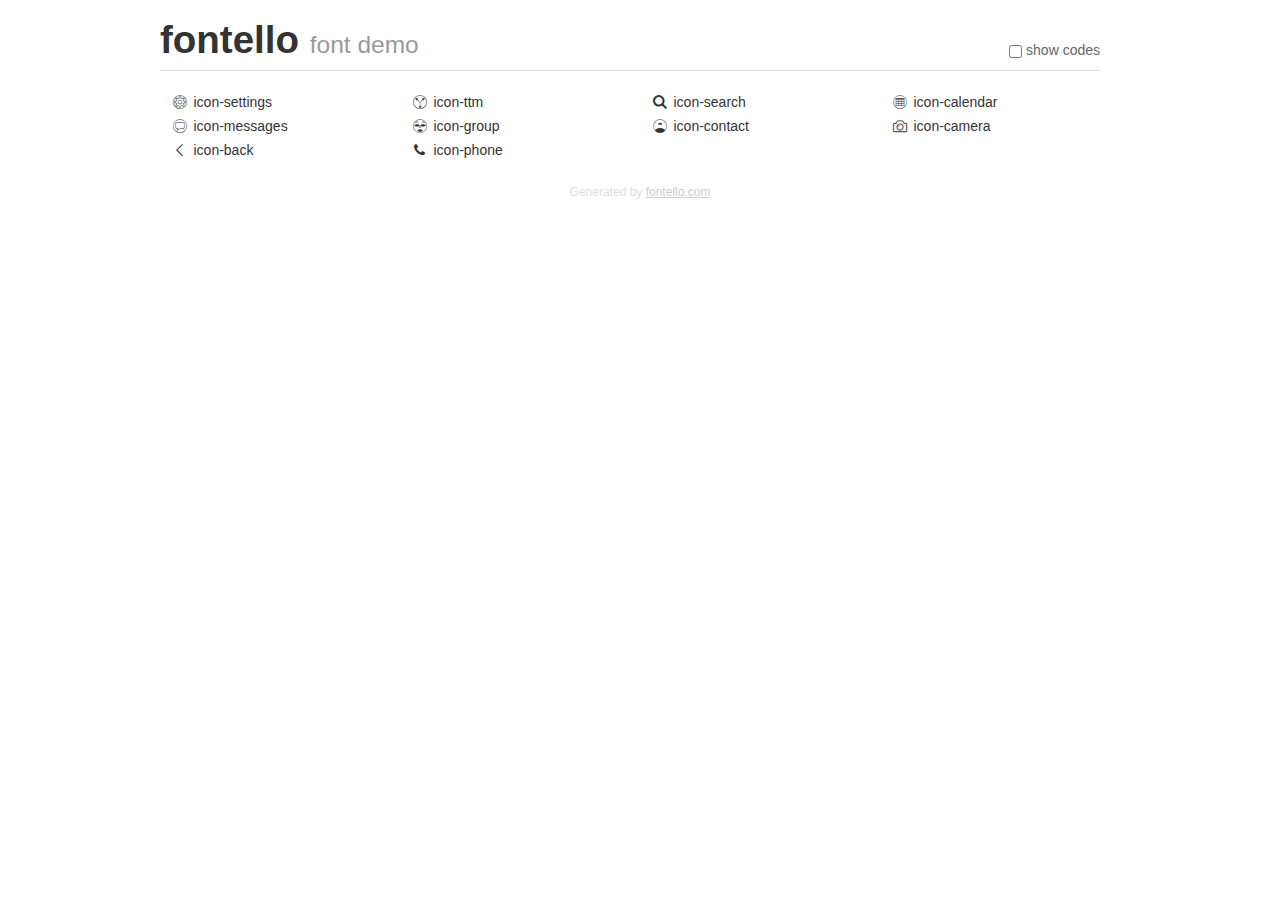
<file: demo/fontello-6daeaa21/demo.html>
<!DOCTYPE html>
<html>
  <head><!--[if lt IE 9]><script language="javascript" type="text/javascript" src="//html5shim.googlecode.com/svn/trunk/html5.js"></script><![endif]-->
    <meta charset="UTF-8"><style>/*
 * Bootstrap v2.2.1
 *
 * Copyright 2012 Twitter, Inc
 * Licensed under the Apache License v2.0
 * http://www.apache.org/licenses/LICENSE-2.0
 *
 * Designed and built with all the love in the world @twitter by @mdo and @fat.
 */
.clearfix {
  *zoom: 1;
}
.clearfix:before,
.clearfix:after {
  display: table;
  content: "";
  line-height: 0;
}
.clearfix:after {
  clear: both;
}
html {
  font-size: 100%;
  -webkit-text-size-adjust: 100%;
  -ms-text-size-adjust: 100%;
}
a:focus {
  outline: thin dotted #333;
  outline: 5px auto -webkit-focus-ring-color;
  outline-offset: -2px;
}
a:hover,
a:active {
  outline: 0;
}
button,
input,
select,
textarea {
  margin: 0;
  font-size: 100%;
  vertical-align: middle;
}
button,
input {
  *overflow: visible;
  line-height: normal;
}
button::-moz-focus-inner,
input::-moz-focus-inner {
  padding: 0;
  border: 0;
}
body {
  margin: 0;
  font-family: "Helvetica Neue", Helvetica, Arial, sans-serif;
  font-size: 14px;
  line-height: 20px;
  color: #333;
  background-color: #fff;
}
a {
  color: #08c;
  text-decoration: none;
}
a:hover {
  color: #005580;
  text-decoration: underline;
}
.row {
  margin-left: -20px;
  *zoom: 1;
}
.row:before,
.row:after {
  display: table;
  content: "";
  line-height: 0;
}
.row:after {
  clear: both;
}
[class*="span"] {
  float: left;
  min-height: 1px;
  margin-left: 20px;
}
.container,
.navbar-static-top .container,
.navbar-fixed-top .container,
.navbar-fixed-bottom .container {
  width: 940px;
}
.span12 {
  width: 940px;
}
.span11 {
  width: 860px;
}
.span10 {
  width: 780px;
}
.span9 {
  width: 700px;
}
.span8 {
  width: 620px;
}
.span7 {
  width: 540px;
}
.span6 {
  width: 460px;
}
.span5 {
  width: 380px;
}
.span4 {
  width: 300px;
}
.span3 {
  width: 220px;
}
.span2 {
  width: 140px;
}
.span1 {
  width: 60px;
}
[class*="span"].pull-right,
.row-fluid [class*="span"].pull-right {
  float: right;
}
.container {
  margin-right: auto;
  margin-left: auto;
  *zoom: 1;
}
.container:before,
.container:after {
  display: table;
  content: "";
  line-height: 0;
}
.container:after {
  clear: both;
}
p {
  margin: 0 0 10px;
}
.lead {
  margin-bottom: 20px;
  font-size: 21px;
  font-weight: 200;
  line-height: 30px;
}
small {
  font-size: 85%;
}
h1 {
  margin: 10px 0;
  font-family: inherit;
  font-weight: bold;
  line-height: 20px;
  color: inherit;
  text-rendering: optimizelegibility;
}
h1 small {
  font-weight: normal;
  line-height: 1;
  color: #999;
}
h1 {
  line-height: 40px;
}
h1 {
  font-size: 38.5px;
}
h1 small {
  font-size: 24.5px;
}
body {
  margin-top: 90px;
}
.header {
  position: fixed;
  top: 0;
  left: 50%;
  margin-left: -480px;
  background-color: #fff;
  border-bottom: 1px solid #ddd;
  padding-top: 10px;
  z-index: 10;
}
.footer {
  color: #ddd;
  font-size: 12px;
  text-align: center;
  margin-top: 20px;
}
.footer a {
  color: #ccc;
  text-decoration: underline;
}
.the-icons {
  font-size: 14px;
  line-height: 24px;
}
.switch {
  position: absolute;
  right: 0;
  bottom: 10px;
  color: #666;
}
.switch input {
  margin-right: 0.3em;
}
.codesOn .i-name {
  display: none;
}
.codesOn .i-code {
  display: inline;
}
.i-code {
  display: none;
}
</style>
    <link rel="stylesheet" href="css/fontello.css">
    <link rel="stylesheet" href="css/animation.css"><!--[if IE 7]><link rel="stylesheet" href="css/fontello-ie7.css"><![endif]-->
    <script>
      function toggleCodes(on) {
        var obj = document.getElementById('icons');
        
        if (on) {
          obj.className += ' codesOn';
        } else {
          obj.className = obj.className.replace(' codesOn', '');
        }
      }
      
    </script>
  </head>
  <body>
    <div class="container header">
      <h1>
        fontello
         <small>font demo</small>
      </h1>
      <label class="switch">
        <input type="checkbox" onclick="toggleCodes(this.checked)">show codes
      </label>
    </div>
    <div id="icons" class="container">
      <div class="row">
        <div title="Code: 0xe800" class="the-icons span3"><i class="icon-settings"></i> <span class="i-name">icon-settings</span><span class="i-code">0xe800</span></div>
        <div title="Code: 0xe801" class="the-icons span3"><i class="icon-ttm"></i> <span class="i-name">icon-ttm</span><span class="i-code">0xe801</span></div>
        <div title="Code: 0xe802" class="the-icons span3"><i class="icon-search"></i> <span class="i-name">icon-search</span><span class="i-code">0xe802</span></div>
        <div title="Code: 0xe803" class="the-icons span3"><i class="icon-calendar"></i> <span class="i-name">icon-calendar</span><span class="i-code">0xe803</span></div>
      </div>
      <div class="row">
        <div title="Code: 0xe804" class="the-icons span3"><i class="icon-messages"></i> <span class="i-name">icon-messages</span><span class="i-code">0xe804</span></div>
        <div title="Code: 0xe805" class="the-icons span3"><i class="icon-group"></i> <span class="i-name">icon-group</span><span class="i-code">0xe805</span></div>
        <div title="Code: 0xe806" class="the-icons span3"><i class="icon-contact"></i> <span class="i-name">icon-contact</span><span class="i-code">0xe806</span></div>
        <div title="Code: 0xe807" class="the-icons span3"><i class="icon-camera"></i> <span class="i-name">icon-camera</span><span class="i-code">0xe807</span></div>
      </div>
      <div class="row">
        <div title="Code: 0xe808" class="the-icons span3"><i class="icon-back"></i> <span class="i-name">icon-back</span><span class="i-code">0xe808</span></div>
        <div title="Code: 0xe809" class="the-icons span3"><i class="icon-phone"></i> <span class="i-name">icon-phone</span><span class="i-code">0xe809</span></div>
      </div>
    </div>
    <div class="container footer">Generated by <a href="http://fontello.com">fontello.com</a></div>
  </body>
</html>
</file>
<file: css/style.css>
/* =======================================================================
AppSperia - App Landing Page 
======================================================================= */

/*
1. GLOBAL STYLES
2. TYPOGRAPHY
     2.1 FONTS
     2.2 HEADINGS
3. LAYOUT
     3.1 SECTIONS
     3.2 PRELOADER
     3.3 LOGO
     3.4 SOCIAL ICONS
     3.5 RIGHT MOCKUP
4. MENU
     4.1 SIDE MAIN MENU
     4.2 NAV BULLETS
5. ELEMENTS
     5.1 TABS
     5.2 CAROUSEL
     5.3 BUTTONS
     5.4 TOOLTIP
     5.5 ICONS
6. SECTIONS
     6.1 FEATURES
     6.2 CLIENTS
     6.3 VIDEO
     6.4 SCREENSHOTS
     6.5 PRICING
     6.6 CONTACT
*/


/* --------------------------------------
GLOBAL STYLES
-----------------------------------------*/


html,
body {
    margin: 0;
    height: 100%;
    padding: 0;
    overflow: hidden;
}
a {
    color: #111;
    text-decoration: none;
}
strong { font-family: 'walkway_ultraboldregular' }
body {
    background: url(../images/bg.jpg);
    background-size: cover;
    color: #111;
    font-family: Open Sans;
}
ul {
    list-style-type: none;
    padding: 0;
}



/*---------------------------------------
   TYPOGRAPHY                
-----------------------------------------*/


/* FONTS */

@font-face {
    font-family: 'walkway_semiboldregular';
    src: url('../fonts/Walkway_SemiBold-webfont.eot');
    src: url('../fonts/Walkway_SemiBold-webfont.eot?#iefix') format('embedded-opentype'), url('../fonts/Walkway_SemiBold-webfont.woff') format('woff'), url('../fonts/Walkway_SemiBold-webfont.ttf') format('truetype'), url('../fonts/Walkway_SemiBold-webfont.svg#walkway_semiboldregular') format('svg');
    font-weight: normal;
    font-style: normal;
}
@font-face {
    font-family: 'walkway_ultraboldregular';
    src: url('../fonts/Walkway_UltraBold-webfont.eot');
    src: url('../fonts/Walkway_UltraBold-webfont.eot?#iefix') format('embedded-opentype'), url('../fonts/Walkway_UltraBold-webfont.woff') format('woff'), url('../fonts/Walkway_UltraBold-webfont.ttf') format('truetype'), url('../fonts/Walkway_UltraBold-webfont.svg#walkway_ultraboldregular') format('svg');
    font-weight: normal;
    font-style: normal;
}

/* HEADINGS */

h1,
h2,
h3 {
    color: #111;
    margin-bottom: 30px;
    font-size: 50px;
    font-weight: normal;
    font-family: 'walkway_semiboldregular';
    line-height: 1.2;
    margin-top: 20px;
}
h4,
h5,
h6 { font-weight: 400 }


/*---------------------------------------
   LAYOUT          
-----------------------------------------*/


/*SECTIONS*/

.fp-section {
    position: relative;
    -webkit-box-sizing: border-box; 
    -moz-box-sizing: border-box;
    box-sizing: border-box;
}
.fp-slide { float: left }
.fp-slide,
.fp-slidesContainer {
    height: 100%;
    display: block;
}
.fp-slides {
    z-index: 1;
    height: 100%;
    overflow: hidden;
    position: relative;
    -webkit-transition: all 0.3s ease-out; /* Safari<=6 Android<=4.3 */
    transition: all 0.3s ease-out;
}
.fp-section.fp-table,
.fp-slide.fp-table {
    display: table;
    width: 100%;
}
.fp-tableCell {
    display: table-cell;
    vertical-align: middle;
    width: 100%;
    height: 100%;
}
.wrap {
    width: 1040px;
    margin-left: auto;
    margin-right: auto;
    position: relative;
    box-sizing: border-box;
}
.wrap .box,
.wrap {
    -webkit-transition: 0.5s;
    -o-transition: 0.5s;
    transition: 0.5s;
}
.box {
    font-family: Open Sans;
    text-align: left;
    line-height: 26px;
    font-weight: 400;
    font-style: normal;
    color: #111;
    font-size: 15px;
    width: 51%;
}
.box p { margin: 15px 0 }
.overlay {
    background: #111;
    opacity: 0.6;
    position: fixed;
    width: 100%;
    height: 100%;
}

/*preloader*/

#preloader {
    position: fixed;
    z-index: 1000;
    width: 100%;
    height: 100%;
    background: #fff;
}
#preloader img {
    position: absolute;
    top: 45%;
    left: 50%;
    margin-left: -90px;
}

/*Logo   */

#logo {
    position: fixed;
    top: 2%;
}

/*Social Icons*/

#social-icons {
    position: fixed;
    bottom: 2%;
}
#social-icons ul {
    padding: 0;
    margin: 0;
    list-style-type: none;
}
#social-icons li {
    list-style-type: none;
    display: inline-block;
    margin-right: 5px;
}
#social-icons a {
    font-size: 28px;
    color: #111;
    text-decoration: none;
    -webkit-transition: 0.3s;
    -o-transition: 0.3s;
    transition: 0.3s;
}
#social-icons a i {
    font-style: normal;
    font-weight: normal;
    opacity: 1;
    display: block;
    font-variant: normal;
    font-size: 13px;
    border: 1px solid #111;
    border-radius: 4px;
    width: 24px;
    height: 24px;
    text-align: center;
    line-height: 27px;
    text-transform: none;
    -webkit-font-smoothing: antialiased;
    -webkit-transition: 0.3s;
    -o-transition: 0.3s;
    transition: 0.3s;
}
#social-icons a:hover i {
    border: 1px solid #1D9CD2 ;
    color: #1D9CD2 ;
}

/*Right side mockup*/

#hand {
	background: url(../images/hand-mockup.png) top no-repeat;
	width: 800px;
	height: 1000px;
	background-size: 100%;
	position: fixed;
	margin-left: -209px;
	top: 50%;
	margin-top: -360px;
	left: 50%;
}


/*---------------------------------------
   MENUS          
-----------------------------------------*/


/*side main menu*/


#main-nav {
    position: fixed;
    z-index: 100;
    top: 2%;
    left: 14px;
    font-size: 32px;
    font-weight: 300;
}
#main-nav span {
    -webkit-transition: 0.3s;
    -o-transition: 0.3s;
    transition: 0.3s;
}
#main-nav:hover span { color: #fff }
#menu-logo img {
    display: block;
    margin: 30px auto 35px auto;
}
.sidr {
    display: none;
    position: absolute;
    position: fixed;
    top: 0;
    height: 100%;
    z-index: 999999;
    width: 240px;
    overflow-x: none;
    overflow-y: auto;
    font-family: "lucida grande",tahoma,verdana,arial,sans-serif;
    font-size: 15px;
    background: #1A8DBE;
}
.sidr.right {
    left: auto;
    right: -260px;
}
.sidr.left {
    left: -260px;
    right: auto;
}
.sidr ul {
    display: block;
    margin: 0 0 15px;
    padding: 0;
}
.sidr ul li {
    display: block;
    margin: 0;
    line-height: 45px;
    border: none;
    -webkit-transition: 0.3s;
    -o-transition: 0.3s;
    transition: 0.3s;
}
.sidr ul li:hover,
.sidr ul li.active,
.sidr ul li.sidr-class-active {
    border-top: none;
    background: #1D9CD2 ;
}
.sidr ul li:hover>a,
.sidr ul li:hover>span,
.sidr ul li.active>a,
.sidr ul li.active>span,
.sidr ul li.sidr-class-active>a,
.sidr ul li.sidr-class-active>span { background: #1D9CD2  }
.sidr ul li a,
.sidr ul li span {
    padding: 0 25px;
    display: block;
    text-decoration: none;
    color: #fff;
    font-family: Open Sans;
    font-size: 13px;
    text-transform: uppercase;
    font-weight: 700;
    -webkit-transition: 0.3s;
    -o-transition: 0.3s;
    transition: 0.3s;
}
.sidr ul li a span {
    display: inline-block;
    padding-left: 0;
    font-weight: 300;
    font-size: 14px;
}
.sidr-open .wrap { width: 1200px }
.sidr-open .fp-slidesNav { margin-left: -602px!important }
.sidr-open .wrap .box { width: 40% }
.sidr-open #main-nav { left: 274px }

/*navigation bullets*/

#fp-nav {
    position: fixed;
    z-index: 100;
    margin-top: -32px;
    top: 52%;
    opacity: 1;
}
#fp-nav.left { left: 17px }
#fp-nav span,
.fp-slidesNav span { border-color: #aaa }
#fp-nav li .active span,
.fp-slidesNav .active span { background: #fff }
.fp-slidesNav {
    position: absolute;
    z-index: 4;
    margin-left: -523px!important;
    text-align: left;
    left: 50%;
    opacity: 1;
    top: 50%;
    margin-top: 140px;
}
.fp-slidesNav.top { top: 17px }
#fp-nav ul,
.fp-slidesNav ul {
    margin: 0;
    padding: 0;
}
#fp-nav li,
.fp-slidesNav li {
    display: block;
    width: 12px;
    height: 12px;
    margin: 7px;
    position: relative;
}
.fp-slidesNav li {
    display: inline-block;
    margin: 3px;
}
.fp-slidesNav li a,
#fp-nav li a {
    top: 0;
    left: 0;
    width: 100%;
    height: 100%;
    outline: none;
    border-radius: 50%;
    background-color: #fff;
    background-color: rgba(255, 255, 255, 0.3);
    text-indent: -999em;
    cursor: pointer;
    position: absolute;
}
.fp-slidesNav li a,
#fp-nav li a {
    background-color: transparent;
    box-shadow: inset 0 0 0 1px rgb(69, 69, 69);
    -webkit-transition: box-shadow 0.3s ease;
    transition: box-shadow 0.3s ease;
}
.fp-slidesNav li a:hover,
.fp-slidesNav li a:focus,
#fp-nav li a:hover,
#fp-nav li a:focus { box-shadow: inset 0 0 0 2px rgba(255, 255, 255, 0.6) }
.fp-slidesNav li a.active,
#fp-nav li a.active { box-shadow: inset 0 0 0 8px #111 }


/*---------------------------------------
   ELEMENTS          
-----------------------------------------*/


/*tabs*/

.tabs-style-linemove nav {
    background: rgba(255, 255, 255, 0.3);
    overflow: hidden;
    border-radius: 4px;
}
.tabs-style-linemove nav li:last-child::before {
    position: absolute;
    bottom: 0;
    left: 0;
    width: 100%;
    height: 4px;
    background: #1D9CD2 ;
    content: '';
    -webkit-transition: -webkit-transform 0.3s;
    transition: transform 0.3s;
}
.tabs-style-linemove nav li:first-child.tab-current ~ li:last-child::before {
    -webkit-transform: translate3d(-400%,0,0);
    transform: translate3d(-400%,0,0);
}
.tabs-style-linemove nav li:nth-child(1).tab-current ~ li:last-child::before {
    -webkit-transform: translate3d(-300%,0,0);
    transform: translate3d(-300%,0,0);
}
.tabs-style-linemove nav li:nth-child(2).tab-current ~ li:last-child::before {
    -webkit-transform: translate3d(-200%,0,0);
    transform: translate3d(-200%,0,0);
}
.tabs-style-linemove nav li:nth-child(3).tab-current ~ li:last-child::before {
    -webkit-transform: translate3d(-100%,0,0);
    transform: translate3d(-100%,0,0);
}
.tabs-style-linemove nav a {
    padding: 20px 0;
    color: #111;
    line-height: 1;
    -webkit-transition: color 0.3s, -webkit-transform 0.3s;
    transition: color 0.3s, transform 0.3s;
}
.tabs {
    position: relative;
    overflow: hidden;
    margin: 0 auto;
    width: 100%;
    min-height: 270px;
}
.tabs nav { text-align: center }
.tabs nav ul {
    position: relative;
    display: -ms-flexbox;
    display: -webkit-flex;
    display: -moz-flex;
    display: -ms-flex;
    display: flex;
    margin: 0 auto;
    padding: 0;
    max-width: 1200px;
    list-style: none;
    -ms-box-orient: horizontal;
    -ms-box-pack: center;
    -webkit-flex-flow: row wrap;
    -moz-flex-flow: row wrap;
    -ms-flex-flow: row wrap;
    flex-flow: row wrap;
    -webkit-justify-content: center;
    -moz-justify-content: center;
    -ms-justify-content: center;
    justify-content: center;
}
.tabs nav ul li {
    position: relative;
    z-index: 1;
    display: block;
    margin: 0;
    text-align: center;
    -webkit-flex: 1;
    -moz-flex: 1;
    -ms-flex: 1;
    flex: 1;
}
.tabs nav a {
    position: relative;
    display: block;
    overflow: hidden;
    text-overflow: ellipsis;
    white-space: nowrap;
    line-height: 1;
}
.tabs nav a span { vertical-align: middle }
.tabs nav a:focus { outline: none }
.content-wrap { position: relative }
.content-wrap section {
    display: none;
    margin: 0 auto;
    padding: 15px 0 0 0;
}
.content-wrap section.content-current { display: block }

/*carousel*/

.fp-slidesContainer {
    float: left;
    position: relative;
}
.fp-controlArrow {
    position: absolute;
    z-index: 4;
    top: 50%;
    cursor: pointer;
    width: 0;
    height: 0;
    border-style: solid;
    margin-top: -38px;
}
.fp-controlArrow.fp-prev {
    left: -70px;
    width: 40px;
    height: 74px;
    border: none;
    display: block;
    background: url(../images//bg_direction_nav.png) no-repeat 0 0;
    cursor: pointer;
    opacity: 0.6;
    -webkit-transition: 0.3s;
    -o-transition: 0.3s;
    transition: 0.3s;
}
.fp-controlArrow.fp-next {
    right: -70px;
    width: 40px;
    height: 74px;
    border: none;
    display: block;
    background: url(../images//bg_direction_nav.png) no-repeat 0 0;
    cursor: pointer;
    opacity: 0.6;
    background-position: 100% 0;
    -webkit-transition: 0.3s;
    -o-transition: 0.3s;
    transition: 0.3s;
}
.fp-controlArrow.fp-prev:hover,
.fp-controlArrow.fp-next:hover { opacity: 1 }

/*buttons*/

.appstore {
    background: url(../images/appstore.png);
    height: 21px;
    width: 17px;
    margin-top: 2px;
    float: left;
}
.appstore-button:hover .appstore { background: url(../images/appstore2.png) }
.playstore {
    background: url(../images/playstore.png);
    height: 20px;
    width: 17px;
    margin-top: 2px;
    float: left;
}
.playstore-button:hover .playstore { background: url(../images/playstore2.png) }
.simple-button {
    font-size: 16px;
    font-weight: 700;
    border-radius: 4px;
    color: #ffffff;
    min-width: 130px;
    margin-right: 10px;
    text-decoration: none;
    padding: 12px 25px;
    margin-top: 25px;
    float: left;
    -webkit-transition: 0.3s;
    -o-transition: 0.3s;
    transition: 0.3s;
    background: #1D9CD2 ;
}
.simple-button:hover {
    color: #333;
    background: #fff;
}

/*tooltip*/

.tooltip { position: relative }
.tooltip::after {
    content: '';
    position: absolute;
    width: 100%;
    height: 20px;
    bottom: 100%;
    left: 50%;
    pointer-events: none;
    -webkit-transform: translateX(-50%);
    transform: translateX(-50%);
}
.tooltip:hover::after { pointer-events: auto }
.tooltip-content {
    position: absolute;
    z-index: 9999;
    width: 335px;
    left: 50%;
    bottom: 100%;
    color: #111;
    background: transparent;
    opacity: 0;
    margin: 0 0 20px -167px;
    cursor: default;
    pointer-events: none;
    -webkit-font-smoothing: antialiased;
    -webkit-transition: opacity 0.3s 0.3s;
    transition: opacity 0.3s 0.3s;
}
.tooltip:hover .tooltip-content {
    opacity: 1;
    pointer-events: auto;
    -webkit-transition-delay: 0s;
    transition-delay: 0s;
}
.tooltip-content span { display: block }
.tooltip-text {
    border-bottom: 10px solid #1D9CD2 ;
    overflow: hidden;
    -webkit-transform: scale3d(0,1,1);
    transform: scale3d(0,1,1);
    -webkit-transition: -webkit-transform 0.3s 0.3s;
    transition: transform 0.3s 0.3s;
}
.tooltip:hover .tooltip-text {
    -webkit-transition-delay: 0s;
    transition-delay: 0s;
    -webkit-transform: scale3d(1,1,1);
    transform: scale3d(1,1,1);
}
.tooltip-inner {
    background: rgba(255, 255, 255, 0.85);
    padding: 30px;
    min-height: 80px;
    -webkit-transform: translate3d(0,100%,0);
    transform: translate3d(0,100%,0);
    webkit-transition: -webkit-transform 0.3s;
    transition: transform 0.3s;
}
.tooltip:hover .tooltip-inner {
    -webkit-transition-delay: 0.3s;
    transition-delay: 0.3s;
    -webkit-transform: translate3d(0,0,0);
    transform: translate3d(0,0,0);
}
.tooltip a {
    color: #111;
    font-weight: bold;
}
.tooltip a:hover { color: #1D9CD2  }
.tooltip-content::after {
    content: '';
    bottom: -20px;
    left: 50%;
    border: solid transparent;
    height: 0;
    width: 0;
    position: absolute;
    pointer-events: none;
    border-color: transparent;
    border-top-color: #1D9CD2 ;
    border-width: 10px;
    margin-left: -10px;
}
.tooltip-inner .icon {
    float: left;
    display: block;
    color: #ddd;
    font-size: 40px;
    color: #1D9CD2 ;
    height: 80px;
    margin-right: 30px;
    line-height: 80px;
}

/*icons*/

.icon {
    font-weight: normal;
    line-height: 20px;
    margin-right: 5px;
}
.clients-content .icon,
.tabs .icon,
.features .icon { color: #1D9CD2  }
.simple-button .icon {
    margin-right: 20px;
    font-size: 18px;
}


/* --------------------------------------
SECTIONS
-----------------------------------------*/


/*Features*/

.features {
    margin-top: 10px;
    float: left;
    margin-right: 50px;
    margin-bottom: 0;
}
.features li { margin-bottom: 10px }

/*Clients feedbacks*/

.clients-content { position: relative }
.clients-content .fp-controlArrow { display: none }
.clients-content .fp-tableCell { height: 100%!important }
.client-stars { float: right }
.clients-content p { margin-top: 0 }

/* Video Presentation*/

.video-presentation {
    width: 100%;
    margin-top: 30px;
}
.video-presentation iframe { border: none }

/*Screenshots*/

.screenshots-wrapper,
.section-image {
	position: fixed;
	left: 50%;
	top: 50%;
	overflow: hidden;
	z-index: 10;
	margin-top: -274px;
	width: 306px;
	height: 540px;
	margin-left: 270px;
	/* [disabled]border-radius: 3px; */
	right: auto;
}
.screenshots-wrapper img,
.section-image img {
    width: 100%;
    display: block;
    max-height: 407px;
}
.screenshots-wrapper {
    -webkit-transition: 0.9s;
    -o-transition: 0.9s;
    transition: 0.9s;
    opacity: 0;
}
.active .screenshots-wrapper {
    opacity: 1;
    overflow: visible;
}
.screenshots-wrapper .fp-tableCell { height: 100%!important }
.active .section-image img { opacity: 1 }

/*Pricing*/

.pricing-button {
    padding: 20px 0;
    box-sizing: border-box;
    -webkit-transition: 0.3s;
    -o-transition: 0.3s;
    transition: 0.3s;
    background: rgba(255, 255, 255, 0.2);
    font-weight: 700;
}
.price-table {
    background: rgba(255, 255, 255, 0.3);
    border-radius: 4px;
    text-align: center;
    width: 31%;
    margin-right: 2%;
    float: left;
    overflow: hidden;
}
.popular {
    color: #fff;
    padding: 30px 0;
}
.popular .icon { color: #fff }
.package {
    padding: 20px 0;
    margin: 0;
    background: rgba(255, 255, 255, 0.2);
    margin-bottom: 20px;
    font-size: 15px;
    font-size: 22px;
    font-family: 'walkway_semiboldregular';
    box-sizing: border-box;
    -webkit-transition: 0.3s;
    -o-transition: 0.3s;
    transition: 0.3s;
}
.popular .price { background-color: rgba(255, 255, 255, 0.2) !important }
.dollar { font-size: 21px }
.amount {
    font-size: 28px;
    line-height: 32px;
}
.specifications {
    list-style: none;
    text-align: left;
    margin: 15px 20px;
}
.sidr-open .specifications { margin: 15px 10px }
.specifications li { padding: 3px }
.specifications .icon {
    padding-right: 10px;
    color: #1D9CD2 ;
}
.normal .btn-line { width: 150px }
.popular .btn-line {
    color: #fff !important;
    border-color: #fff !important;
}
.price-table:hover .pricing-button,
.price-table:hover .package { background: #1D9CD2  }

.price-table .pricing-button a {color: #1D9CD2 }
.price-table:hover .pricing-button a {color: #fff}
.price-table:hover .package {color: #fff}

/*Contact*/

#contact-form {
    float: left;
    margin-top: 30px;
    width: 100%;
}
#contact-form input::-webkit-input-placeholder { color: #111 }
#contact-form input::-moz-placeholder {
    color: #111;
    opacity: 1;
}
#contact-form input:-moz-placeholder {
    color: #111;
    opacity: 1;
}
#contact-form textarea::-webkit-input-placeholder { color: #111 }
#contact-form textarea::-moz-placeholder {
    color: #111;
    opacity: 1;
}
#contact-form textarea:-moz-placeholder {
    color: #111;
    opacity: 1;
}
#contact-form textarea,
#contact-form input {
    outline: none;
    background: none;
    float: left;
    color: #111;
    width: 47%;
    box-sizing: border-box;
    border-radius: 4px;
    font-family: Open Sans;
    border: none;
    font-weight: 400;
    font-size: 13px;
    margin-right: 3%;
    padding: 10px;
    background: rgba(255, 255, 255, 0.3);
    margin-bottom: 10px;
    -webkit-transition: 0.3s;
    -o-transition: 0.3s;
    transition: 0.3s;
}
#contact-form textarea:focus,
#contact-form input:focus { background: #1D9CD2 ; color: #fff}
#contact-form textarea {
    width: 97%;
    resize: none;
    height: 70px;
    margin-bottom: 0;
}

#submit {
font-weight: 700;
border-radius: 4px;
color: #ffffff;
border: none;
min-width: 120px;
font-size: 15px;
margin-right: 10px;
text-decoration: none;
outline: none;
padding: 10px 20px;
cursor: pointer;
margin-top: 10px;
margin-bottom: 10px;
-webkit-transition: 0.3s;
-o-transition: 0.3s;
transition: 0.3s;
background: #1D9CD2;}

#submit:hover {
    background: #fff;
    color: #111;
}
</file>
<file: fonts/flaticon.css>
@font-face {
	font-family: "Flaticon";
	src: url("flaticon.eot");
	src: url("flaticon.eot#iefix") format("embedded-opentype"),
	url("flaticon.woff") format("woff"),
	url("flaticon.ttf") format("truetype"),
	url("flaticon.svg") format("svg");
	font-weight: normal;
	font-style: normal;
}
[class^="flaticon-"]:before, [class*=" flaticon-"]:before,
[class^="flaticon-"]:after, [class*=" flaticon-"]:after {   
	font-family: Flaticon;

}.flaticon-2x2:before {
	content: "\e000";
}
.flaticon-3x3:before {
	content: "\e001";
}
.flaticon-adjust2:before {
	content: "\e002";
}
.flaticon-adjust3:before {
	content: "\e003";
}
.flaticon-archive5:before {
	content: "\e004";
}
.flaticon-arrow100:before {
	content: "\e005";
}
.flaticon-arrow103:before {
	content: "\e006";
}
.flaticon-arrow105:before {
	content: "\e007";
}
.flaticon-arrow106:before {
	content: "\e008";
}
.flaticon-arrow61:before {
	content: "\e009";
}
.flaticon-arrow68:before {
	content: "\e00a";
}
.flaticon-arrow69:before {
	content: "\e00b";
}
.flaticon-arrow70:before {
	content: "\e00c";
}
.flaticon-arrow71:before {
	content: "\e00d";
}
.flaticon-arrow72:before {
	content: "\e00e";
}
.flaticon-arrow74:before {
	content: "\e00f";
}
.flaticon-arrow75:before {
	content: "\e010";
}
.flaticon-arrow76:before {
	content: "\e011";
}
.flaticon-arrow83:before {
	content: "\e012";
}
.flaticon-arrow84:before {
	content: "\e013";
}
.flaticon-arrow85:before {
	content: "\e014";
}
.flaticon-arrow86:before {
	content: "\e015";
}
.flaticon-arrow87:before {
	content: "\e016";
}
.flaticon-arrow88:before {
	content: "\e017";
}
.flaticon-arrow89:before {
	content: "\e018";
}
.flaticon-arrow90:before {
	content: "\e019";
}
.flaticon-arrow91:before {
	content: "\e01a";
}
.flaticon-arrow93:before {
	content: "\e01b";
}
.flaticon-arrow94:before {
	content: "\e01c";
}
.flaticon-arrow96:before {
	content: "\e01d";
}
.flaticon-arrow97:before {
	content: "\e01e";
}
.flaticon-arrow98:before {
	content: "\e01f";
}
.flaticon-arrow99:before {
	content: "\e020";
}
.flaticon-arrows6:before {
	content: "\e021";
}
.flaticon-black33:before {
	content: "\e022";
}
.flaticon-black64:before {
	content: "\e023";
}
.flaticon-black66:before {
	content: "\e024";
}
.flaticon-black67:before {
	content: "\e025";
}
.flaticon-black70:before {
	content: "\e026";
}
.flaticon-black73:before {
	content: "\e027";
}
.flaticon-blocked:before {
	content: "\e028";
}
.flaticon-blogger1:before {
	content: "\e029";
}
.flaticon-blogger2:before {
	content: "\e02a";
}
.flaticon-book23:before {
	content: "\e02b";
}
.flaticon-box9:before {
	content: "\e02c";
}
.flaticon-camera19:before {
	content: "\e02d";
}
.flaticon-chat3:before {
	content: "\e02e";
}
.flaticon-check2:before {
	content: "\e02f";
}
.flaticon-chevron9:before {
	content: "\e030";
}
.flaticon-circle10:before {
	content: "\e031";
}
.flaticon-circle11:before {
	content: "\e032";
}
.flaticon-circle8:before {
	content: "\e033";
}
.flaticon-circular3:before {
	content: "\e034";
}
.flaticon-circular4:before {
	content: "\e035";
}
.flaticon-circular6:before {
	content: "\e036";
}
.flaticon-circular7:before {
	content: "\e037";
}
.flaticon-circular8:before {
	content: "\e038";
}
.flaticon-circular9:before {
	content: "\e039";
}
.flaticon-close11:before {
	content: "\e03a";
}
.flaticon-close9:before {
	content: "\e03b";
}
.flaticon-cloud26:before {
	content: "\e03c";
}
.flaticon-cogs:before {
	content: "\e03d";
}
.flaticon-comment2:before {
	content: "\e03e";
}
.flaticon-compass8:before {
	content: "\e03f";
}
.flaticon-condense:before {
	content: "\e040";
}
.flaticon-condensing:before {
	content: "\e041";
}
.flaticon-cone1:before {
	content: "\e042";
}
.flaticon-cone2:before {
	content: "\e043";
}
.flaticon-contacts1:before {
	content: "\e044";
}
.flaticon-cross8:before {
	content: "\e045";
}
.flaticon-cursor7:before {
	content: "\e046";
}
.flaticon-dark9:before {
	content: "\e047";
}
.flaticon-delicious1:before {
	content: "\e048";
}
.flaticon-desktop1:before {
	content: "\e049";
}
.flaticon-document9:before {
	content: "\e04a";
}
.flaticon-documents2:before {
	content: "\e04b";
}
.flaticon-documents:before {
	content: "\e04c";
}
.flaticon-double4:before {
	content: "\e04d";
}
.flaticon-double5:before {
	content: "\e04e";
}
.flaticon-double7:before {
	content: "\e04f";
}
.flaticon-down10:before {
	content: "\e050";
}
.flaticon-down11:before {
	content: "\e051";
}
.flaticon-down4:before {
	content: "\e052";
}
.flaticon-download11:before {
	content: "\e053";
}
.flaticon-download7:before {
	content: "\e054";
}
.flaticon-drawer1:before {
	content: "\e055";
}
.flaticon-dribble:before {
	content: "\e056";
}
.flaticon-earphones1:before {
	content: "\e057";
}
.flaticon-empty10:before {
	content: "\e058";
}
.flaticon-error2:before {
	content: "\e059";
}
.flaticon-error3:before {
	content: "\e05a";
}
.flaticon-error4:before {
	content: "\e05b";
}
.flaticon-error5:before {
	content: "\e05c";
}
.flaticon-error6:before {
	content: "\e05d";
}
.flaticon-exclamation1:before {
	content: "\e05e";
}
.flaticon-expand9:before {
	content: "\e05f";
}
.flaticon-facebook6:before {
	content: "\e060";
}
.flaticon-facebook7:before {
	content: "\e061";
}
.flaticon-film9:before {
	content: "\e062";
}
.flaticon-fivepointed:before {
	content: "\e063";
}
.flaticon-flickr1:before {
	content: "\e064";
}
.flaticon-flickr4:before {
	content: "\e065";
}
.flaticon-folder22:before {
	content: "\e066";
}
.flaticon-full9:before {
	content: "\e067";
}
.flaticon-genius:before {
	content: "\e068";
}
.flaticon-google15:before {
	content: "\e069";
}
.flaticon-google16:before {
	content: "\e06a";
}
.flaticon-group2:before {
	content: "\e06b";
}
.flaticon-half3:before {
	content: "\e06c";
}
.flaticon-heart19:before {
	content: "\e06d";
}
.flaticon-high7:before {
	content: "\e06e";
}
.flaticon-house3:before {
	content: "\e06f";
}
.flaticon-house4:before {
	content: "\e070";
}
.flaticon-icon2:before {
	content: "\e071";
}
.flaticon-info9:before {
	content: "\e072";
}
.flaticon-interface19:before {
	content: "\e073";
}
.flaticon-key9:before {
	content: "\e074";
}
.flaticon-laptop3:before {
	content: "\e075";
}
.flaticon-left12:before {
	content: "\e076";
}
.flaticon-lightbulb:before {
	content: "\e077";
}
.flaticon-linkedin2:before {
	content: "\e078";
}
.flaticon-linkedin5:before {
	content: "\e079";
}
.flaticon-links1:before {
	content: "\e07a";
}
.flaticon-links2:before {
	content: "\e07b";
}
.flaticon-list14:before {
	content: "\e07c";
}
.flaticon-little10:before {
	content: "\e07d";
}
.flaticon-little11:before {
	content: "\e07e";
}
.flaticon-little12:before {
	content: "\e07f";
}
.flaticon-little13:before {
	content: "\e080";
}
.flaticon-little14:before {
	content: "\e081";
}
.flaticon-little16:before {
	content: "\e082";
}
.flaticon-little17:before {
	content: "\e083";
}
.flaticon-little18:before {
	content: "\e084";
}
.flaticon-little19:before {
	content: "\e085";
}
.flaticon-little20:before {
	content: "\e086";
}
.flaticon-little21:before {
	content: "\e087";
}
.flaticon-little22:before {
	content: "\e088";
}
.flaticon-little23:before {
	content: "\e089";
}
.flaticon-little26:before {
	content: "\e08a";
}
.flaticon-little27:before {
	content: "\e08b";
}
.flaticon-little3:before {
	content: "\e08c";
}
.flaticon-little4:before {
	content: "\e08d";
}
.flaticon-little5:before {
	content: "\e08e";
}
.flaticon-little6:before {
	content: "\e08f";
}
.flaticon-little7:before {
	content: "\e090";
}
.flaticon-little9:before {
	content: "\e091";
}
.flaticon-lock11:before {
	content: "\e092";
}
.flaticon-lock12:before {
	content: "\e093";
}
.flaticon-lock7:before {
	content: "\e094";
}
.flaticon-logo3:before {
	content: "\e095";
}
.flaticon-logo4:before {
	content: "\e096";
}
.flaticon-low6:before {
	content: "\e097";
}
.flaticon-mail9:before {
	content: "\e098";
}
.flaticon-map5:before {
	content: "\e099";
}
.flaticon-map7:before {
	content: "\e09a";
}
.flaticon-menu7:before {
	content: "\e09b";
}
.flaticon-menu8:before {
	content: "\e09c";
}
.flaticon-menu9:before {
	content: "\e09d";
}
.flaticon-microphone9:before {
	content: "\e09e";
}
.flaticon-mic:before {
	content: "\e09f";
}
.flaticon-mini10:before {
	content: "\e0a0";
}
.flaticon-mini11:before {
	content: "\e0a1";
}
.flaticon-mini12:before {
	content: "\e0a2";
}
.flaticon-mini1:before {
	content: "\e0a3";
}
.flaticon-mini2:before {
	content: "\e0a4";
}
.flaticon-mini3:before {
	content: "\e0a5";
}
.flaticon-mini4:before {
	content: "\e0a6";
}
.flaticon-mini5:before {
	content: "\e0a7";
}
.flaticon-mini6:before {
	content: "\e0a8";
}
.flaticon-mini7:before {
	content: "\e0a9";
}
.flaticon-mini8:before {
	content: "\e0aa";
}
.flaticon-mini9:before {
	content: "\e0ab";
}
.flaticon-mini:before {
	content: "\e0ac";
}
.flaticon-minus11:before {
	content: "\e0ad";
}
.flaticon-minus6:before {
	content: "\e0ae";
}
.flaticon-move8:before {
	content: "\e0af";
}
.flaticon-mute2:before {
	content: "\e0b0";
}
.flaticon-mute4:before {
	content: "\e0b1";
}
.flaticon-myspace1:before {
	content: "\e0b2";
}
.flaticon-myspace2:before {
	content: "\e0b3";
}
.flaticon-myspace3:before {
	content: "\e0b4";
}
.flaticon-new6:before {
	content: "\e0b5";
}
.flaticon-outlined3:before {
	content: "\e0b6";
}
.flaticon-outlined4:before {
	content: "\e0b7";
}
.flaticon-paperclip3:before {
	content: "\e0b8";
}
.flaticon-pause5:before {
	content: "\e0b9";
}
.flaticon-pencil10:before {
	content: "\e0ba";
}
.flaticon-pencil12:before {
	content: "\e0bb";
}
.flaticon-pencil9:before {
	content: "\e0bc";
}
.flaticon-picassa2:before {
	content: "\e0bd";
}
.flaticon-picassa:before {
	content: "\e0be";
}
.flaticon-pinterest6:before {
	content: "\e0bf";
}
.flaticon-pinterest8:before {
	content: "\e0c0";
}
.flaticon-plus7:before {
	content: "\e0c1";
}
.flaticon-present1:before {
	content: "\e0c2";
}
.flaticon-profile:before {
	content: "\e0c3";
}
.flaticon-prohibited1:before {
	content: "\e0c4";
}
.flaticon-pushpin1:before {
	content: "\e0c5";
}
.flaticon-question3:before {
	content: "\e0c6";
}
.flaticon-quotations1:before {
	content: "\e0c7";
}
.flaticon-quotations2:before {
	content: "\e0c8";
}
.flaticon-quotations:before {
	content: "\e0c9";
}
.flaticon-refresh7:before {
	content: "\e0ca";
}
.flaticon-right17:before {
	content: "\e0cb";
}
.flaticon-screen:before {
	content: "\e0cc";
}
.flaticon-screwdriver3:before {
	content: "\e0cd";
}
.flaticon-search7:before {
	content: "\e0ce";
}
.flaticon-selected:before {
	content: "\e0cf";
}
.flaticon-share16:before {
	content: "\e0d0";
}
.flaticon-share6:before {
	content: "\e0d1";
}
.flaticon-shopping9:before {
	content: "\e0d2";
}
.flaticon-simple30:before {
	content: "\e0d3";
}
.flaticon-simple31:before {
	content: "\e0d4";
}
.flaticon-single:before {
	content: "\e0d5";
}
.flaticon-small62:before {
	content: "\e0d6";
}
.flaticon-small63:before {
	content: "\e0d7";
}
.flaticon-small64:before {
	content: "\e0d8";
}
.flaticon-small65:before {
	content: "\e0d9";
}
.flaticon-small66:before {
	content: "\e0da";
}
.flaticon-small67:before {
	content: "\e0db";
}
.flaticon-small68:before {
	content: "\e0dc";
}
.flaticon-small69:before {
	content: "\e0dd";
}
.flaticon-small70:before {
	content: "\e0de";
}
.flaticon-small71:before {
	content: "\e0df";
}
.flaticon-small72:before {
	content: "\e0e0";
}
.flaticon-small73:before {
	content: "\e0e1";
}
.flaticon-small74:before {
	content: "\e0e2";
}
.flaticon-small75:before {
	content: "\e0e3";
}
.flaticon-small77:before {
	content: "\e0e4";
}
.flaticon-social10:before {
	content: "\e0e5";
}
.flaticon-social11:before {
	content: "\e0e6";
}
.flaticon-social16:before {
	content: "\e0e7";
}
.flaticon-social17:before {
	content: "\e0e8";
}
.flaticon-social18:before {
	content: "\e0e9";
}
.flaticon-social19:before {
	content: "\e0ea";
}
.flaticon-social21:before {
	content: "\e0eb";
}
.flaticon-social22:before {
	content: "\e0ec";
}
.flaticon-social23:before {
	content: "\e0ed";
}
.flaticon-social34:before {
	content: "\e0ee";
}
.flaticon-social38:before {
	content: "\e0ef";
}
.flaticon-social39:before {
	content: "\e0f0";
}
.flaticon-social40:before {
	content: "\e0f1";
}
.flaticon-social41:before {
	content: "\e0f2";
}
.flaticon-social4:before {
	content: "\e0f3";
}
.flaticon-social5:before {
	content: "\e0f4";
}
.flaticon-social67:before {
	content: "\e0f5";
}
.flaticon-social68:before {
	content: "\e0f6";
}
.flaticon-social69:before {
	content: "\e0f7";
}
.flaticon-social6:before {
	content: "\e0f8";
}
.flaticon-social70:before {
	content: "\e0f9";
}
.flaticon-social71:before {
	content: "\e0fa";
}
.flaticon-social76:before {
	content: "\e0fb";
}
.flaticon-social77:before {
	content: "\e0fc";
}
.flaticon-social78:before {
	content: "\e0fd";
}
.flaticon-social7:before {
	content: "\e0fe";
}
.flaticon-social8:before {
	content: "\e0ff";
}
.flaticon-social92:before {
	content: "\e100";
}
.flaticon-social9:before {
	content: "\e101";
}
.flaticon-speech18:before {
	content: "\e102";
}
.flaticon-spotify1:before {
	content: "\e103";
}
.flaticon-spotify2:before {
	content: "\e104";
}
.flaticon-square18:before {
	content: "\e105";
}
.flaticon-stop5:before {
	content: "\e106";
}
.flaticon-stop8:before {
	content: "\e107";
}
.flaticon-stumbleupon3:before {
	content: "\e108";
}
.flaticon-stumbleupon5:before {
	content: "\e109";
}
.flaticon-tablet3:before {
	content: "\e10a";
}
.flaticon-tag10:before {
	content: "\e10b";
}
.flaticon-tags:before {
	content: "\e10c";
}
.flaticon-target:before {
	content: "\e10d";
}
.flaticon-telephone1:before {
	content: "\e10e";
}
.flaticon-thin3:before {
	content: "\e10f";
}
.flaticon-thin4:before {
	content: "\e110";
}
.flaticon-thin5:before {
	content: "\e111";
}
.flaticon-thin7:before {
	content: "\e112";
}
.flaticon-thin8:before {
	content: "\e113";
}
.flaticon-toolbox:before {
	content: "\e114";
}
.flaticon-trash8:before {
	content: "\e115";
}
.flaticon-triangular1:before {
	content: "\e116";
}
.flaticon-tumblr4:before {
	content: "\e117";
}
.flaticon-tumblr6:before {
	content: "\e118";
}
.flaticon-tumblr7:before {
	content: "\e119";
}
.flaticon-two23:before {
	content: "\e11a";
}
.flaticon-two24:before {
	content: "\e11b";
}
.flaticon-up11:before {
	content: "\e11c";
}
.flaticon-vimeo2:before {
	content: "\e11d";
}
.flaticon-volume10:before {
	content: "\e11e";
}
.flaticon-volume11:before {
	content: "\e11f";
}
.flaticon-wheel1:before {
	content: "\e120";
}
.flaticon-wordpress2:before {
	content: "\e121";
}
.flaticon-youtube4:before {
	content: "\e122";
}
.flaticon-zoom14:before {
	content: "\e123";
}
.flaticon-zoom16:before {
	content: "\e124";
}
.flaticon-zoom17:before {
	content: "\e125";
}
</file>
<file: css/responsive.css>
/*responsive styles*/

@media (max-width: 4440px) {

s
    body {
        background-position-y: 0!important;
    }

    #fp-nav {
        display: none;
    }

    #social-icons,
#logo {
        position: fixed;
        width: 100%;
        left: 0;
        text-align: center;
    }

    .video-presentation iframe {
        width: 100%;
        height: auto;
    }

    .fp-slidesNav {
        margin-left: -45%!important;
        left: 50%;
        bottom: 0;
        top: 55%;
    }

    .sidr-open .wrap,
.wrap {
        width: 90%;
    }

    #section5 .fp-slidesNav {
        display: none;
    }

    #hand {
        left: auto;
        right: 0;
        margin-left: inherit;
    }

    .screenshots-wrapper,
.section-image {
	left: auto;
	right: 88px;
	margin-left: inherit;
    }
h3 {
	font-size: 34px;
}
}

@media (max-width: 870px) {
h1, h2  {
        font-size: 40px;
    }

    #hand,
.screenshots-wrapper,
.section-image {
	display: none;
    }

    .sidr-open .wrap .box,
.box {
        width: 100%;
        text-align: center;
        font-size: 14px;
    }

    #menu-logo {
        display: none;
    }

    .sidr ul {
        margin-top: 35%;
    }

    #sidr {
        width: 200px;
        z-index: 100;
    }

    .simple-button {
        float: none;
        display: block;
        font-size: 14px;
        max-width: 180px;
        margin: 25px auto;
    }

    .sidr ul li a, .sidr ul li span {
        font-size: 11px;
        padding: 0 18px;
    }

    .features {
        margin-top: 10px;
        width: 50%;
        margin-right: 0;
        margin-bottom: 0;
    }

    .tabs {
        width: 90%;
    }

    .sidr-open #main-nav {
        left: 14px;
        z-index: 200;
    }

    .tabs-style-linemove nav a {
        padding: 15px 0;
    }

    .video-presentation iframe {
        width: 82%;
    }

    .client-name {
        float: left;
    }

    .fp-slidesNav {
        margin-left: -5%!important;
        left: 50%;
        bottom: 0;
        top: 55%;
    }

    .specifications {
        text-align: center;
    }

    .active .screenshots-wrapper {
        opacity: 1;
        overflow: visible;
        display: block;
        background: rgba(0, 0, 0, 0.2);
        padding: 10px;
        max-width: 180px;
        right: 50%;
        margin-right: -100px;
        border-radius: 7px;
        height: auto;
    }

    .screenshots-content {
        display: none;
    }

    .fp-controlArrow.fp-next {
        right: -30px;
        width: 20px;
    }

    .fp-controlArrow.fp-prev {
        left: -30px;
        width: 20px;
    }
h3 {
	font-size: 30px;
}
}

@media (min-width: 320px) and (max-width: 640px) {
  

    h1, h2, h3 {
        font-size: 26px;
        line-height: 1;
    }
h3 {
	font-size: 20px;
}

    .sidr-open .wrap .box, .box {
        width: 100%;
        text-align: center;
        font-size: 11px;
        line-height: 1.2;
    }

    .simple-button .icon {
        margin-right: 10px;
        font-size: 12px;
    }

    .playstore,
.appstore {
        margin-top: -4px;
    }

    .simple-button {
        float: none;
        display: block;
        font-size: 11px;
        max-width: 100px;
        margin: 25px auto;
        padding: 10px 15px;
    }

    #logo {
        top: 3%;
    }

    #logo img {
        max-width: 120px;
    }

    .tooltip-inner .icon {
        float: left;
        display: block;
        font-size: 14px;
        height: AUTO;
        margin-right: 5px;
        line-height: inherit;
    }

    .tooltip-inner {
        background: rgba(0, 0, 0, 0.85);
        padding: 20px;
        min-height: inherit;
    }

    #main-nav {
        left: 10px;
        top: 1%;
        font-size: 32px;
    }

    #main-nav:hover span {
        color: inherit!important;
    }

    .sidr ul li {
        line-height: 35px;
    }

    .fp-slidesNav {
        display: none;
    }

    #social-icons a i {
        font-size: 11px;
        width: 21px;
        height: 21px;
        line-height: 22px;
    }

    .package {
        padding: 15px 0;
        margin: 0;
        background: rgba(0, 0, 0, 0.2);
        margin-bottom: 10px;
        font-size: 14px;
    }

    .amount {
        font-size: 15px;
        line-height: 1;
    }

    .specifications {
        list-style: none;
        text-align: left;
        margin: 10px 5px;
    }

    .pricing-button {
        padding: 15px 0;
    }

    .specifications .icon {
        display: none;
    }

    #contact-form textarea, #contact-form input {
        font-size: 11px;
        margin-right: 3%;
        padding: 5px;
    }

    #contact-form textarea {
        height: 50px;
    }

    #submit {
        padding: 8px 17px;
        font-size: 11px;
    }

    .tabs nav ul li {
        display: inline-block;
    }

    #contact-form {
        float: left;
        margin-top: 10px;
    }

    #section8 .features {
        margin-top: 0;
    }

    .active .screenshots-wrapper {
        max-width: 140px;
        margin-top: -130px;
        margin-right: -80px;
    }
}
</file>
<file: demo/fontello-6daeaa21/css/fontello.css>
@font-face {
  font-family: 'fontello';
  src: url('../font/fontello.eot?36081223');
  src: url('../font/fontello.eot?36081223#iefix') format('embedded-opentype'),
       url('../font/fontello.woff?36081223') format('woff'),
       url('../font/fontello.ttf?36081223') format('truetype'),
       url('../font/fontello.svg?36081223#fontello') format('svg');
  font-weight: normal;
  font-style: normal;
}
/* Chrome hack: SVG is rendered more smooth in Windozze. 100% magic, uncomment if you need it. */
/* Note, that will break hinting! In other OS-es font will be not as sharp as it could be */
/*
@media screen and (-webkit-min-device-pixel-ratio:0) {
  @font-face {
    font-family: 'fontello';
    src: url('../font/fontello.svg?36081223#fontello') format('svg');
  }
}
*/
 
 [class^="icon-"]:before, [class*=" icon-"]:before {
  font-family: "fontello";
  font-style: normal;
  font-weight: normal;
  speak: none;
 
  display: inline-block;
  text-decoration: inherit;
  width: 1em;
  margin-right: .2em;
  text-align: center;
  /* opacity: .8; */
 
  /* For safety - reset parent styles, that can break glyph codes*/
  font-variant: normal;
  text-transform: none;
     
  /* fix buttons height, for twitter bootstrap */
  line-height: 1em;
 
  /* Animation center compensation - margins should be symmetric */
  /* remove if not needed */
  margin-left: .2em;
 
  /* you can be more comfortable with increased icons size */
  /* font-size: 120%; */
 
  /* Uncomment for 3D effect */
  /* text-shadow: 1px 1px 1px rgba(127, 127, 127, 0.3); */
}
 
.icon-settings:before { content: '\e800'; } /* '' */
.icon-ttm:before { content: '\e801'; } /* '' */
.icon-search:before { content: '\e802'; } /* '' */
.icon-calendar:before { content: '\e803'; } /* '' */
.icon-messages:before { content: '\e804'; } /* '' */
.icon-group:before { content: '\e805'; } /* '' */
.icon-contact:before { content: '\e806'; } /* '' */
.icon-camera:before { content: '\e807'; } /* '' */
.icon-back:before { content: '\e808'; } /* '' */
.icon-phone:before { content: '\e809'; } /* '' */
</file>
<file: demo/css/ttm_styles.css>
body {
  margin: 0;
  padding: 0;
  font-size: medium;
  font-family: Gotham, "Helvetica Neue", Helvetica, Arial, sans-serif;
  letter-spacing: 0.1em; 
}

.demo_bggreen {
    background-color: #18A900; 
}

.demo_nav-icons a.demo_active {
	  width: 20%;
    display: block;
    float: left;
    text-align: center;
    color: #f0faff;
}

header {
    width: 100%;
    background-color: #416c80; 
}
/* Navigation Rules */
nav {
  width: 100%;
  background-color: #416c80;
  position: fixed;
  bottom: 0px; 
}

.demo_nav-icons a {
    color: #ffc580;
    font-size: 36px;
    position: relative;
    top: 10px;
  	margin-bottom: 20px; 
}

.demo_nav-icons .demo_contact {
    width: 20%;
    display: block;
    float: left;
    text-align: center; 
}

.demo_nav-icons .demo_messages {
    width: 20%;
    display: block;
    float: left;
    text-align: center; 
}

.demo_nav-icons .demo_calendar {
    width: 20%;
    display: block;
    float: left;
    text-align: center; 
}

.demo_nav-icons .demo_group {
    width: 20%;
    display: block;
    float: left;
    text-align: center; 
}

.demo_nav-icons .demo_settings {
    width: 20%;
    display: block;
    float: left;
    text-align: center; 
}
/* Contact General Rules */
.demo_search {
	border: 1px solid #ffc580;
	border-radius: 15px;
	height: 30px;
	margin-top: 10px;
	margin-bottom: 10px;
	width: 100%;
	background-color: #F0FAFF;
	text-align: center;
}

.demo_contactbar {
	background-color: #F0FAFF;
	padding-top: 10px;
	padding-bottom: 10px;
	height: 50px;
	margin-top: 1px;
	letter-spacing: 0.1em;
	font-weight: lighter;
	text-align: left;
	position: static;
}

.demo_contactbar a {
    color: #000000; 
}

.demo_contactbar a:visited  {
    color: #000000; 
}

.demo_userimage {
    background-color: #C8C8C8;
    width: 50px;
    height: 50px;
    border-radius: 43px;
    margin: 0px 10px 0px 10px;
    background-size: 100% auto;
    float: left; 
}

.demo_userimage1 {
  background-image: url(../img/user1.png); 
}

.demo_userimage2 {
  background-image: url(../img/user2.png); 
}

.demo_userimage3 {
  background-image: url(../img/user3.png); 
}

.demo_userimage4 {
  background-image: url(../img/user4.png); 
}

.demo_userimage5 {
  background-image: url(../img/user5.png); 
}

.demo_userimage6 {
  background-image: url(../img/user6.png); 
}

.demo_userimage7 {
  background-image: url(../img/user7.png); 
}

.demo_userimage8 {
  background-image: url(../img/user8.png); 
}

.demo_userimage9 {
  background-image: url(../img/user9.png); 
}

.demo_userimage10 {
  background-image: url(../img/user10.png); 
}

.demo_contactbar .demo_contacttext {
    float: left; 
}

.demo_contactbar .demo_contacttext .demo_name {
	font-size: 20px;
}

.demo_contactbar .demo_contacttext .demo_message {
    font-size: 0.7em; 
}
/* Message Contact Rules */

.demo_message-contact {
    margin-left: auto;
    margin-right: auto;
    background-color: #416c80;
    width: 100%;
    height: 100%;
    display: block; 
}

.demo_message-contact .demo_context a {
  color: #000000; 
}

.demo_message-contact .demo_contactbar .demo_time {
  float: right;
  margin-right: 20px;
  color: #416c80;
  font-size: 0.7em;
  margin-top: 5px; 
}

.demo_message-contact .demo_contactbar .demo_alerts {
  height: 30px;
  position: absolute;
  right: 0px;
  margin-right: 20px;
  margin-top: 20px; 
}

.demo_alert {
    width: 10px;
  height: 10px;
  float: left;
  border-radius: 10px;
  margin-right: 10px;
  margin-left: 10px;
    margin-top: 10px; 
}

/* Message Contact Rules */
.demo_messaging a {
  color: #ffc580; 
}

.demo_messaging header {
  position: fixed;
  top: 0px; 
}

.demo_messaging .demo_back {
  font-size: 30px;
  float: left;
  margin-top: 5px;
  height: 35px;
  width: 40px; 
}

.demo_messaging .demo_messagecontact {
  color: #ffc580;
  height: 40px;
  width: 100%;
  text-align: center;
  text-indent: -40px;
  padding-top: 10px;
  letter-spacing: 0.1em;
  font-weight: lighter;
  font-size: 1.3em; 
}

.demo_messaging .demo_calendar {
  float: left;
  position: fixed;
  right: 5px;
  top: 5px;
  font-size: 30px; 
}

.demo_messaging .demo_camera {
  display: block;
  float: left;
  font-size: 30px;
  margin-top: 10px;
  width: 15%;
  text-align: center; 
}

.demo_messaging .demo_ttm {
  display: block;
  float: left;
  font-size: 30px;
  margin-top: 10px;
  width: 15%;
  text-align: center; 
} 

.demo_messaging .demo_messageinput {
  height: 40px;
  margin-top: 10px;
  float: left;
  width: 70%;
  text-align: center;
  margin-bottom: 10px; 
}

.demo_messaging .demo_messageinput .demo_text {
  height: 24px;
  width: 94%;
  border: 1px solid #ffc580;
  border-radius: 20px;
  margin-top: 6px;
  background-color: #F0FAFF; 
}
  
.demo_messaging .demo_textcontent a {
  color: #ffc580;
  text-decoration:none; 
} 

.demo_messaging .demo_ttmpicker {
  margin-top: 60px;
  height: 60px; 
} 

.demo_messaging .demo_messagecontact {
  color: #ffc580;
  height: 40px;
  width: 100%;
  text-align: center;
  text-indent: -40px;
  padding-top: 10px;
  letter-spacing: 0.1em;
  font-weight: lighter;
  font-size: 1.3em;
}

.demo_messaging .demo_me {
  margin-left: 15px;
  margin-right: 15px;
  background-color: #ffc580;
  border-radius: 15px;
  padding-left: 15px;
  padding-right: 15px;
  padding-top: 10px;
  padding-bottom: 10px;
}

.demo_messaging .demo_you {
  margin: 30px;
}

.demo_messaging .demo_textcontent {
  line-height: 1.5em;
  font-weight: 300;
  letter-spacing: 0.05em;
  background-color: #f0faff;
  padding-top: 60px;
  padding-bottom: 70px;
  color: #213640;
}

.demo_messaging .demo_datetime {
  color: #66787f;
  font-size: 0.7em;
  width: 100%;
}

.demo_messaging .demo_datetime .demo_date {
  float: left;  
}

.demo_messaging .demo_datetime .demo_time {
  width: 100%;
  text-align: right;
}

.demo_messaging .demo_datetimes{
  width: 100%;
  margin-left: auto;
  margin-right: auto;
  text-align: center;
  font-size: 1.2em;
  background-color: #416c80;
  border-color: #416c80; 
}

.demo_messaging .demo_dt{
  width: 300px;
  margin-left: auto;
  margin-right: auto;
  padding-left: 40px;
}
.demo_settingsimage {
	width: 140px;
	height: 140px;
	margin-left: auto;
	margin-right: auto;
	border-radius: 200px;
	background-color: #FF9395;
	background-image: url(../img/user.png);
	background-repeat: no-repeat;
	background-size: 100% auto;
	margin-bottom: 20px;
}
.demo_settingsinfo {
	text-align: center;
	width: 90%;
	margin-left: auto;
	margin-right: auto;
	height: 100%
%;
	height: 100%;
	margin-bottom: 100px;
}
input { 
	box-sizing: border-box;
}

.onoffswitch {
    position: relative; width: 90px;
    -webkit-user-select:none; -moz-user-select:none; -ms-user-select: none;
}
.onoffswitch-checkbox {
    display: none;
}
.onoffswitch-label {
    display: block; overflow: hidden; cursor: pointer;
    border: 1px solid #999999; border-radius: 20px;
}
.onoffswitch-inner {
    display: block; width: 200%; margin-left: -100%;
    -moz-transition: margin 0.3s ease-in 0s; -webkit-transition: margin 0.3s ease-in 0s;
    -o-transition: margin 0.3s ease-in 0s; transition: margin 0.3s ease-in 0s;
}
.onoffswitch-inner:before, .onoffswitch-inner:after {
    display: block; float: left; width: 50%; height: 30px; padding: 0; line-height: 30px;
    font-size: 14px; color: white; font-family: Trebuchet, Arial, sans-serif; font-weight: bold;
    -moz-box-sizing: border-box; -webkit-box-sizing: border-box; box-sizing: border-box;
}
.onoffswitch-inner:before {
  content: "ON";
  padding-left: 10px;
  color: #000000;
}
.onoffswitch-inner:after {
    content: "OFF";
    padding-right: 10px;
    background-color: #EEEEEE; color: #999999;
    text-align: right;
}
.onoffswitch-switch {
    display: block; width: 18px; margin: 6px;
    background: #FFFFFF;
    border: 1px solid #999999; border-radius: 20px;
    position: absolute; top: 0; bottom: 0; right: 56px;
    -moz-transition: all 0.3s ease-in 0s; -webkit-transition: all 0.3s ease-in 0s;
    -o-transition: all 0.3s ease-in 0s; transition: all 0.3s ease-in 0s; 
}
.onoffswitch-checkbox:checked + .onoffswitch-label .onoffswitch-inner {
    margin-left: 0;
}
.onoffswitch-checkbox:checked + .onoffswitch-label .onoffswitch-switch {
    right: 0px; 
}
.demo_searchwrap   {
	width: 90%;
	margin-left: auto;
	margin-right: auto;
}
.float_right {
	float: right;
}
</file>
<file: demo/fontello-6daeaa21/css/fontello-ie7.css>
[class^="icon-"], [class*=" icon-"] {
  font-family: 'fontello';
  font-style: normal;
  font-weight: normal;
 
  /* fix buttons height */
  line-height: 1em;
 
  /* you can be more comfortable with increased icons size */
  /* font-size: 120%; */
}
 
.icon-settings { *zoom: expression( this.runtimeStyle['zoom'] = '1', this.innerHTML = '&#xe800;&nbsp;'); }
.icon-ttm { *zoom: expression( this.runtimeStyle['zoom'] = '1', this.innerHTML = '&#xe801;&nbsp;'); }
.icon-search { *zoom: expression( this.runtimeStyle['zoom'] = '1', this.innerHTML = '&#xe802;&nbsp;'); }
.icon-calendar { *zoom: expression( this.runtimeStyle['zoom'] = '1', this.innerHTML = '&#xe803;&nbsp;'); }
.icon-messages { *zoom: expression( this.runtimeStyle['zoom'] = '1', this.innerHTML = '&#xe804;&nbsp;'); }
.icon-group { *zoom: expression( this.runtimeStyle['zoom'] = '1', this.innerHTML = '&#xe805;&nbsp;'); }
.icon-contact { *zoom: expression( this.runtimeStyle['zoom'] = '1', this.innerHTML = '&#xe806;&nbsp;'); }
.icon-camera { *zoom: expression( this.runtimeStyle['zoom'] = '1', this.innerHTML = '&#xe807;&nbsp;'); }
.icon-back { *zoom: expression( this.runtimeStyle['zoom'] = '1', this.innerHTML = '&#xe808;&nbsp;'); }
.icon-phone { *zoom: expression( this.runtimeStyle['zoom'] = '1', this.innerHTML = '&#xe809;&nbsp;'); }
</file>
<file: demo/fontello-6daeaa21/css/animation.css>
/*
   Animation example, for spinners
*/
.animate-spin {
  -moz-animation: spin 2s infinite linear;
  -o-animation: spin 2s infinite linear;
  -webkit-animation: spin 2s infinite linear;
  animation: spin 2s infinite linear;
  display: inline-block;
}
@-moz-keyframes spin {
  0% {
    -moz-transform: rotate(0deg);
    -o-transform: rotate(0deg);
    -webkit-transform: rotate(0deg);
    transform: rotate(0deg);
  }

  100% {
    -moz-transform: rotate(359deg);
    -o-transform: rotate(359deg);
    -webkit-transform: rotate(359deg);
    transform: rotate(359deg);
  }
}
@-webkit-keyframes spin {
  0% {
    -moz-transform: rotate(0deg);
    -o-transform: rotate(0deg);
    -webkit-transform: rotate(0deg);
    transform: rotate(0deg);
  }

  100% {
    -moz-transform: rotate(359deg);
    -o-transform: rotate(359deg);
    -webkit-transform: rotate(359deg);
    transform: rotate(359deg);
  }
}
@-o-keyframes spin {
  0% {
    -moz-transform: rotate(0deg);
    -o-transform: rotate(0deg);
    -webkit-transform: rotate(0deg);
    transform: rotate(0deg);
  }

  100% {
    -moz-transform: rotate(359deg);
    -o-transform: rotate(359deg);
    -webkit-transform: rotate(359deg);
    transform: rotate(359deg);
  }
}
@-ms-keyframes spin {
  0% {
    -moz-transform: rotate(0deg);
    -o-transform: rotate(0deg);
    -webkit-transform: rotate(0deg);
    transform: rotate(0deg);
  }

  100% {
    -moz-transform: rotate(359deg);
    -o-transform: rotate(359deg);
    -webkit-transform: rotate(359deg);
    transform: rotate(359deg);
  }
}
@keyframes spin {
  0% {
    -moz-transform: rotate(0deg);
    -o-transform: rotate(0deg);
    -webkit-transform: rotate(0deg);
    transform: rotate(0deg);
  }

  100% {
    -moz-transform: rotate(359deg);
    -o-transform: rotate(359deg);
    -webkit-transform: rotate(359deg);
    transform: rotate(359deg);
  }
}
</file>
